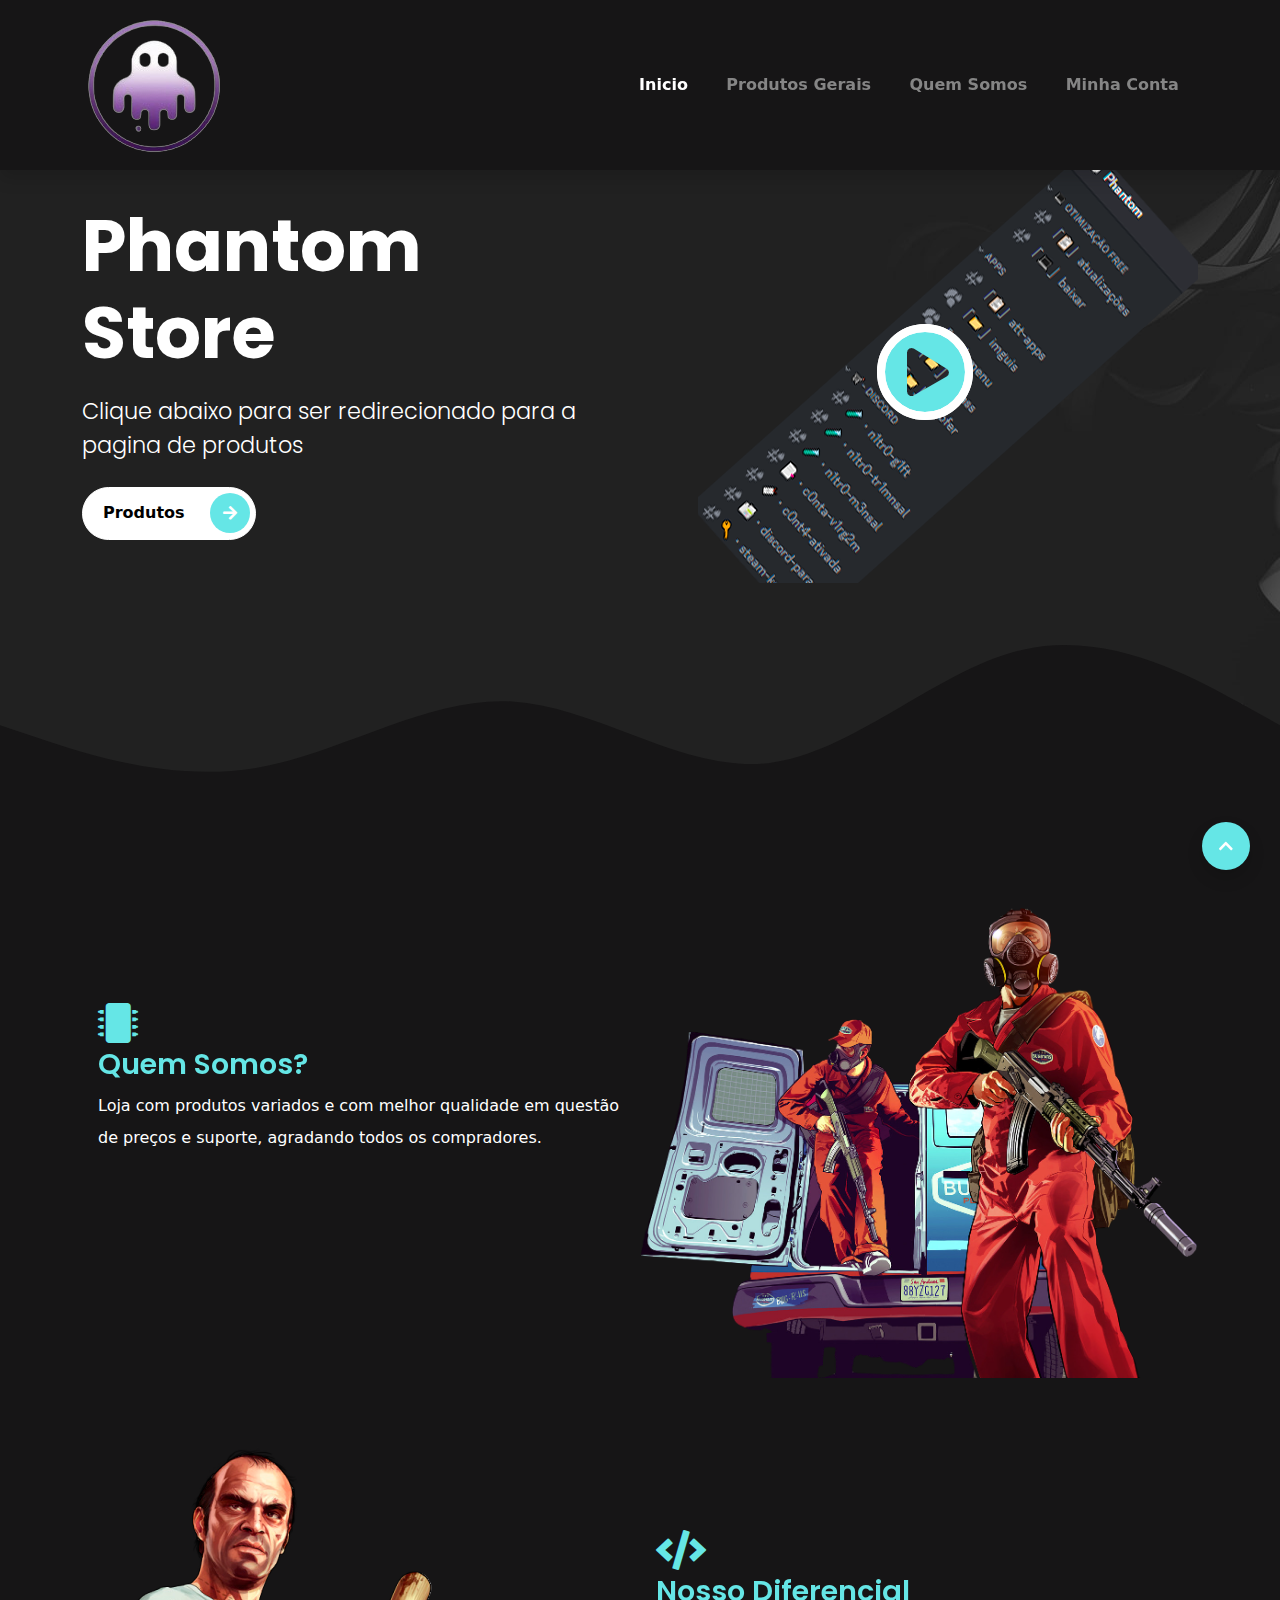
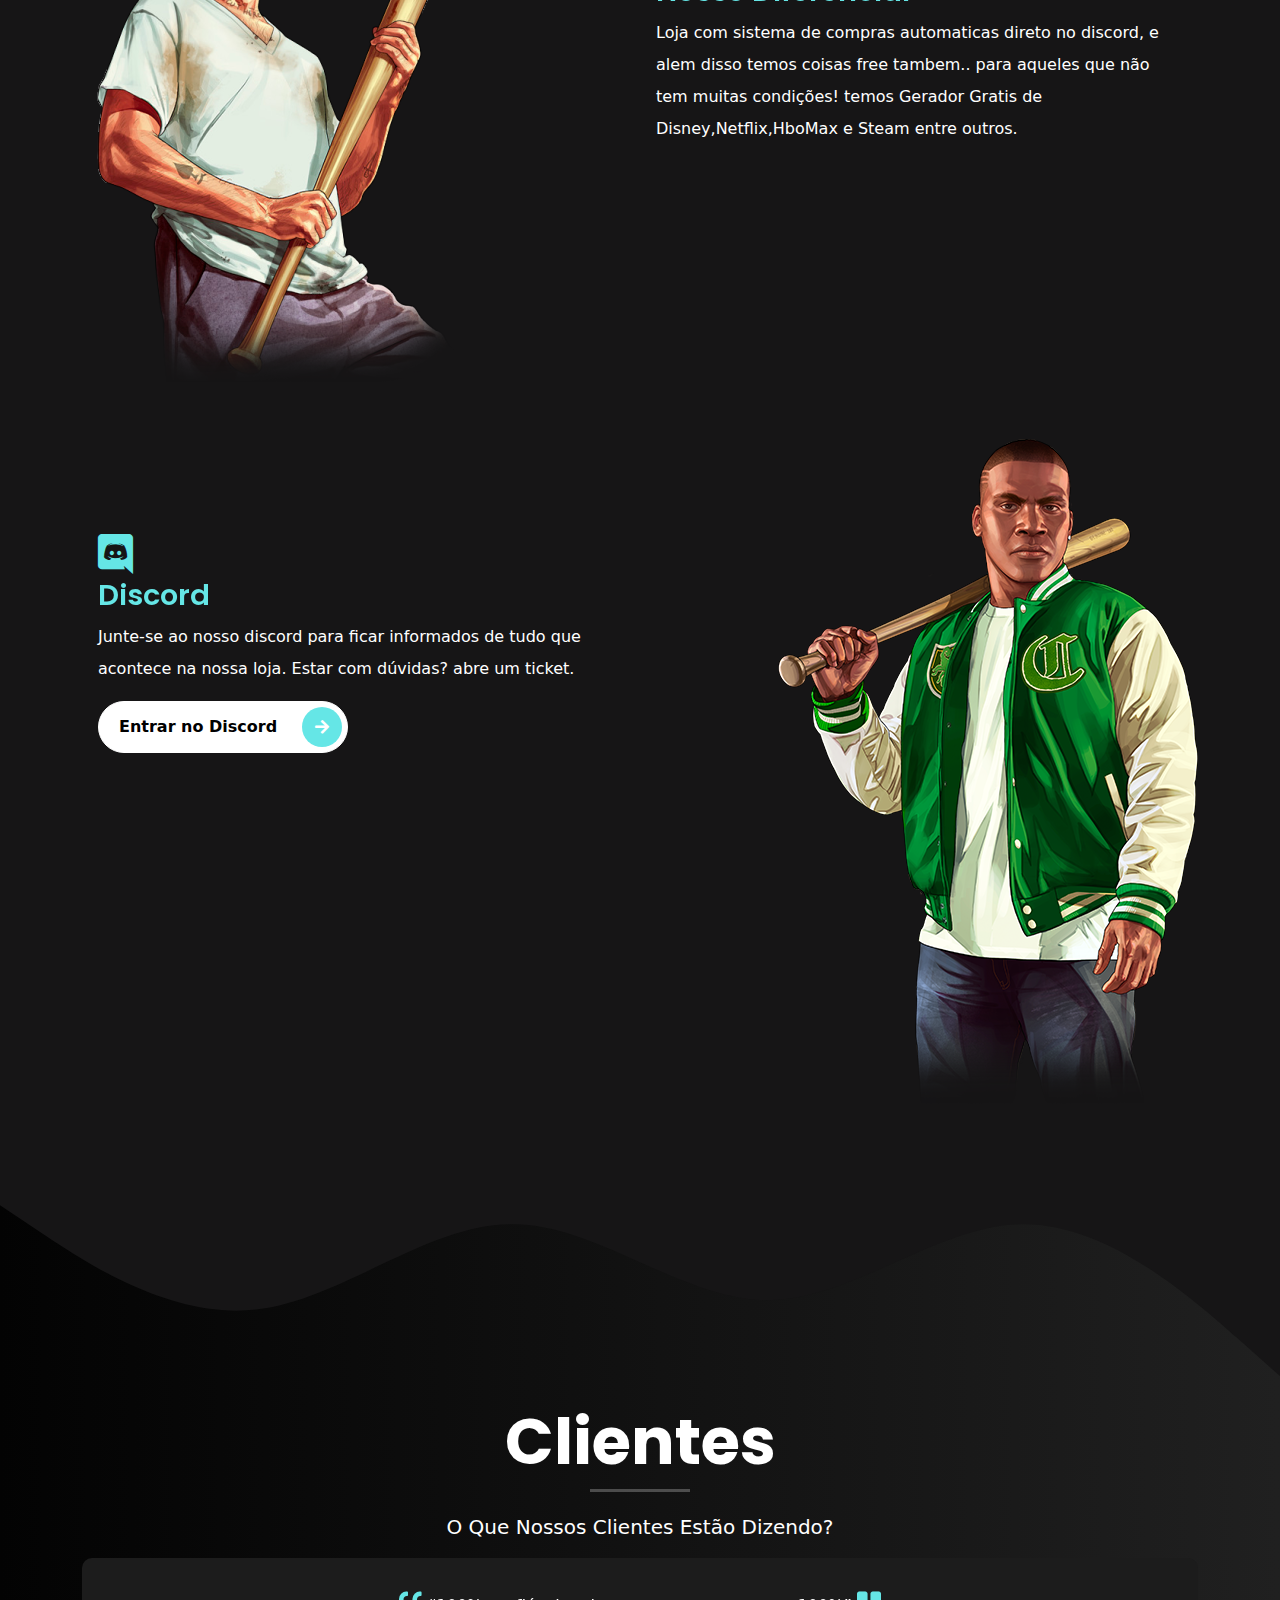
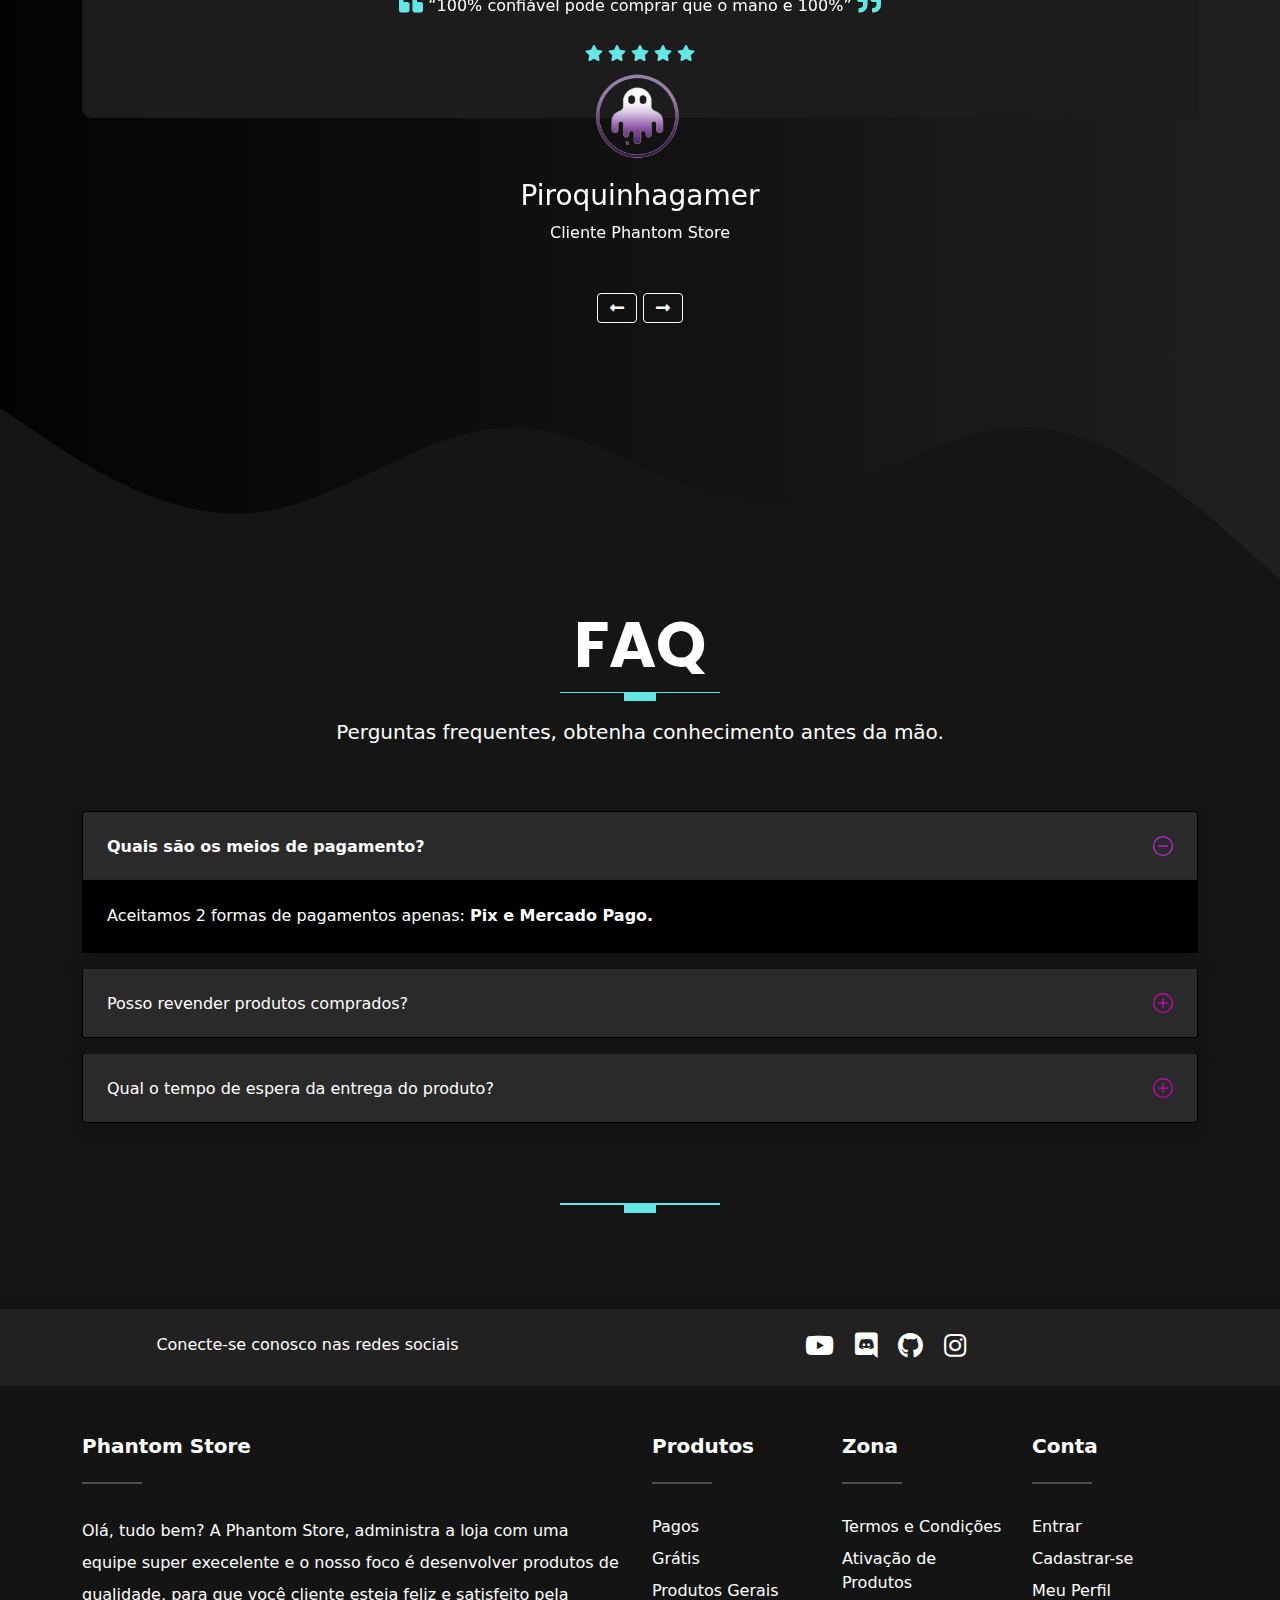
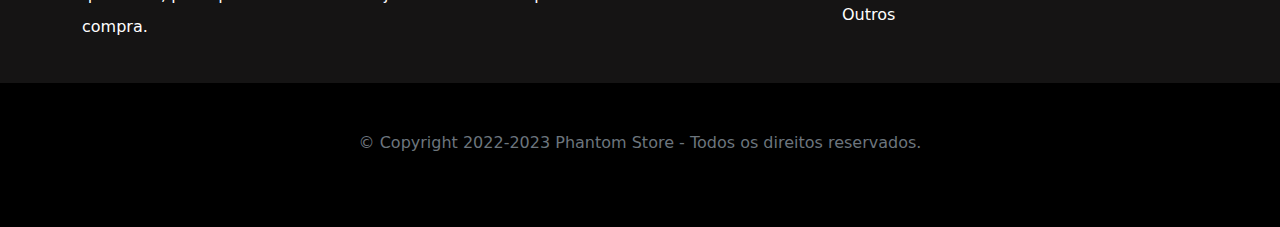
<file: index.html>
<!DOCTYPE html>
<html lang="en">

<!-- Mirrored from www.piink.store/ by HTTrack Website Copier/3.x [XR&CO'2014], Sat, 31 Dec 2022 04:10:23 GMT -->
<head>
<meta charset="UTF-8">
<meta http-equiv="X-UA-Compatible" content="IE=edge">
<meta name="viewport" content="width=device-width, initial-scale=1">
<title>Phantom Store | The Best Store</title>
<link rel="icon" type="image/x-icon" href="images/logos/favicon.png">
<script src="assets/js/atranslator.js"></script>
<link rel="stylesheet" href="assets/css/style.css">
<link rel="stylesheet" href="assets/css/fontawesome.css">
<link rel="stylesheet" href="../cdn.jsdelivr.net/npm/glightbox/dist/css/glightbox.min.css" />
<script src="../cdn.jsdelivr.net/gh/mcstudios/glightbox/dist/js/glightbox.min.js"></script>
<link href="https://fonts.googleapis.com/css2?family=Poppins:wght@300;400;500;600;700;800;900&amp;display=swap" rel="stylesheet">
</head>
<body>
<nav class="navbar navbar-expand-lg navbar-dark menu shadow fixed-top">
<div class="container">
<a class="navbar-brand" href="index.html"> <img src="images/logos/2.png" alt="logo image"> </a> <button class="navbar-toggler" type="button" aria-controls="navbarNav" aria-expanded="false" aria-label="Toggle navigation"> <span class="navbar-toggler-icon"></span> </button>
<div class="collapse navbar-collapse justify-content-end" id="navbarNav">
<ul class="navbar-nav">
<li class="nav-item"><a class="nav-link active" aria-current="page" href="#">Inicio</a></li>
<li class="nav-item"><a class="nav-link" href="produtos/index.html">Produtos Gerais</a></li>
<li class="nav-item"><a class="nav-link" href="#quemsomos">Quem somos</a></li>
<li class="nav-item"><a class="nav-link" href="404.html">Minha Conta</a></li>
</li>
</ul>
</div>
</div>
</nav>
<section id="home" class="intro-section">
<div class="container">
<div class="row align-items-center text-white">
<div class="col-md-6 intros text-start">
<h1 class="display-2"> <span class="display-2--intro">Phantom Store</span> <span class="display-2--description lh-base"> Clique abaixo para ser redirecionado para a pagina de produtos </span> </h1>
<a href="produtos/index.html" style="text-decoration:none"> <button type="button" class="rounded-pill btn-rounded"> Produtos <span><i class="fas fa-arrow-right"></i></span> </button> </a>
</div>
<div class="col-md-6 intros text-end">
<div class="video-box"> <img src="images/arts/1.png" alt="video illutration" class="img-fluid"> <a href="https://discord.gg/SQnZByXw2c" class="glightbox position-absolute top-50 start-50 translate-middle"> <span> <i class="fas fa-play-circle"></i> </span> <span class="border-animation border-animation--border-1"></span> <span class="border-animation border-animation--border-2"></span> </a> </div>
</div>
</div>
</div>
<svg xmlns="http://www.w3.org/2000/svg" viewBox="0 0 1440 320">
<path fill="#161516" fill-opacity="1" d="M0,160L48,176C96,192,192,224,288,208C384,192,480,128,576,133.3C672,139,768,213,864,202.7C960,192,1056,96,1152,74.7C1248,53,1344,107,1392,133.3L1440,160L1440,320L1392,320C1344,320,1248,320,1152,320C1056,320,960,320,864,320C768,320,672,320,576,320C480,320,384,320,288,320C192,320,96,320,48,320L0,320Z"></path>
</svg>
</section>
<section id="quemsomos" class="quemsomos">
<div class="container">
<div class="container">
<div class="row">
<div class="col-lg-6 col-md-6 col-sm-12 col-xs-12 services mt-4">
<div class="services__content">
<div class="icon d-block fa fa-microchip"></div>
<h3 class="display-3--title mt-1">Quem somos?</h3>
<p class="lh-lg"> Loja com produtos variados e com melhor qualidade em questão de preços e suporte, agradando todos os compradores. </p>
</div>
</div>
<div class="col-lg-6 col-md-6 col-sm-12 col-xs-12 services mt-4 text-end">
<div class="services__pic"> <img src="images/servicos/4.png" alt="marketing illustration" class="img-fluid"> </div>
</div>
</div>
<div class="row">
<div class="col-lg-6 col-md-6 col-sm-12 col-xs-12 services mt-4 text-start">
<div class="services__pic"> <img src="images/servicos/3.png" alt="web development illustration" class="img-fluid"> </div>
</div>
<div class="col-lg-6 col-md-6 col-sm-12 col-xs-12 services mt-4">
<div class="services__content">
<div class="icon d-block fas fa-code"></div>
<h3 class="display-3--title mt-1">Nosso diferencial</h3>
<p class="lh-lg"> Loja com sistema de compras automaticas direto no discord, e alem disso temos coisas free tambem.. para aqueles que não tem muitas condições! temos Gerador Gratis de Disney,Netflix,HboMax e Steam entre outros. </p>
</div>
</div>
</div>
<div class="row">
<div class="col-lg-6 col-md-6 col-sm-12 col-xs-12 services mt-4">
<div class="services__content">
<div class="icon d-block fab fa-discord"></div>
<h3 class="display-3--title mt-1">Discord</h3>
<p class="lh-lg"> Junte-se ao nosso discord para ficar informados de tudo que acontece na nossa loja. Estar com dúvidas? abre um ticket. </p>
<a href="https://discord.gg/SQnZByXw2c" style="text-decoration:none"> <button type="button" class="rounded-pill btn-rounded border-primary">Entrar no Discord <span><i class="fas fa-arrow-right"></i></span> </button> </a>
</div>
</div>
<div class="col-lg-6 col-md-6 col-sm-12 col-xs-12 services mt-4 text-end">
<div class="services__pic"> <img src="images/servicos/1.png" alt="cloud hosting illustration" class="img-fluid"> </div>
</div>
</div>
</div>
</section>
<section id="testimonials" class="testimonials">
<svg xmlns="http://www.w3.org/2000/svg" viewBox="0 0 1440 320">
<path fill="#161516" fill-opacity="1" d="M0,96L48,128C96,160,192,224,288,213.3C384,203,480,117,576,117.3C672,117,768,203,864,202.7C960,203,1056,117,1152,117.3C1248,117,1344,203,1392,245.3L1440,288L1440,0L1392,0C1344,0,1248,0,1152,0C1056,0,960,0,864,0C768,0,672,0,576,0C480,0,384,0,288,0C192,0,96,0,48,0L0,0Z"></path>
</svg>
<div class="container">
<div class="row text-center text-white">
<h1 class="display-3 fw-bold">Clientes</h1>
<hr style="width: 100px; height: 3px; " class="mx-auto">
<p class="lead pt-1">O Que Nossos Clientes Estão Dizendo?</p>
</div>
<div class="row align-items-center">
<div id="carouselExampleCaptions" class="carousel slide" data-bs-ride="carousel">
<div class="carousel-inner">
<div class="carousel-item active">
<div class="testimonials__card">
<p class="lh-lg"> <i class="fas fa-quote-left"></i> “100% confiável pode comprar que o mano e 100%” <i class="fas fa-quote-right"></i>
 <div class="ratings p-1"> <i class="fas fa-star"></i> <i class="fas fa-star"></i> <i class="fas fa-star"></i> <i class="fas fa-star"></i> <i class="fas fa-star"></i> </div>
</p>
</div>
<div class="testimonials__picture"> <img src="images/clientes/1.jpg" alt="client-1 picture" class="rounded-circle img-fluid"> </div>
<div class="testimonials__name">
<h3>piroquinhagamer</h3>
<p class="fw-light">Cliente Phantom Store</p>
</div>
</div>
<div class="carousel-item">
<div class="testimonials__card">
<p class="lh-lg"> <i class="fas fa-quote-left"></i> 100% confiavel o melhor que tem<i class="fas fa-quote-right"></i>
<div class="ratings p-1"> <i class="fas fa-star"></i> <i class="fas fa-star"></i> <i class="fas fa-star"></i> <i class="fas fa-star"></i> <i class="fas fa-star"></i> </div>
</p>
</div>
<div class="testimonials__picture"> <img src="images/clientes/1.jpg" alt="client-2 picture" class="rounded-circle img-fluid"> </div>
<div class="testimonials__name">
<h3>vxz!'xf</h3>
<p class="fw-light">Cliente Phantom Store</p>
</div>
</div>
<div class="carousel-item">
<div class="testimonials__card">
<p class="lh-lg"> <i class="fas fa-quote-left"></i>confiável preco gostoso<i class="fas fa-quote-right"></i>
<div class="ratings p-1"> <i class="fas fa-star"></i> <i class="fas fa-star"></i> <i class="fas fa-star"></i> <i class="fas fa-star"></i> <i class="fas fa-star"></i> </div>
</p>
</div>
<div class="testimonials__picture"> <img src="images/clientes/1.jpg" alt="client-3 picture" class="rounded-circle img-fluid"> </div>
<div class="testimonials__name">
<h3>bielzx</h3>
<p class="fw-light">Cliente Phantom Store</p>
</div>
</div>
<div class="carousel-item">
<div class="testimonials__card">
<p class="lh-lg"> <i class="fas fa-quote-left"></i> confiável demais, preço ótimo <i class="fas fa-quote-right"></i>
<div class="ratings p-1"> <i class="fas fa-star"></i> <i class="fas fa-star"></i> <i class="fas fa-star"></i> <i class="fas fa-star"></i> <i class="fas fa-star"></i> </div>
</p>
</div>
<div class="testimonials__picture"> <img src="images/clientes/1.jpg" alt="client-3 picture" class="rounded-circle img-fluid"> </div>
<div class="testimonials__name">
<h3>lemosk</h3>
<p class="fw-light">Cliente Phantom Store</p>
</div>
</div>
<div class="carousel-item">
<div class="testimonials__card">
<p class="lh-lg"> <i class="fas fa-quote-left"></i> +ref rápido e eficaz, mlhr loja <i class="fas fa-quote-right"></i>
<div class="ratings p-1"> <i class="fas fa-star"></i> <i class="fas fa-star"></i> <i class="fas fa-star"></i> <i class="fas fa-star"></i> <i class="fas fa-star"></i> </div>
</p>
</div>
<div class="testimonials__picture"> <img src="images/clientes/1.jpg" alt="client-3 picture" class="rounded-circle img-fluid"> </div>
<div class="testimonials__name">
<h3>aazz</h3>
<p class="fw-light">Cliente Phantom Store</p>
</div>
</div>
<div class="carousel-item">
<div class="testimonials__card">
<p class="lh-lg"> <i class="fas fa-quote-left"></i> mala <i class="fas fa-quote-right"></i>
<div class="ratings p-1"> <i class="fas fa-star"></i> <i class="fas fa-star"></i> <i class="fas fa-star"></i> <i class="fas fa-star"></i> <i class="fas fa-star"></i> </div>
</p>
</div>
<div class="testimonials__picture"> <img src="images/clientes/1.jpg" alt="client-3 picture" class="rounded-circle img-fluid"> </div>
<div class="testimonials__name">
<h3>tn.</h3>
<p class="fw-light">Cliente Phantom Store</p>
</div>
</div>
</div>
<div class="text-center"> <button class="btn btn-outline-light fas fa-long-arrow-alt-left" type="button" data-bs-target="#carouselExampleCaptions" data-bs-slide="prev"> </button> <button class="btn btn-outline-light fas fa-long-arrow-alt-right" type="button" data-bs-target="#carouselExampleCaptions" data-bs-slide="next"> </button> </div>
</div>
</div>
</div>
<svg xmlns="http://www.w3.org/2000/svg" viewBox="0 0 1440 320">
<path fill="#161516" fill-opacity="1" d="M0,96L48,128C96,160,192,224,288,213.3C384,203,480,117,576,117.3C672,117,768,203,864,202.7C960,203,1056,117,1152,117.3C1248,117,1344,203,1392,245.3L1440,288L1440,320L1392,320C1344,320,1248,320,1152,320C1056,320,960,320,864,320C768,320,672,320,576,320C480,320,384,320,288,320C192,320,96,320,48,320L0,320Z"></path>
</svg>
</section>
<section id="faq" class="faq">
<div class="container">
<div class="row text-center">
<h1 class="display-3 fw-bold text-uppercase">faq</h1>
<div class="heading-line"></div>
<p class="lead">Perguntas frequentes, obtenha conhecimento antes da mão.</p>
</div>
<div class="row mt-5">
<div class="col-md-12">
<div class="accordion" id="accordionExample">
<div class="accordion-item shadow mb-3">
<h2 class="accordion-header" id="headingOne"> <button class="accordion-button" type="button" data-bs-toggle="collapse" data-bs-target="#collapseOne" aria-expanded="true" aria-controls="collapseOne"> Quais são os meios de pagamento? </button> </h2>
<div id="collapseOne" class="accordion-collapse collapse show" aria-labelledby="headingOne" data-bs-parent="#accordionExample">
<div class="accordion-body"> Aceitamos 2 formas de pagamentos apenas: <strong>Pix e Mercado Pago.</strong> </div>
</div>
</div>
<div class="accordion-item shadow mb-3">
<h2 class="accordion-header" id="headingTwo"> <button class="accordion-button collapsed" type="button" data-bs-toggle="collapse" data-bs-target="#collapseTwo" aria-expanded="false" aria-controls="collapseTwo"> Posso revender produtos comprados? </button> </h2>
<div id="collapseTwo" class="accordion-collapse collapse" aria-labelledby="headingTwo" data-bs-parent="#accordionExample">
<div class="accordion-body"> <strong>Sim!</strong> Todos os produtos apartir do momento que você compra é seu, então sim pode revender <strong><code>qualquer produto</code></strong> para sua loja ou quaisquer lugar <strong><code>da internet!</code></strong></div>
</div>
</div>
<div class="accordion-item shadow mb-3">
<h2 class="accordion-header" id="headingThree"> <button class="accordion-button collapsed" type="button" data-bs-toggle="collapse" data-bs-target="#collapseThree" aria-expanded="false" aria-controls="collapseThree"> Qual o tempo de espera da entrega do produto? </button> </h2>
<div id="collapseThree" class="accordion-collapse collapse" aria-labelledby="headingThree" data-bs-parent="#accordionExample">
<div class="accordion-body"> Nosso sistema é <strong><code>100% automaticas</code></strong> basta fazer o pix e sera entregue nas mesma hora.</div>
</div>
</div>
</div>
</div>
</div>
</div>
</div>
</div>
</section>
<section id="contact" class="get-started">
<div class="container">
<div class="row text-center">
<div class="heading-line"></div>
</div>
</section>
<footer class="footer">
<div class="footer-sm" style="background-color: #212121;">
<div class="container">
<div class="row py-4 text-center text-white">
<div class="col-lg-5 col-md-6 mb-4 mb-md-0"> Conecte-se conosco nas redes sociais </div>
<div class="col-lg-7 col-md-6"> <a href="https://www.youtube.com/@flx6354"><i class="fab fa-youtube"></i></a> <a href="https://discord.gg/SQnZByXw2c"><i class="fab fa-discord"></i></a> <a href="https://github.com/Sb3UFcBg7B"><i class="fab fa-github"></i></a> <a href="https://www.instagram.com/flx_mit"><i class="fab fa-instagram"></i></a> </div></div>
</div>
</div>
<div class="container mt-5">
<div class="row text-white justify-content-center mt-3 pb-3">
<div class="col-12 col-sm-6 col-lg-6 mx-auto">
<h5 class="text-capitalize fw-bold">Phantom Store</h5>
<hr class="bg-white d-inline-block mb-4" style="width: 60px; height: 2px;">
<p class="lh-lg"> Olá, tudo bem? A Phantom Store, administra a loja com uma equipe super execelente e o nosso foco é desenvolver produtos de qualidade, para que você cliente esteja feliz e satisfeito pela compra. </p>
</div>
<div class="col-12 col-sm-6 col-lg-2 mb-4 mx-auto">
<h5 class="text-capitalize fw-bold">Produtos</h5>
<hr class="bg-white d-inline-block mb-4" style="width: 60px; height: 2px;">
<ul class="list-inline campany-list">
<li><a href="produtos/index.html">Pagos</a></li>
<li><a href="produtos/index.html">Grátis</a></li>
<li><a href="produtos/index.html">Produtos Gerais</a></li>
</ul>
</div>
<div class="col-12 col-sm-6 col-lg-2 mb-4 mx-auto">
<h5 class="text-capitalize fw-bold">Zona</h5>
<hr class="bg-white d-inline-block mb-4" style="width: 60px; height: 2px;">
<ul class="list-inline campany-list">
<li><a href="termos.html">Termos e Condições</a></li>
<li><a href="ativarmod.html">Ativação de Produtos</a></li>
<li><a href="tutorial.html">Outros</a></li>
</ul>
</div>
<div class="col-12 col-sm-6 col-lg-2 mb-4 mx-auto">
<h5 class="text-capitalize fw-bold">Conta</h5>
<hr class="bg-white d-inline-block mb-4" style="width: 60px; height: 2px;">
<ul class="list-inline campany-list">
<li><a href="404.html">Entrar</a></li>
<li><a href="404.html">Cadastrar-se</a></li>
<li><a href="404.html">Meu Perfil</a></li>
</ul>
</div>
</div>
</div>
<div class="footer-bottom pt-5 pb-5">
<div class="container">
<div class="row text-center text-white">
<div class="col-12">
<div class="footer-bottom__copyright"> © Copyright 2022-2023 Phantom Store - Todos os direitos reservados.</a><br><br> </div>
</div>
</div>
</div>
</div>
</footer>
<a href="#" class="shadow btn-primary rounded-circle back-to-top"> <i class="fas fa-chevron-up"></i></a><script src="assets/js/bootstrap.bundle.min.js"></script>
</body>

<!-- Mirrored from www.piink.store/ by HTTrack Website Copier/3.x [XR&CO'2014], Sat, 31 Dec 2022 04:10:27 GMT -->
</html>
</file>
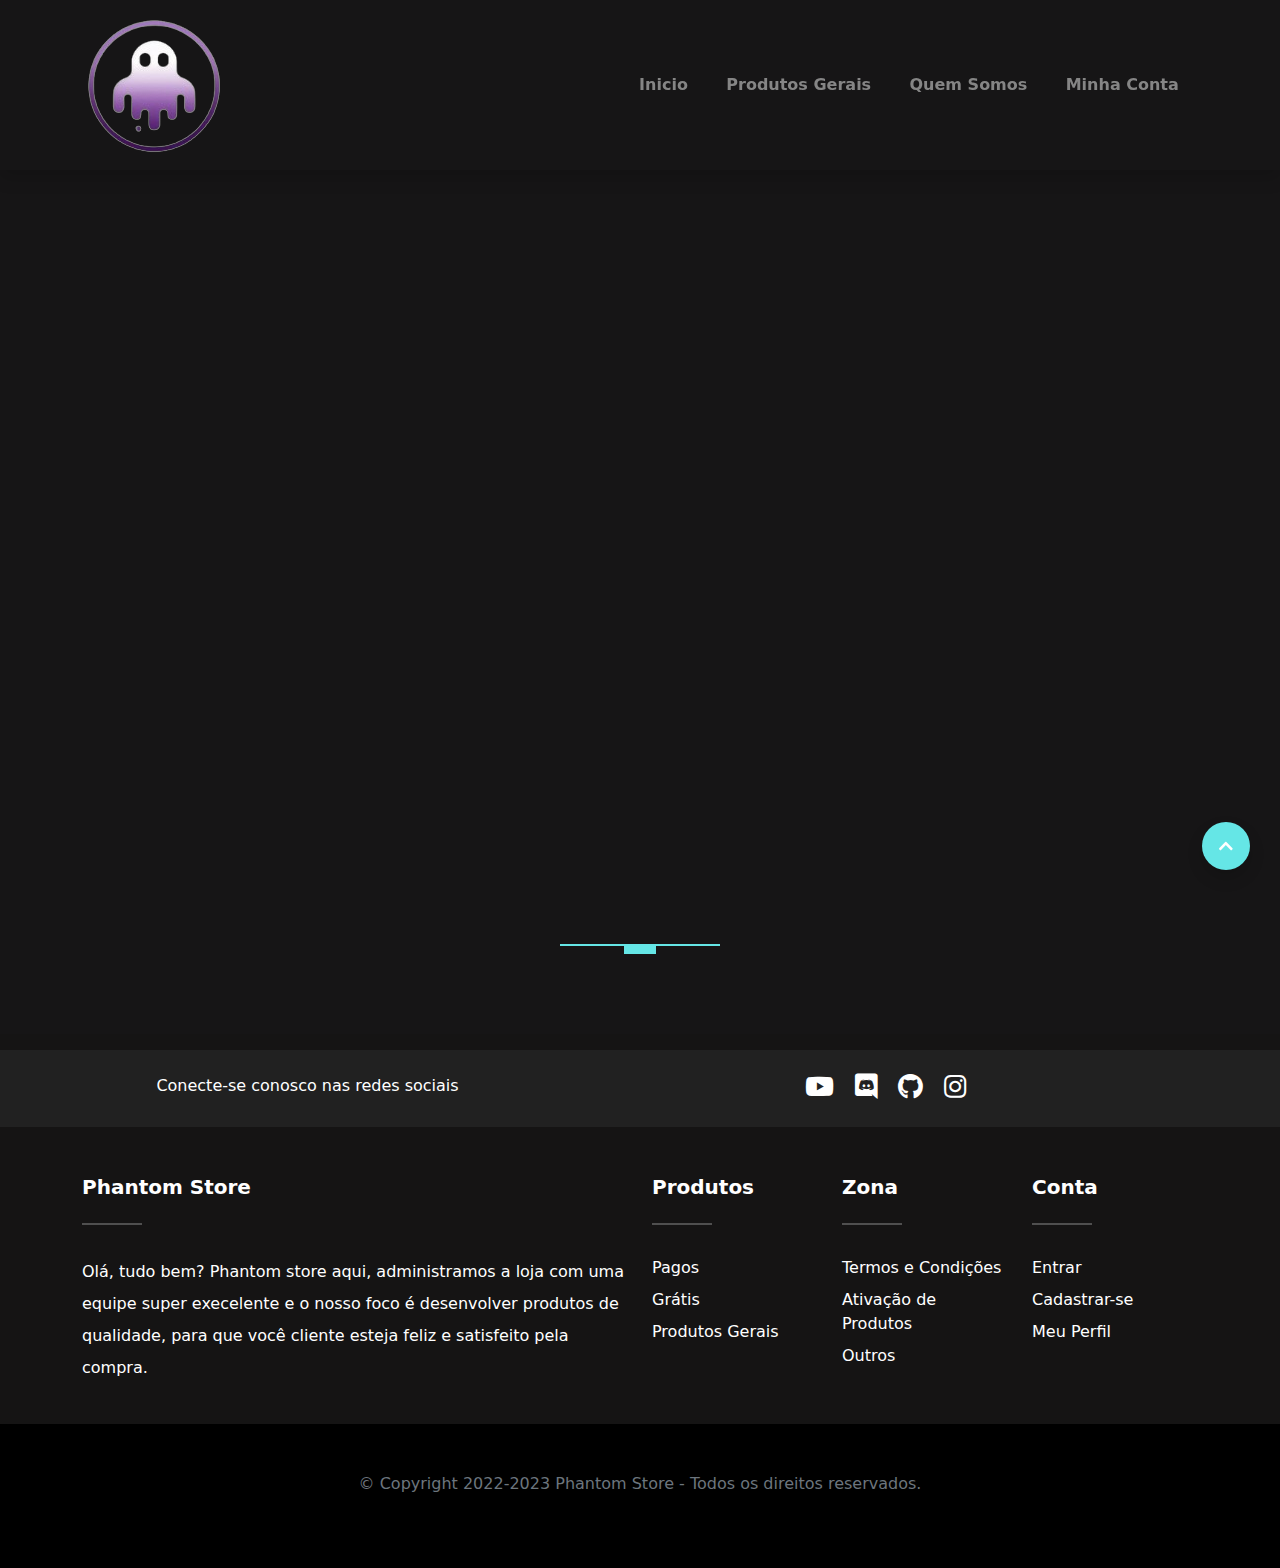
<file: ativarmod.html>
<!DOCTYPE html>
<html lang="en">

<!-- Mirrored from www.piink.store/ativarmod by HTTrack Website Copier/3.x [XR&CO'2014], Sat, 31 Dec 2022 04:10:39 GMT -->
<head>
<meta charset="UTF-8">
<meta http-equiv="X-UA-Compatible" content="IE=edge">
<meta name="viewport" content="width=device-width, initial-scale=1">
<title>PinkStore | Ativação de Mod</title>
<link rel="icon" type="image/x-icon" href="images/logos/favicon.png">
<script src="assets/js/atranslator.js"></script>
<link rel="stylesheet" href="assets/css/style.css">
<link rel="stylesheet" href="assets/css/fontawesome.css">
<link rel="stylesheet" href="../cdn.jsdelivr.net/npm/glightbox/dist/css/glightbox.min.css" />
<script src="../cdn.jsdelivr.net/gh/mcstudios/glightbox/dist/js/glightbox.min.js"></script>
<link href="https://fonts.googleapis.com/css2?family=Poppins:wght@300;400;500;600;700;800;900&amp;display=swap" rel="stylesheet">
</head>
<body>
<nav class="navbar navbar-expand-lg navbar-dark menu shadow fixed-top">
<div class="container">
<a class="navbar-brand" href="index.html"> <img src="images/logos/2.png" alt="logo image"> </a> <button class="navbar-toggler" type="button" data-bs-toggle="collapse" data-bs-target="#navbarNav" aria-controls="navbarNav" aria-expanded="false" aria-label="Toggle navigation"> <span class="navbar-toggler-icon"></span> </button>
<div class="collapse navbar-collapse justify-content-end" id="navbarNav">
<ul class="navbar-nav">
<li class="nav-item"><a class="nav-link" href="index.html">Inicio</a></li>
<li class="nav-item"><a class="nav-link" href="produtos/index.html">Produtos Gerais</a></li>
<li class="nav-item"><a class="nav-link" href="#quemsomos">Quem somos</a></li>
<li class="nav-item"><a class="nav-link" href="404.html">Minha Conta</a></li>
</li>
</ul>
</div>
</div>
</nav>
<section id="home" class="intro-section">
<div class="container"> </div>
</section>
<div class="video-container"> <iframe src="https://www.youtube.com/embed/manuntenção" frameborder="0" allowfullscreen></iframe></div>
<section id="contact" class="get-started">
<div class="container">
<div class="row text-center">
<div class="heading-line"></div>
</div>
</section>
<footer class="footer">
<div class="footer-sm" style="background-color: #212121;">
<div class="container">
<div class="row py-4 text-center text-white">
<div class="col-lg-5 col-md-6 mb-4 mb-md-0"> Conecte-se conosco nas redes sociais </div>
<div class="col-lg-7 col-md-6"> <a href="https://www.youtube.com/channel/UCsdmMid7K9SrPWDLG30GmQg"><i class="fab fa-youtube"></i></a> <a href="https://discord.gg/Sb3UFcBg7B"><i class="fab fa-discord"></i></a> <a href="https://github.com/Sb3UFcBg7B"><i class="fab fa-github"></i></a> <a href="https://www.instagram.com/zpatrickxl"><i class="fab fa-instagram"></i></a> </div></div>
</div>
</div>
<div class="container mt-5">
<div class="row text-white justify-content-center mt-3 pb-3">
<div class="col-12 col-sm-6 col-lg-6 mx-auto">
<h5 class="text-capitalize fw-bold">Phantom Store</h5>
<hr class="bg-white d-inline-block mb-4" style="width: 60px; height: 2px;">
<p class="lh-lg"> Olá, tudo bem? Phantom store aqui, administramos a loja com uma equipe super execelente e o nosso foco é desenvolver produtos de qualidade, para que você cliente esteja feliz e satisfeito pela compra. </p>
</div>
<div class="col-12 col-sm-6 col-lg-2 mb-4 mx-auto">
<h5 class="text-capitalize fw-bold">Produtos</h5>
<hr class="bg-white d-inline-block mb-4" style="width: 60px; height: 2px;">
<ul class="list-inline campany-list">
 <li><a href="produtos/index.html">Pagos</a></li>
<li><a href="produtos/index.html">Grátis</a></li>
<li><a href="produtos/index.html">Produtos Gerais</a></li>
</ul>
</div>
<div class="col-12 col-sm-6 col-lg-2 mb-4 mx-auto">
<h5 class="text-capitalize fw-bold">Zona</h5>
<hr class="bg-white d-inline-block mb-4" style="width: 60px; height: 2px;">
<ul class="list-inline campany-list">
<li><a href="termos.html">Termos e Condições</a></li>
<li><a href="ativarmod.html">Ativação de Produtos</a></li>
<li><a href="tutorial.html">Outros</a></li>
</ul>
</div>
<div class="col-12 col-sm-6 col-lg-2 mb-4 mx-auto">
<h5 class="text-capitalize fw-bold">Conta</h5>
<hr class="bg-white d-inline-block mb-4" style="width: 60px; height: 2px;">
<ul class="list-inline campany-list">
<li><a href="404.html">Entrar</a></li>
<li><a href="404.html">Cadastrar-se</a></li>
<li><a href="404.html">Meu Perfil</a></li>
</ul>
</div>
</div>
</div>
<div class="footer-bottom pt-5 pb-5">
<div class="container">
<div class="row text-center text-white">
<div class="col-12">
<div class="footer-bottom__copyright"> © Copyright 2022-2023 Phantom Store - Todos os direitos reservados.</a><br><br> </div>
</div>
</div>
</div>
</div>
</footer>
<a href="#" class="shadow btn-primary rounded-circle back-to-top"> <i class="fas fa-chevron-up"></i></a>
</body>

<!-- Mirrored from www.piink.store/ativarmod by HTTrack Website Copier/3.x [XR&CO'2014], Sat, 31 Dec 2022 04:10:39 GMT -->
</html>
</file>
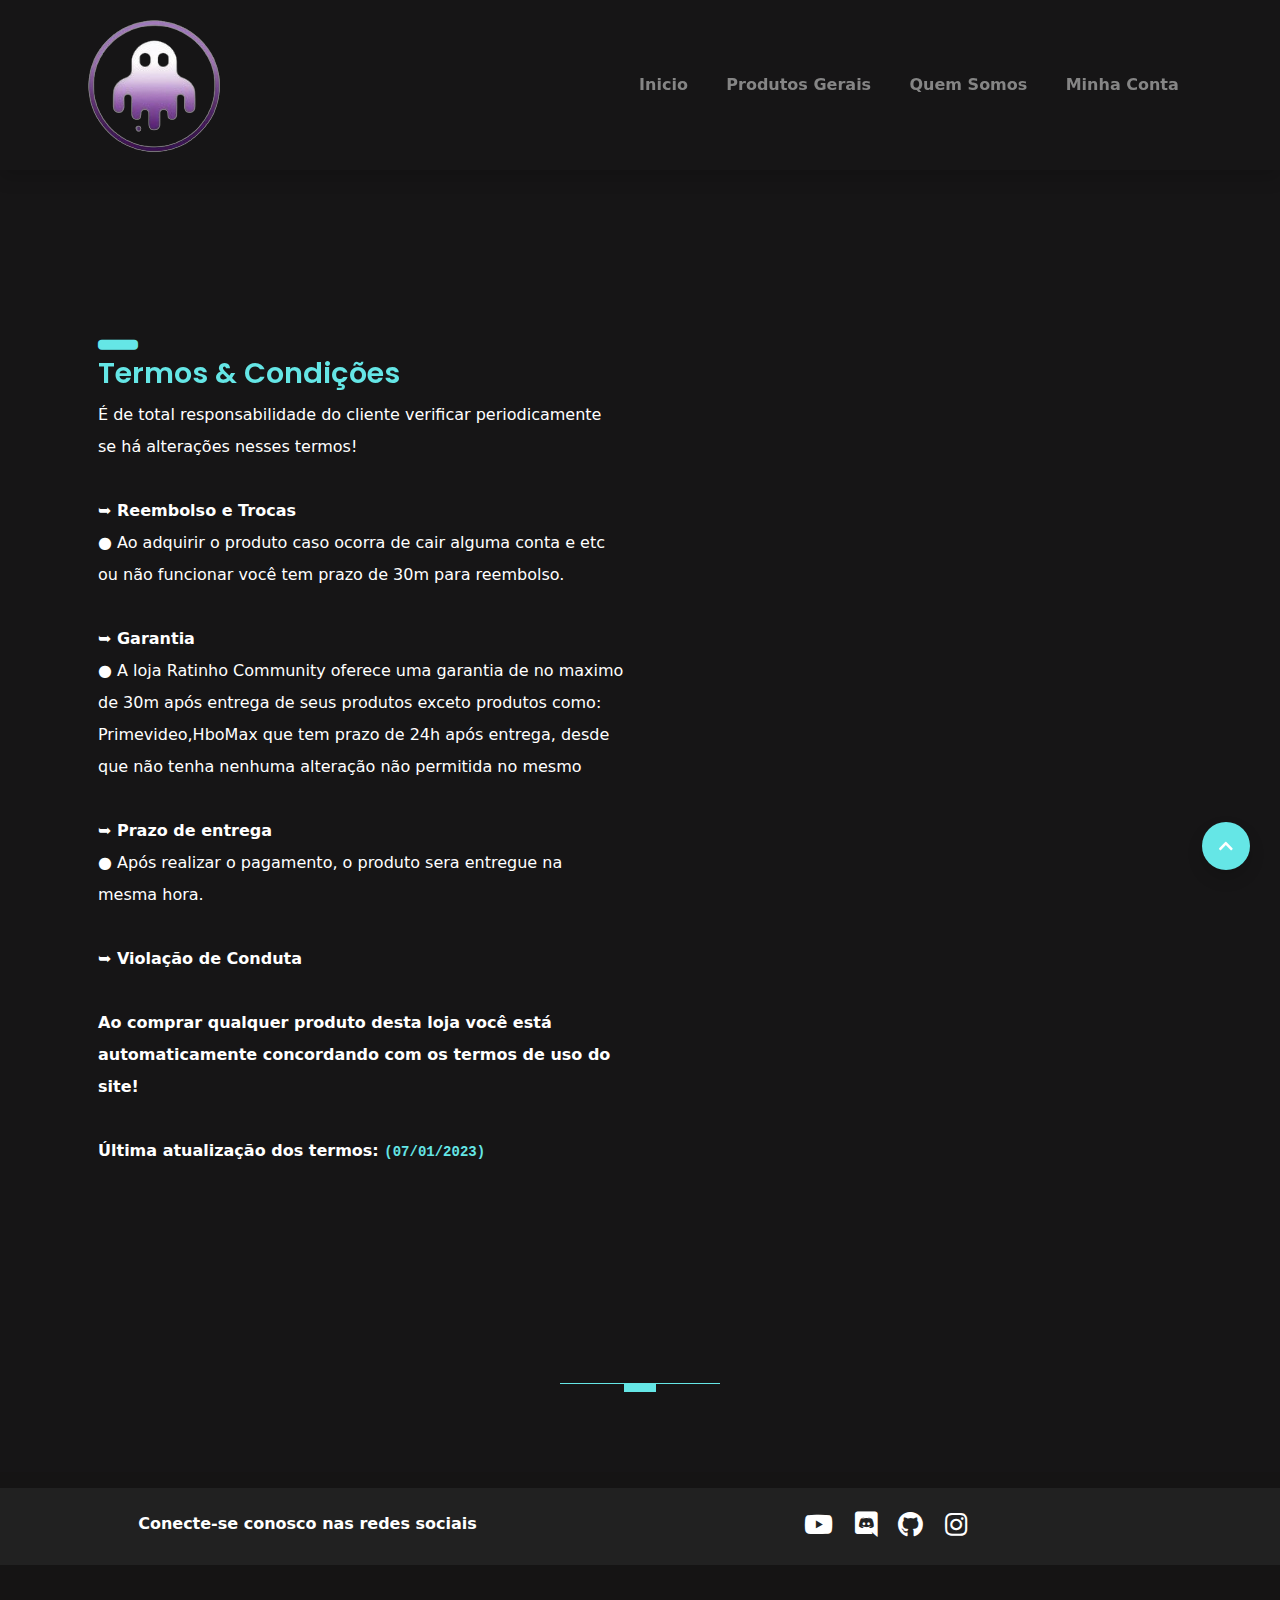
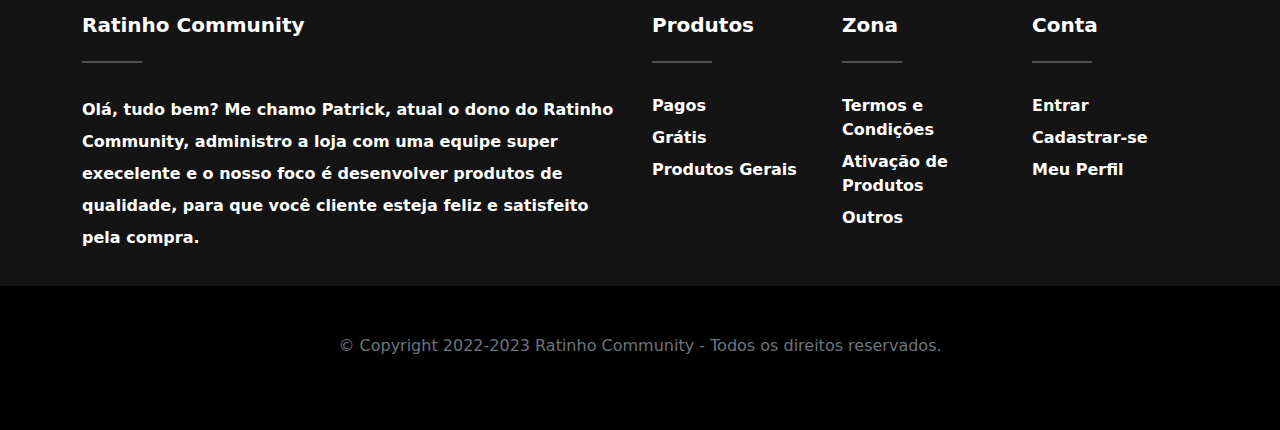
<file: termos.html>
<!DOCTYPE html>
<html lang="en">

<!-- Mirrored from www.piink.store/termos by HTTrack Website Copier/3.x [XR&CO'2014], Sat, 31 Dec 2022 04:10:39 GMT -->
<head>
<meta charset="UTF-8">
<meta http-equiv="X-UA-Compatible" content="IE=edge">
<meta name="viewport" content="width=device-width, initial-scale=1">
<title>Ratinho Community | Termos e Condições</title>
<link rel="icon" type="image/x-icon" href="images/logos/favicon.png">
<script src="assets/js/atranslator.js"></script>
<link rel="stylesheet" href="assets/css/style.css">
<link rel="stylesheet" href="assets/css/fontawesome.css">
<link rel="stylesheet" href="../cdn.jsdelivr.net/npm/glightbox/dist/css/glightbox.min.css" />
<script src="../cdn.jsdelivr.net/gh/mcstudios/glightbox/dist/js/glightbox.min.js"></script>
<link href="https://fonts.googleapis.com/css2?family=Poppins:wght@300;400;500;600;700;800;900&amp;display=swap" rel="stylesheet">
</head>
<body>
<nav class="navbar navbar-expand-lg navbar-dark menu shadow fixed-top">
<div class="container">
<a class="navbar-brand" href="index.html"> <img src="images/logos/2.png" alt="logo image"> </a> <button class="navbar-toggler" type="button" data-bs-toggle="collapse" data-bs-target="#navbarNav" aria-controls="navbarNav" aria-expanded="false" aria-label="Toggle navigation"> <span class="navbar-toggler-icon"></span> </button>
<div class="collapse navbar-collapse justify-content-end" id="navbarNav">
<ul class="navbar-nav">
<li class="nav-item"><a class="nav-link" href="index.html">Inicio</a></li>
<li class="nav-item"><a class="nav-link" href="produtos/index.html">Produtos Gerais</a></li>
<li class="nav-item"><a class="nav-link" href="index.html#quemsomos">Quem somos</a></li>
<li class="nav-item"><a class="nav-link" href="404.html">Minha Conta</a></li>
</li>
</ul>
</div>
</div>
</nav>
<section id="home" class="intro-section">
<div class="container"> </div>
</section>
<section id="services" class="services">
<div class="container">
<div class="container">
<div class="row">
<div class="col-lg-6 col-md-6 col-sm-12 col-xs-12 services mt-4">
<div class="services__content">
<div class="icon d-block fa fa-window-minimize"></div>
<h3 class="display-3--title mt-1">Termos & Condições</h3>
<p class="lh-lg"> É de total responsabilidade do cliente verificar periodicamente se há alterações nesses termos!<br><br> <strong>➥ Reembolso e Trocas</strong><br> ● Ao adquirir o produto caso ocorra de cair alguma conta e etc ou não funcionar você tem prazo de 30m para reembolso.<br><br> <strong>➥ Garantia</strong><br> ● A loja Ratinho Community oferece uma garantia de no maximo de 30m após entrega de seus produtos exceto produtos como: Primevideo,HboMax que tem prazo de 24h após entrega, desde que não tenha nenhuma alteração não permitida no mesmo<br><br><strong>➥ Prazo de entrega</strong><br> ● Após realizar o pagamento, o produto sera entregue na mesma hora.<br><br> <strong>➥ Violação de Conduta<br><br> <strong>Ao comprar qualquer produto desta loja você está automaticamente concordando com os termos de uso do site!</strong><br><br> Última atualização dos <strong>termos:</strong> <code>(07/01/2023)</code><br><br> </p>
</div>
</div>
<div class="col-lg-6 col-md-6 col-sm-12 col-xs-12 services mt-4 text-end"> </div>
</div>
<div class="row"> </div>
<div class="row"> </div>
</section>
<section id="contact" class="get-started">
<div class="container">
<div class="row text-center">
<div class="heading-line"></div>
</div>
</section>
<footer class="footer">
<div class="footer-sm" style="background-color: #212121;">
<div class="container">
<div class="row py-4 text-center text-white">
<div class="col-lg-5 col-md-6 mb-4 mb-md-0"> Conecte-se conosco nas redes sociais </div>
<div class="col-lg-7 col-md-6"> <a href="https://www.youtube.com/channel/UCsdmMid7K9SrPWDLG30GmQg"><i class="fab fa-youtube"></i></a> <a href="https://discord.gg/SQnZByXw2c"><i class="fab fa-discord"></i></a> <a href="https://github.com/Sb3UFcBg7B"><i class="fab fa-github"></i></a> <a href="https://www.instagram.com/zpatrickxl"><i class="fab fa-instagram"></i></a> </div>
</div>
</div>
</div>
<div class="container mt-5">
<div class="row text-white justify-content-center mt-3 pb-3">
<div class="col-12 col-sm-6 col-lg-6 mx-auto">
<h5 class="text-capitalize fw-bold">Ratinho Community</h5>
<hr class="bg-white d-inline-block mb-4" style="width: 60px; height: 2px;">
<p class="lh-lg"> Olá, tudo bem? Me chamo Patrick, atual o dono do Ratinho Community, administro a loja com uma equipe super execelente e o nosso foco é desenvolver produtos de qualidade, para que você cliente esteja feliz e satisfeito pela compra. </p>
</div>
<div class="col-12 col-sm-6 col-lg-2 mb-4 mx-auto">
<h5 class="text-capitalize fw-bold">Produtos</h5>
<hr class="bg-white d-inline-block mb-4" style="width: 60px; height: 2px;">
<ul class="list-inline campany-list">
<li><a href="produtos/index.html">Pagos</a></li>
<li><a href="produtos/index.html">Grátis</a></li>
<li><a href="produtos/index.html">Produtos Gerais</a></li>
</ul>
</div>
<div class="col-12 col-sm-6 col-lg-2 mb-4 mx-auto">
<h5 class="text-capitalize fw-bold">Zona</h5>
<hr class="bg-white d-inline-block mb-4" style="width: 60px; height: 2px;">
<ul class="list-inline campany-list">
<li><a href="termos.html">Termos e Condições</a></li>
<li><a href="ativarmod.html">Ativação de Produtos</a></li>
<li><a href="tutorial.html">Outros</a></li>
</ul>
</div>
<div class="col-12 col-sm-6 col-lg-2 mb-4 mx-auto">
<h5 class="text-capitalize fw-bold">Conta</h5>
<hr class="bg-white d-inline-block mb-4" style="width: 60px; height: 2px;">
<ul class="list-inline campany-list">
<li><a href="404.html">Entrar</a></li>
 <li><a href="404.html">Cadastrar-se</a></li>
<li><a href="404.html">Meu Perfil</a></li>
</ul>
</div>
</div>
</div>
<div class="footer-bottom pt-5 pb-5">
<div class="container">
<div class="row text-center text-white">
<div class="col-12">
<div class="footer-bottom__copyright">  © Copyright 2022-2023 Ratinho Community - Todos os direitos reservados.</a><br><br> </div>
</div>
</div>
</div>
</div>
</footer>
<a href="#" class="shadow btn-primary rounded-circle back-to-top"> <i class="fas fa-chevron-up"></i></a>
</body>

<!-- Mirrored from www.piink.store/termos by HTTrack Website Copier/3.x [XR&CO'2014], Sat, 31 Dec 2022 04:10:39 GMT -->
</html>
</file>
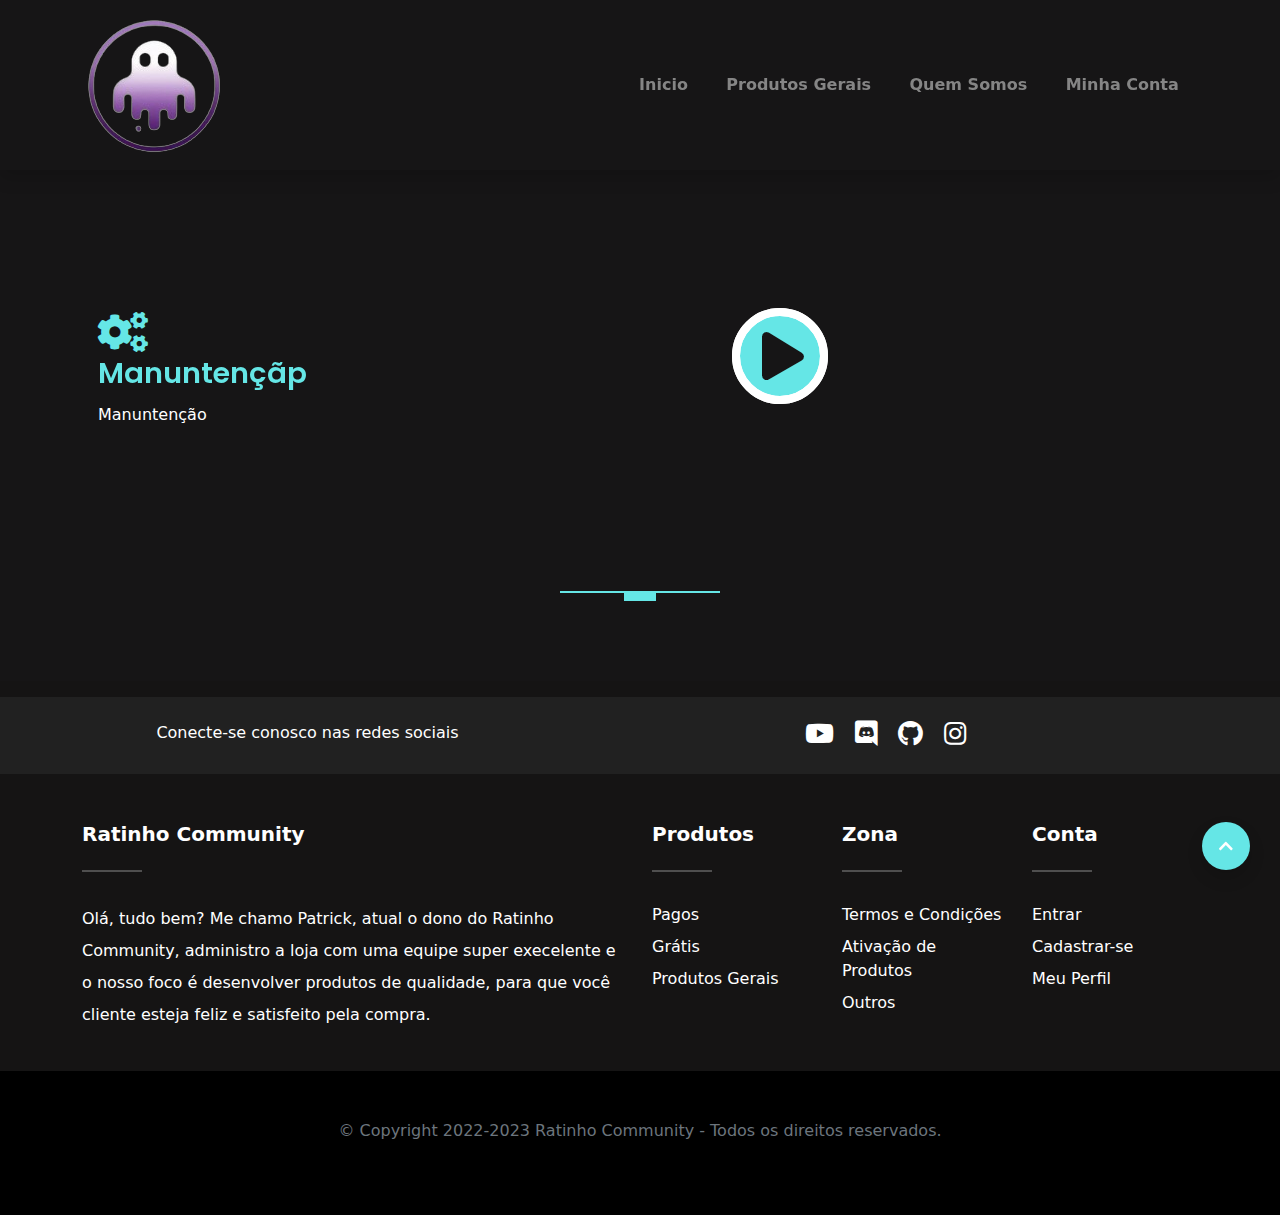
<file: tutorial.html>
<!DOCTYPE html>
<html lang="en">

<!-- Mirrored from www.piink.store/tutorial by HTTrack Website Copier/3.x [XR&CO'2014], Sat, 31 Dec 2022 04:10:39 GMT -->
<head>
<meta charset="UTF-8">
<meta http-equiv="X-UA-Compatible" content="IE=edge">
<meta name="viewport" content="width=device-width, initial-scale=1">
<title>PinkStore | Tutorial</title>
<link rel="icon" type="image/x-icon" href="images/logos/favicon.png">
<script src="assets/js/atranslator.js"></script>
<link rel="stylesheet" href="assets/css/style.css">
<link rel="stylesheet" href="assets/css/fontawesome.css">
<link rel="stylesheet" href="../cdn.jsdelivr.net/npm/glightbox/dist/css/glightbox.min.css" />
<script src="../cdn.jsdelivr.net/gh/mcstudios/glightbox/dist/js/glightbox.min.js"></script>
<link href="https://fonts.googleapis.com/css2?family=Poppins:wght@300;400;500;600;700;800;900&amp;display=swap" rel="stylesheet">
</head>
<body>
<nav class="navbar navbar-expand-lg navbar-dark menu shadow fixed-top">
<div class="container">
<a class="navbar-brand" href="index.html"> <img src="images/logos/2.png" alt="logo image"> </a> <button class="navbar-toggler" type="button" data-bs-toggle="collapse" data-bs-target="#navbarNav" aria-controls="navbarNav" aria-expanded="false" aria-label="Toggle navigation"> <span class="navbar-toggler-icon"></span> </button>
<div class="collapse navbar-collapse justify-content-end" id="navbarNav">
<ul class="navbar-nav">
<li class="nav-item"><a class="nav-link" href="index.html">Inicio</a></li>
<li class="nav-item"><a class="nav-link" href="produtos/index.html">Produtos Gerais</a></li>
<li class="nav-item"><a class="nav-link" href="#quemsomos">Quem somos</a></li>
<li class="nav-item"><a class="nav-link" href="404.html">Minha Conta</a></li>
</li>
</ul>
</div>
</div>
</nav>
<section id="home" class="intro-section">
<div class="container"> </div>
</section>
<section id="services" class="services">
<div class="container">
<div class="container">
<div class="row">
<div class="col-lg-6 col-md-6 col-sm-12 col-xs-12 services mt-4">
<div class="services__content">
<div class="icon d-block fa fa-cogs"></div>
<h3 class="display-3--title mt-1">Manuntençãp</h3>
<p class="lh-lg"> Manuntenção </p>
</div>
</div>
<div class="col-lg-6 col-md-6 col-sm-12 col-xs-12 services mt-4 text-end">
<div class="col-md-6 intros text-end">
<div class="video-box"> <img src="images/arts/2.png" alt="Assistir" class="img-fluid"> <a href="https://discord.gg/SQnZByXw2c" class="glightbox position-absolute top-50 start-50 translate-middle"> <span> <i class="fas fa-play-circle"></i> </span> <span class="border-animation border-animation--border-1"></span> <span class="border-animation border-animation--border-2"></span> </a> </div>
</div>
</div>
</div>
<div class="row"> </div>
<div class="row"> </div>
</section>
<section id="contact" class="get-started">
<div class="container">
<div class="row text-center">
<div class="heading-line"></div>
</div>
</section>
<footer class="footer">
<div class="footer-sm" style="background-color: #212121;">
<div class="container">
<div class="row py-4 text-center text-white">
<div class="col-lg-5 col-md-6 mb-4 mb-md-0"> Conecte-se conosco nas redes sociais </div>
<div class="col-lg-7 col-md-6"> <a href="https://www.youtube.com/channel/UCsdmMid7K9SrPWDLG30GmQg"><i class="fab fa-youtube"></i></a> <a href="https://discord.gg/SQnZByXw2c"><i class="fab fa-discord"></i></a> <a href="https://github.com/Sb3UFcBg7B"><i class="fab fa-github"></i></a> <a href="https://www.instagram.com/zpatrickxl"><i class="fab fa-instagram"></i></a> </div></div>
</div>
</div>
<div class="container mt-5">
<div class="row text-white justify-content-center mt-3 pb-3">
<div class="col-12 col-sm-6 col-lg-6 mx-auto">
<h5 class="text-capitalize fw-bold">Ratinho Community</h5>
<hr class="bg-white d-inline-block mb-4" style="width: 60px; height: 2px;">
<p class="lh-lg"> Olá, tudo bem? Me chamo Patrick, atual o dono do Ratinho Community, administro a loja com uma equipe super execelente e o nosso foco é desenvolver produtos de qualidade, para que você cliente esteja feliz e satisfeito pela compra. </p>
</div>
<div class="col-12 col-sm-6 col-lg-2 mb-4 mx-auto">
<h5 class="text-capitalize fw-bold">Produtos</h5>
<hr class="bg-white d-inline-block mb-4" style="width: 60px; height: 2px;">
<ul class="list-inline campany-list">
<li><a href="produtos/index.html">Pagos</a></li>
<li><a href="produtos/index.html">Grátis</a></li>
<li><a href="produtos/index.html">Produtos Gerais</a></li>
</ul>
</div>
<div class="col-12 col-sm-6 col-lg-2 mb-4 mx-auto">
<h5 class="text-capitalize fw-bold">Zona</h5>
<hr class="bg-white d-inline-block mb-4" style="width: 60px; height: 2px;">
<ul class="list-inline campany-list">
<li><a href="termos.html">Termos e Condições</a></li>
<li><a href="ativarmod.html">Ativação de Produtos</a></li>
<li><a href="tutorial.html">Outros</a></li>
</ul>
</div>
<div class="col-12 col-sm-6 col-lg-2 mb-4 mx-auto">
<h5 class="text-capitalize fw-bold">Conta</h5>
<hr class="bg-white d-inline-block mb-4" style="width: 60px; height: 2px;">
<ul class="list-inline campany-list">
<li><a href="404.html">Entrar</a></li>
 <li><a href="404.html">Cadastrar-se</a></li>
<li><a href="404.html">Meu Perfil</a></li>
</ul>
</div>
</div>
</div>
<div class="footer-bottom pt-5 pb-5">
<div class="container">
<div class="row text-center text-white">
<div class="col-12">
<div class="footer-bottom__copyright"> © Copyright 2022-2023 Ratinho Community - Todos os direitos reservados.</a><br><br> </div>
</div>
</div>
</div>
</div>
</footer>
<a href="#" class="shadow btn-primary rounded-circle back-to-top"> <i class="fas fa-chevron-up"></i></a>
</body>

<!-- Mirrored from www.piink.store/tutorial by HTTrack Website Copier/3.x [XR&CO'2014], Sat, 31 Dec 2022 04:10:40 GMT -->
</html>
</file>
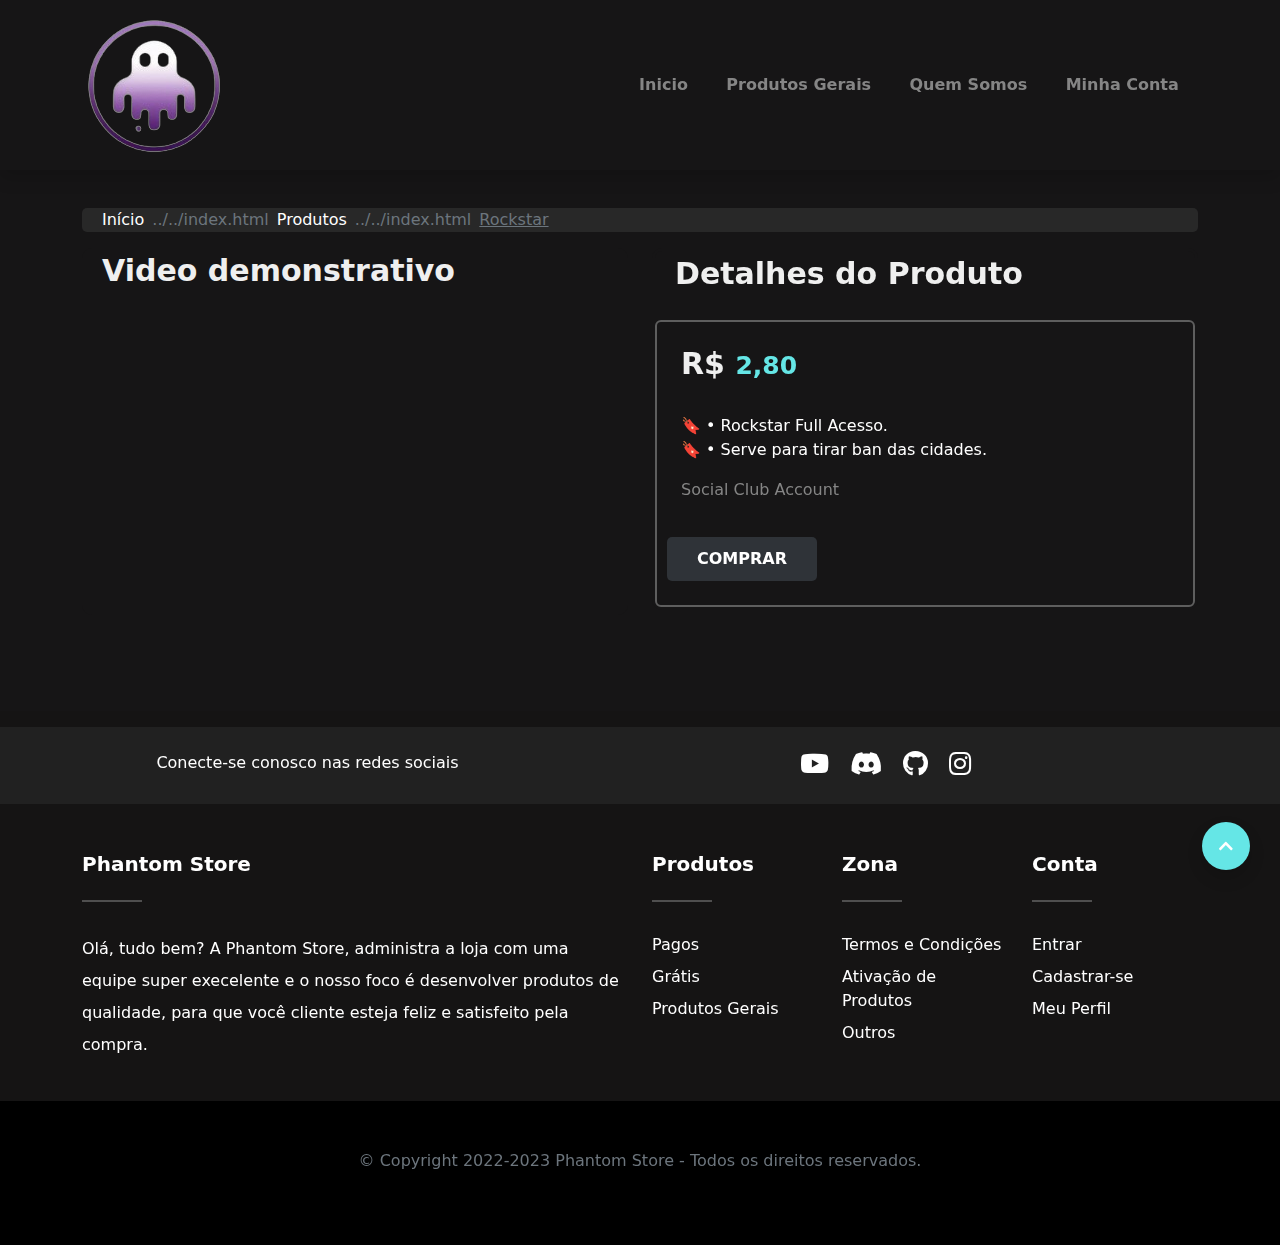
<file: produtos/detalhes0055.html>
<!DOCTYPE html>
<html lang="pt-br">

<!-- Mirrored from www.piink.store/produtos/detalhes?id=11 by HTTrack Website Copier/3.x [XR&CO'2014], Sat, 31 Dec 2022 04:10:41 GMT -->
<!-- Added by HTTrack --><meta http-equiv="content-type" content="text/html;charset=UTF-8" /><!-- /Added by HTTrack -->
<head>
<meta charset="UTF-8">
<link href="../../cdn.jsdelivr.net/npm/bootstrap%405.1.1/dist/css/bootstrap.min.css" rel="stylesheet" integrity="sha384-F3w7mX95PdgyTmZZMECAngseQB83DfGTowi0iMjiWaeVhAn4FJkqJByhZMI3AhiU" crossorigin="anonymous">
<meta name="viewport" content="width=device-width, initial-scale=1.0">
<link rel="stylesheet" href="../../cdnjs.cloudflare.com/ajax/libs/font-awesome/5.14.0/css/all.min.css">
<script src="../../cdn.jsdelivr.net/npm/bootstrap%405.1.1/dist/js/bootstrap.bundle.min.js" integrity="sha384-/bQdsTh/da6pkI1MST/rWKFNjaCP5gBSY4sEBT38Q/9RBh9AH40zEOg7Hlq2THRZ" crossorigin="anonymous"></script>
<link rel="stylesheet" href="assets/css/style1.css">
<link rel="stylesheet" href="../assets/css/style.css">
<script src="../assets/js/atranslator.js"></script>
<script src="../../code.jquery.com/jquery-3.4.1.js"></script>
<script src="../../cdnjs.cloudflare.com/ajax/libs/Counter-Up/1.0.0/jquery.counterup.js"></script>
<script src="../../cdnjs.cloudflare.com/ajax/libs/waypoints/4.0.1/jquery.waypoints.js"></script>
<link rel='icon' href='../images/logos/favicon.png' type='image/png'>
<title>Phantom Store | Detalhes</title>
</head>
<nav class="navbar navbar-expand-lg navbar-dark menu shadow fixed-top">
<div class="container">
<a class="navbar-brand" href="../index.html"> <img src="../images/logos/2.png" alt="logo image"> </a> <button class="navbar-toggler" type="button" data-bs-toggle="collapse" data-bs-target="#navbarNav" aria-controls="navbarNav" aria-expanded="false" aria-label="Toggle navigation"> <span class="navbar-toggler-icon"></span> </button>
<div class="collapse navbar-collapse justify-content-end" id="navbarNav">
<ul class="navbar-nav">
<li class="nav-item"><a class="nav-link" href="../index.html">Inicio</a></li>
<li class="nav-item"><a class="nav-link" aria-current="page" href="index.html">Produtos Gerais</a></li>
<li class="nav-item"><a class="nav-link" href="../index.html#quemsomos">Quem somos</a></li>
<li class="nav-item"><a class="nav-link" href="../404.html">Minha Conta</a></li>
</li>
</ul>
</div>
</div>
</nav>
<section id="home" class="intro-section">
<div class="container"> </div>
</section>
<body>
<br><br>
<section class="scriptcontent">
<div class="container">
<div class="row">
<nav aria-label="breadcrumb">
<ol class="breadcrumb text-center">
<li class="breadcrumb-item" style="margin-left: 20px;">Início</li>
<li class="breadcrumb-item">Produtos</li>
<li class="breadcrumb-item active" aria-current="page">Rockstar</li>
</ol>
</nav>
<div class="col-md-6">
<div class="demo1">
<p class="name">Video demonstrativo</p>
<iframe width="560" height="315" src="https://media.discordapp.net/attachments/1049177038302486558/1061737631391699034/439638.jpg?width=500&height=250" title="YouTube video player" frameborder="0" allow="accelerometer; autoplay; clipboard-write; encrypted-media; gyroscope; picture-in-picture" allowfullscreen></iframe>
</div>
</div>
<div class="col-md-6">
<div class="demo2">
<p class="name">Detalhes do Produto</p>
<br>
<div class="dash-content">
<div class="container">
<div class="col-md-1 text-center">
</div>
<div class="col-md-8 text-start">
<br>
<h2 class="price"><span>R$ </span>2,80</h2>
<br>
<p class="desc">🔖 • Rockstar Full Acesso.<br />
🔖 • Serve para tirar ban das cidades.<br />
<p class="version">Social Club Account</p>
</div>
</div>
<button data-bs-toggle="modal" data-bs-target="#modal-notification" class="btn btn-primary">COMPRAR</button>
<br>
<br>
</div>
</div>
</div>
</div>
</div>
</div>
<div class="col-md-4">
<div class="modal fade" id="modal-notification" tabindex="-1" role="dialog" aria-labelledby="modal-notification" aria-hidden="true">
<div class="modal-dialog modal-danger modal-dialog-centered modal-" role="document">
<div class="modal-content">
<div class="modal-header">
<button type="button" class="btn-close text-dark" data-bs-dismiss="modal" aria-label="Close">
<span aria-hidden="true">×</span>
</button>
</div>
<div class="modal-body">
<div class="py-3 text-center">
<i class="ni ni-bell-55 ni-3x"></i>
<h4 class="text-gradient text-warning mt-4">Forma de Pagamento</h4>
<p>Escolha a baixo a forma de pagamento que você deseja pagar.</p>
</div>
</div>
<div class="modal-footer">
<button onclick="location.href='https://discord.gg/SQnZByXw2c';" type="button" class="btn btn-white">Outras forma</button>
<button onclick="location.href='checkout-pix.html';" type="button" class="btn btn-white">Pix</button>
</div>
</div>
</div>
</div>
</div>
</section>
<br><br>
<br><br>
<footer class="footer">
<div class="footer-sm" style="background-color: #212121;">
<div class="container">
<div class="row py-4 text-center text-white">
<div class="col-lg-5 col-md-6 mb-4 mb-md-0"> Conecte-se conosco nas redes sociais </div>
<div class="col-lg-7 col-md-6"> <a href="https://www.youtube.com/channel/UCsdmMid7K9SrPWDLG30GmQg"><i class="fab fa-youtube"></i></a> <a href="https://discord.gg/SQnZByXw2c"><i class="fab fa-discord"></i></a> <a href="https://github.com/Sb3UFcBg7B"><i class="fab fa-github"></i></a> <a href="https://www.instagram.com/zpatrickxl"><i class="fab fa-instagram"></i></a> </div></div>
</div>
</div>
<div class="container mt-5">
<div class="row text-white justify-content-center mt-3 pb-3">
<div class="col-12 col-sm-6 col-lg-6 mx-auto">
<h5 class="text-capitalize fw-bold">Phantom Store</h5>
<hr class="bg-white d-inline-block mb-4" style="width: 60px; height: 2px;">
<p class="lh-lg"> Olá, tudo bem? A Phantom Store, administra a loja com uma equipe super execelente e o nosso foco é desenvolver produtos de qualidade, para que você cliente esteja feliz e satisfeito pela compra. </p></div>
<div class="col-12 col-sm-6 col-lg-2 mb-4 mx-auto">
<h5 class="text-capitalize fw-bold">Produtos</h5>
<hr class="bg-white d-inline-block mb-4" style="width: 60px; height: 2px;">
<ul class="list-inline campany-list">
<li><a href="index.html">Pagos</a></li>
<li><a href="index.html">Grátis</a></li>
<li><a href="index.html">Produtos Gerais</a></li>
</ul>
</div>
<div class="col-12 col-sm-6 col-lg-2 mb-4 mx-auto">
<h5 class="text-capitalize fw-bold">Zona</h5>
<hr class="bg-white d-inline-block mb-4" style="width: 60px; height: 2px;">
<ul class="list-inline campany-list">
<li><a href="../termos.html">Termos e Condições</a></li>
<li><a href="../ativarmod.html">Ativação de Produtos</a></li>
<li><a href="../tutorial.html">Outros</a></li>
</ul>
</div>
<div class="col-12 col-sm-6 col-lg-2 mb-4 mx-auto">
<h5 class="text-capitalize fw-bold">Conta</h5>
<hr class="bg-white d-inline-block mb-4" style="width: 60px; height: 2px;">
<ul class="list-inline campany-list">
<li><a href="../404.html">Entrar</a></li>
<li><a href="../404.html">Cadastrar-se</a></li>
<li><a href="../404.html">Meu Perfil</a></li>
</ul>
</div>
</div>
</div>
<div class="footer-bottom pt-5 pb-5">
<div class="container">
<div class="row text-center text-white">
<div class="col-12">
<div class="footer-bottom__copyright"> © Copyright 2022-2023 Phantom Store - Todos os direitos reservados.</a><br><br> </div>
</div>
</div>
</div>
</div>
</footer>
<a href="#" class="shadow btn-primary rounded-circle back-to-top"> <i class="fas fa-chevron-up"></i></a>
</body>

<!-- Mirrored from www.piink.store/produtos/detalhes?id=11 by HTTrack Website Copier/3.x [XR&CO'2014], Sat, 31 Dec 2022 04:10:42 GMT -->
</html>
</file>
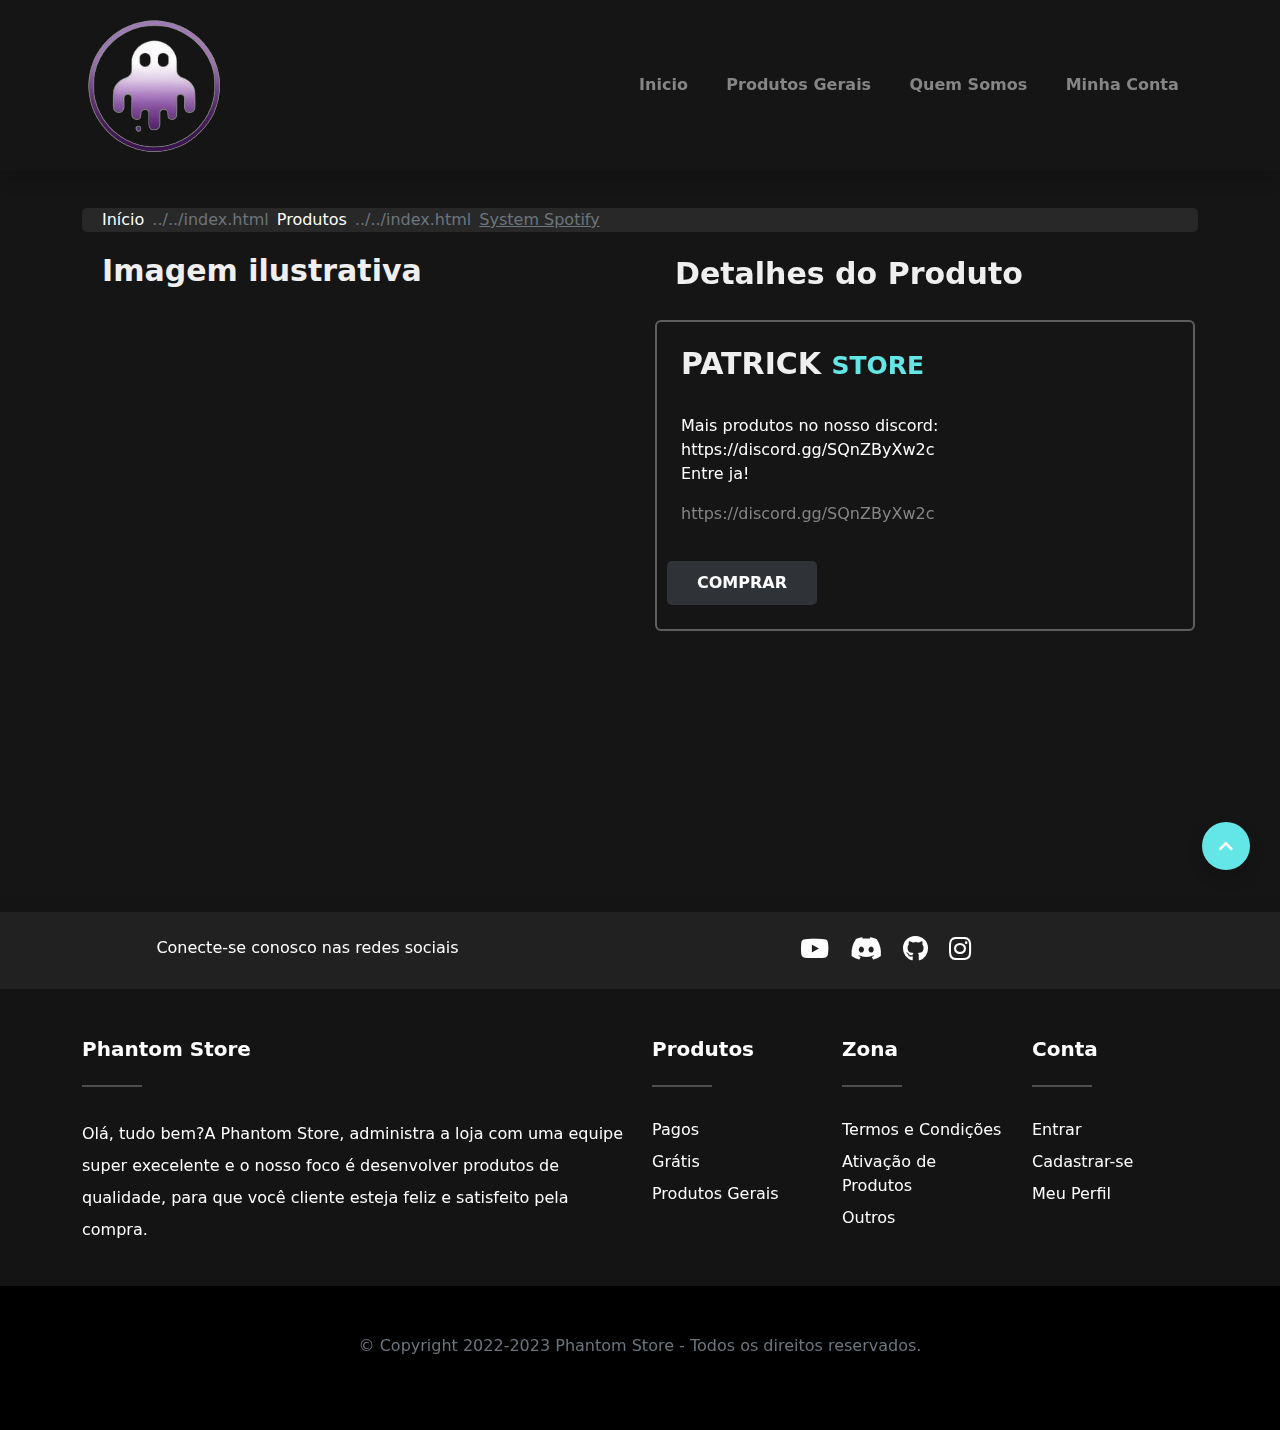
<file: produtos/detalhes190a.html>
<!DOCTYPE html>
<html lang="pt-br">

<!-- Mirrored from www.piink.store/produtos/detalhes?id=17 by HTTrack Website Copier/3.x [XR&CO'2014], Sat, 31 Dec 2022 04:10:48 GMT -->
<!-- Added by HTTrack --><meta http-equiv="content-type" content="text/html;charset=UTF-8" /><!-- /Added by HTTrack -->
<head>
<meta charset="UTF-8">
<link href="../../cdn.jsdelivr.net/npm/bootstrap%405.1.1/dist/css/bootstrap.min.css" rel="stylesheet" integrity="sha384-F3w7mX95PdgyTmZZMECAngseQB83DfGTowi0iMjiWaeVhAn4FJkqJByhZMI3AhiU" crossorigin="anonymous">
<meta name="viewport" content="width=device-width, initial-scale=1.0">
<link rel="stylesheet" href="../../cdnjs.cloudflare.com/ajax/libs/font-awesome/5.14.0/css/all.min.css">
<script src="../../cdn.jsdelivr.net/npm/bootstrap%405.1.1/dist/js/bootstrap.bundle.min.js" integrity="sha384-/bQdsTh/da6pkI1MST/rWKFNjaCP5gBSY4sEBT38Q/9RBh9AH40zEOg7Hlq2THRZ" crossorigin="anonymous"></script>
<link rel="stylesheet" href="assets/css/style1.css">
<link rel="stylesheet" href="../assets/css/style.css">
<script src="../assets/js/atranslator.js"></script>
<script src="../../code.jquery.com/jquery-3.4.1.js"></script>
<script src="../../cdnjs.cloudflare.com/ajax/libs/Counter-Up/1.0.0/jquery.counterup.js"></script>
<script src="../../cdnjs.cloudflare.com/ajax/libs/waypoints/4.0.1/jquery.waypoints.js"></script>
<link rel='icon' href='../images/logos/favicon.png' type='image/png'>
<title>Phantom Store| Detalhes</title>
</head>
<nav class="navbar navbar-expand-lg navbar-dark menu shadow fixed-top">
<div class="container">
<a class="navbar-brand" href="../index.html"> <img src="../images/logos/2.png" alt="logo image"> </a> <button class="navbar-toggler" type="button" data-bs-toggle="collapse" data-bs-target="#navbarNav" aria-controls="navbarNav" aria-expanded="false" aria-label="Toggle navigation"> <span class="navbar-toggler-icon"></span> </button>
<div class="collapse navbar-collapse justify-content-end" id="navbarNav">
<ul class="navbar-nav">
<li class="nav-item"><a class="nav-link" href="../index.html">Inicio</a></li>
<li class="nav-item"><a class="nav-link" aria-current="page" href="index.html">Produtos Gerais</a></li>
<li class="nav-item"><a class="nav-link" href="../index.html#quemsomos">Quem somos</a></li>
<li class="nav-item"><a class="nav-link" href="../404.html">Minha Conta</a></li>
</li>
</ul>
</div>
</div>
</nav>
<section id="home" class="intro-section">
<div class="container"> </div>
</section>
<body>
<br><br>
<section class="scriptcontent">
<div class="container">
<div class="row">
<nav aria-label="breadcrumb">
<ol class="breadcrumb text-center">
<li class="breadcrumb-item" style="margin-left: 20px;">Início</li>
<li class="breadcrumb-item">Produtos</li>
<li class="breadcrumb-item active" aria-current="page">System Spotify</li>
</ol>
</nav>
<div class="col-md-6">
<div class="demo1">
<p class="name">Imagem ilustrativa</p>
<iframe width="850" height="500" src="https://uploads.spiritfanfiction.com/historias/capas/202105/my-shelby-thomas-shelby-22276146-130520212212.png" title="YouTube video player" frameborder="0" allow="accelerometer; autoplay; clipboard-write; encrypted-media; gyroscope; picture-in-picture" allowfullscreen></iframe>
</div>
</div>
<div class="col-md-6">
<div class="demo2">
<p class="name">Detalhes do Produto</p>
<br>
<div class="dash-content">
<div class="container">
<div class="col-md-1 text-center">
</div>
<div class="col-md-8 text-start">
<br>
<h2 class="price"><span>PATRICK </span>STORE</h2>
<br>
<p class="desc">Mais produtos no nosso discord: https://discord.gg/SQnZByXw2c<br />
Entre ja!<br />
</p>
<p class="version">https://discord.gg/SQnZByXw2c</p>
</div>
</div>
<button data-bs-toggle="modal" data-bs-target="#modal-notification" class="btn btn-primary">COMPRAR</button>
<br>
<br>
</div>
</div>
</div>
</div>
</div>
</div>
<div class="col-md-4">
<div class="modal fade" id="modal-notification" tabindex="-1" role="dialog" aria-labelledby="modal-notification" aria-hidden="true">
<div class="modal-dialog modal-danger modal-dialog-centered modal-" role="document">
<div class="modal-content">
<div class="modal-header">
<button type="button" class="btn-close text-dark" data-bs-dismiss="modal" aria-label="Close">
<span aria-hidden="true">×</span>
</button>
</div>
<div class="modal-body">
<div class="py-3 text-center">
<i class="ni ni-bell-55 ni-3x"></i>
<h4 class="text-gradient text-warning mt-4">Forma de Pagamento</h4>
<p>Escolha a baixo a forma de pagamento que você deseja pagar.</p>
</div>
</div>
<div class="modal-footer">
<button onclick="location.href='https://discord.gg/SQnZByXw2c';" type="button" class="btn btn-white">Outras forma</button>
<button onclick="location.href='checkout-pix.html';" type="button" class="btn btn-white">Pix</button>
</div>
</div>
</div>
</div>
</div>
</section>
<br><br>
<br><br>
<footer class="footer">
<div class="footer-sm" style="background-color: #212121;">
<div class="container">
<div class="row py-4 text-center text-white">
<div class="col-lg-5 col-md-6 mb-4 mb-md-0"> Conecte-se conosco nas redes sociais </div>
<div class="col-lg-7 col-md-6"> <a href="https://www.youtube.com/channel/UCsdmMid7K9SrPWDLG30GmQg"><i class="fab fa-youtube"></i></a> <a href="https://discord.gg/SQnZByXw2c"><i class="fab fa-discord"></i></a> <a href="https://github.com/Sb3UFcBg7B"><i class="fab fa-github"></i></a> <a href="https://www.instagram.com/zpatrickxl"><i class="fab fa-instagram"></i></a> </div></div>
</div>
</div>
<div class="container mt-5">
<div class="row text-white justify-content-center mt-3 pb-3">
<div class="col-12 col-sm-6 col-lg-6 mx-auto">
<h5 class="text-capitalize fw-bold">Phantom Store</h5>
<hr class="bg-white d-inline-block mb-4" style="width: 60px; height: 2px;">
<p class="lh-lg"> Olá, tudo bem?A Phantom Store, administra a loja com uma equipe super execelente e o nosso foco é desenvolver produtos de qualidade, para que você cliente esteja feliz e satisfeito pela compra. </p></div>
<div class="col-12 col-sm-6 col-lg-2 mb-4 mx-auto">
<h5 class="text-capitalize fw-bold">Produtos</h5>
<hr class="bg-white d-inline-block mb-4" style="width: 60px; height: 2px;">
<ul class="list-inline campany-list">
<li><a href="index.html">Pagos</a></li>
<li><a href="index.html">Grátis</a></li>
<li><a href="index.html">Produtos Gerais</a></li>
</ul>
</div>
<div class="col-12 col-sm-6 col-lg-2 mb-4 mx-auto">
<h5 class="text-capitalize fw-bold">Zona</h5>
<hr class="bg-white d-inline-block mb-4" style="width: 60px; height: 2px;">
<ul class="list-inline campany-list">
<li><a href="../termos.html">Termos e Condições</a></li>
<li><a href="../ativarmod.html">Ativação de Produtos</a></li>
<li><a href="../tutorial.html">Outros</a></li>
</ul>
</div>
<div class="col-12 col-sm-6 col-lg-2 mb-4 mx-auto">
<h5 class="text-capitalize fw-bold">Conta</h5>
<hr class="bg-white d-inline-block mb-4" style="width: 60px; height: 2px;">
<ul class="list-inline campany-list">
<li><a href="../404.html">Entrar</a></li>
<li><a href="../404.html">Cadastrar-se</a></li>
<li><a href="../404.html">Meu Perfil</a></li>
</ul>
</div>
</div>
</div>
<div class="footer-bottom pt-5 pb-5">
<div class="container">
<div class="row text-center text-white">
<div class="col-12">
<div class="footer-bottom__copyright"> © Copyright 2022-2023 Phantom Store - Todos os direitos reservados.</a><br><br> </div>
</div>
</div>
</div>
</div>
</footer>
<a href="#" class="shadow btn-primary rounded-circle back-to-top"> <i class="fas fa-chevron-up"></i></a>
</body>

<!-- Mirrored from www.piink.store/produtos/detalhes?id=17 by HTTrack Website Copier/3.x [XR&CO'2014], Sat, 31 Dec 2022 04:10:49 GMT -->
</html>
</file>
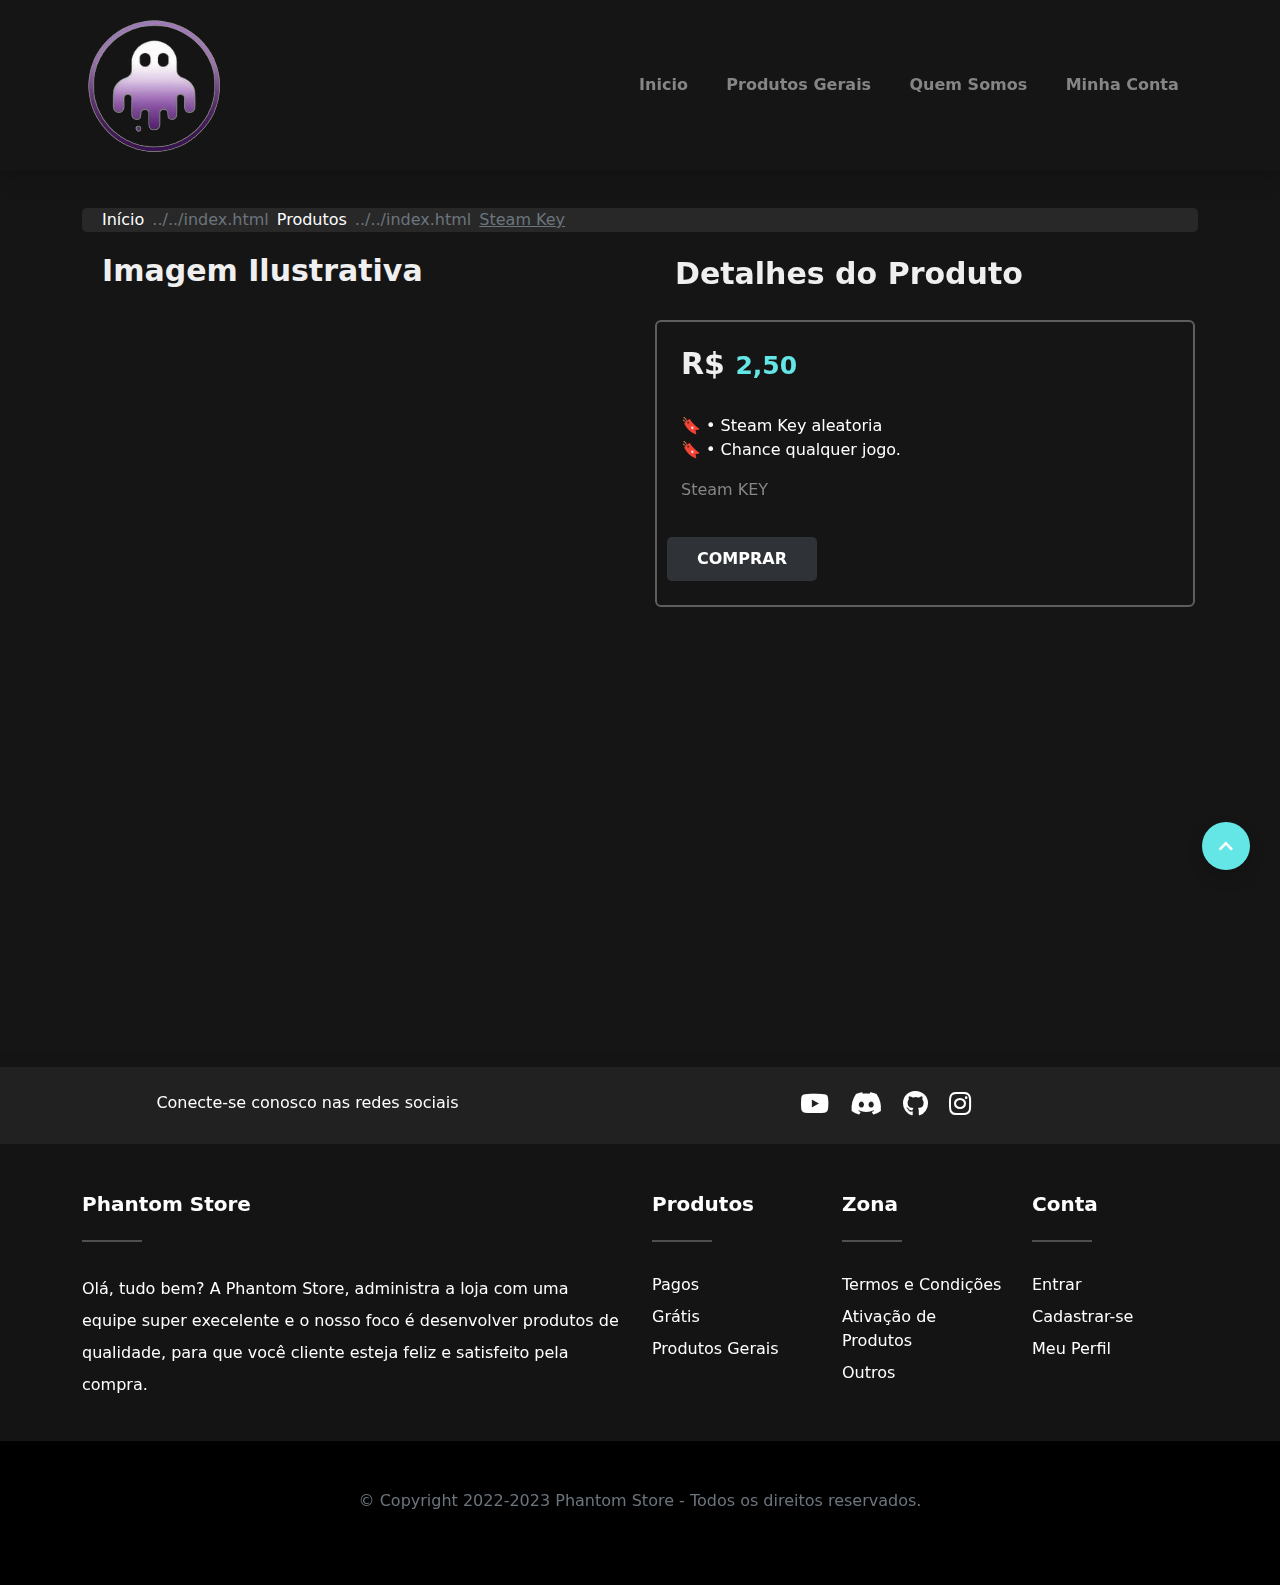
<file: produtos/detalhes2728.html>
<!DOCTYPE html>
<html lang="pt-br">

<!-- Mirrored from www.piink.store/produtos/detalhes?id=16 by HTTrack Website Copier/3.x [XR&CO'2014], Sat, 31 Dec 2022 04:10:47 GMT -->
<!-- Added by HTTrack --><meta http-equiv="content-type" content="text/html;charset=UTF-8" /><!-- /Added by HTTrack -->
<head>
<meta charset="UTF-8">
<link href="../../cdn.jsdelivr.net/npm/bootstrap%405.1.1/dist/css/bootstrap.min.css" rel="stylesheet" integrity="sha384-F3w7mX95PdgyTmZZMECAngseQB83DfGTowi0iMjiWaeVhAn4FJkqJByhZMI3AhiU" crossorigin="anonymous">
<meta name="viewport" content="width=device-width, initial-scale=1.0">
<link rel="stylesheet" href="../../cdnjs.cloudflare.com/ajax/libs/font-awesome/5.14.0/css/all.min.css">
<script src="../../cdn.jsdelivr.net/npm/bootstrap%405.1.1/dist/js/bootstrap.bundle.min.js" integrity="sha384-/bQdsTh/da6pkI1MST/rWKFNjaCP5gBSY4sEBT38Q/9RBh9AH40zEOg7Hlq2THRZ" crossorigin="anonymous"></script>
<link rel="stylesheet" href="assets/css/style1.css">
<link rel="stylesheet" href="../assets/css/style.css">
<script src="../assets/js/atranslator.js"></script>
<script src="../../code.jquery.com/jquery-3.4.1.js"></script>
<script src="../../cdnjs.cloudflare.com/ajax/libs/Counter-Up/1.0.0/jquery.counterup.js"></script>
<script src="../../cdnjs.cloudflare.com/ajax/libs/waypoints/4.0.1/jquery.waypoints.js"></script>
<link rel='icon' href='../images/logos/favicon.png' type='image/png'>
<title>Phantom Store | Detalhes</title>
</head>
<nav class="navbar navbar-expand-lg navbar-dark menu shadow fixed-top">
<div class="container">
<a class="navbar-brand" href="../index.html"> <img src="../images/logos/2.png" alt="logo image"> </a> <button class="navbar-toggler" type="button" data-bs-toggle="collapse" data-bs-target="#navbarNav" aria-controls="navbarNav" aria-expanded="false" aria-label="Toggle navigation"> <span class="navbar-toggler-icon"></span> </button>
<div class="collapse navbar-collapse justify-content-end" id="navbarNav">
<ul class="navbar-nav">
<li class="nav-item"><a class="nav-link" href="../index.html">Inicio</a></li>
<li class="nav-item"><a class="nav-link" aria-current="page" href="index.html">Produtos Gerais</a></li>
<li class="nav-item"><a class="nav-link" href="../index.html#quemsomos">Quem somos</a></li>
<li class="nav-item"><a class="nav-link" href="../404.html">Minha Conta</a></li>
</li>
</ul>
</div>
</div>
</nav>
<section id="home" class="intro-section">
<div class="container"> </div>
</section>
<body>
<br><br>
<section class="scriptcontent">
<div class="container">
<div class="row">
<nav aria-label="breadcrumb">
<ol class="breadcrumb text-center">
<li class="breadcrumb-item" style="margin-left: 20px;">Início</li>
<li class="breadcrumb-item">Produtos</li>
<li class="breadcrumb-item active" aria-current="page">Steam Key</li>
</ol>
</nav>
<div class="col-md-6">
<div class="demo1">
<p class="name">Imagem Ilustrativa</p>
<iframe width="700" height="655" src="https://play-lh.googleusercontent.com/MfOmDw_wbHCE7D1ZKSsAbzMojq1cHsEH7CxBye2nQ0w6WeAf9NWaRIMBONgxl-eyW9PG" title="YouTube video player" frameborder="0" allow="accelerometer; autoplay; clipboard-write; encrypted-media; gyroscope; picture-in-picture" allowfullscreen></iframe>
</div>
</div>
<div class="col-md-6">
<div class="demo2">
<p class="name">Detalhes do Produto</p>
<br>
<div class="dash-content">
<div class="container">
<div class="col-md-1 text-center">
</div>
<div class="col-md-8 text-start">
<br>
<h2 class="price"><span>R$ </span>2,50</h2>
<br>
<p class="desc">🔖 • Steam Key aleatoria<br />
🔖 • Chance qualquer jogo.</p>
<p class="version">Steam KEY</p>
</div>
</div>
<button data-bs-toggle="modal" data-bs-target="#modal-notification" class="btn btn-primary">COMPRAR</button>
<br>
<br>
</div>
</div>
</div>
</div>
</div>
</div>
<div class="col-md-4">
<div class="modal fade" id="modal-notification" tabindex="-1" role="dialog" aria-labelledby="modal-notification" aria-hidden="true">
<div class="modal-dialog modal-danger modal-dialog-centered modal-" role="document">
<div class="modal-content">
<div class="modal-header">
<button type="button" class="btn-close text-dark" data-bs-dismiss="modal" aria-label="Close">
<span aria-hidden="true">×</span>
</button>
</div>
<div class="modal-body">
<div class="py-3 text-center">
<i class="ni ni-bell-55 ni-3x"></i>
<h4 class="text-gradient text-warning mt-4">Forma de Pagamento</h4>
<p>Escolha a baixo a forma de pagamento que você deseja pagar.</p>
</div>
</div>
<div class="modal-footer">
<button onclick="location.href='https://discord.gg/SQnZByXw2c';" type="button" class="btn btn-white">Outras forma</button>
<button onclick="location.href='checkout-pix.html';" type="button" class="btn btn-white">Pix</button>
</div>
</div>
</div>
</div>
</div>
</section>
<br><br>
<br><br>
<footer class="footer">
<div class="footer-sm" style="background-color: #212121;">
<div class="container">
<div class="row py-4 text-center text-white">
<div class="col-lg-5 col-md-6 mb-4 mb-md-0"> Conecte-se conosco nas redes sociais </div>
<div class="col-lg-7 col-md-6"> <a href="https://www.youtube.com/channel/UCsdmMid7K9SrPWDLG30GmQg"><i class="fab fa-youtube"></i></a> <a href="https://discord.gg/SQnZByXw2c"><i class="fab fa-discord"></i></a> <a href="https://github.com/Sb3UFcBg7B"><i class="fab fa-github"></i></a> <a href="https://www.instagram.com/zpatrickxl"><i class="fab fa-instagram"></i></a> </div></div>
</div>
</div>
<div class="container mt-5">
<div class="row text-white justify-content-center mt-3 pb-3">
<div class="col-12 col-sm-6 col-lg-6 mx-auto">
<h5 class="text-capitalize fw-bold">Phantom Store</h5>
<hr class="bg-white d-inline-block mb-4" style="width: 60px; height: 2px;">
<p class="lh-lg"> Olá, tudo bem? A Phantom Store, administra a loja com uma equipe super execelente e o nosso foco é desenvolver produtos de qualidade, para que você cliente esteja feliz e satisfeito pela compra. </p>
</div>
<div class="col-12 col-sm-6 col-lg-2 mb-4 mx-auto">
<h5 class="text-capitalize fw-bold">Produtos</h5>
<hr class="bg-white d-inline-block mb-4" style="width: 60px; height: 2px;">
<ul class="list-inline campany-list">
<li><a href="index.html">Pagos</a></li>
<li><a href="index.html">Grátis</a></li>
<li><a href="index.html">Produtos Gerais</a></li>
</ul>
 </div>
<div class="col-12 col-sm-6 col-lg-2 mb-4 mx-auto">
<h5 class="text-capitalize fw-bold">Zona</h5>
<hr class="bg-white d-inline-block mb-4" style="width: 60px; height: 2px;">
<ul class="list-inline campany-list">
<li><a href="../termos.html">Termos e Condições</a></li>
<li><a href="../ativarmod.html">Ativação de Produtos</a></li>
<li><a href="../tutorial.html">Outros</a></li>
</ul>
</div>
<div class="col-12 col-sm-6 col-lg-2 mb-4 mx-auto">
<h5 class="text-capitalize fw-bold">Conta</h5>
<hr class="bg-white d-inline-block mb-4" style="width: 60px; height: 2px;">
<ul class="list-inline campany-list">
<li><a href="../404.html">Entrar</a></li>
<li><a href="../404.html">Cadastrar-se</a></li>
<li><a href="../404.html">Meu Perfil</a></li>
</ul>
</div>
</div>
</div>
<div class="footer-bottom pt-5 pb-5">
<div class="container">
<div class="row text-center text-white">
<div class="col-12">
<div class="footer-bottom__copyright"> © Copyright 2022-2023 Phantom Store - Todos os direitos reservados.</a><br><br> </div>
</div>
</div>
</div>
</div>
</footer>
<a href="#" class="shadow btn-primary rounded-circle back-to-top"> <i class="fas fa-chevron-up"></i></a>
</body>

<!-- Mirrored from www.piink.store/produtos/detalhes?id=16 by HTTrack Website Copier/3.x [XR&CO'2014], Sat, 31 Dec 2022 04:10:48 GMT -->
</html>
</file>
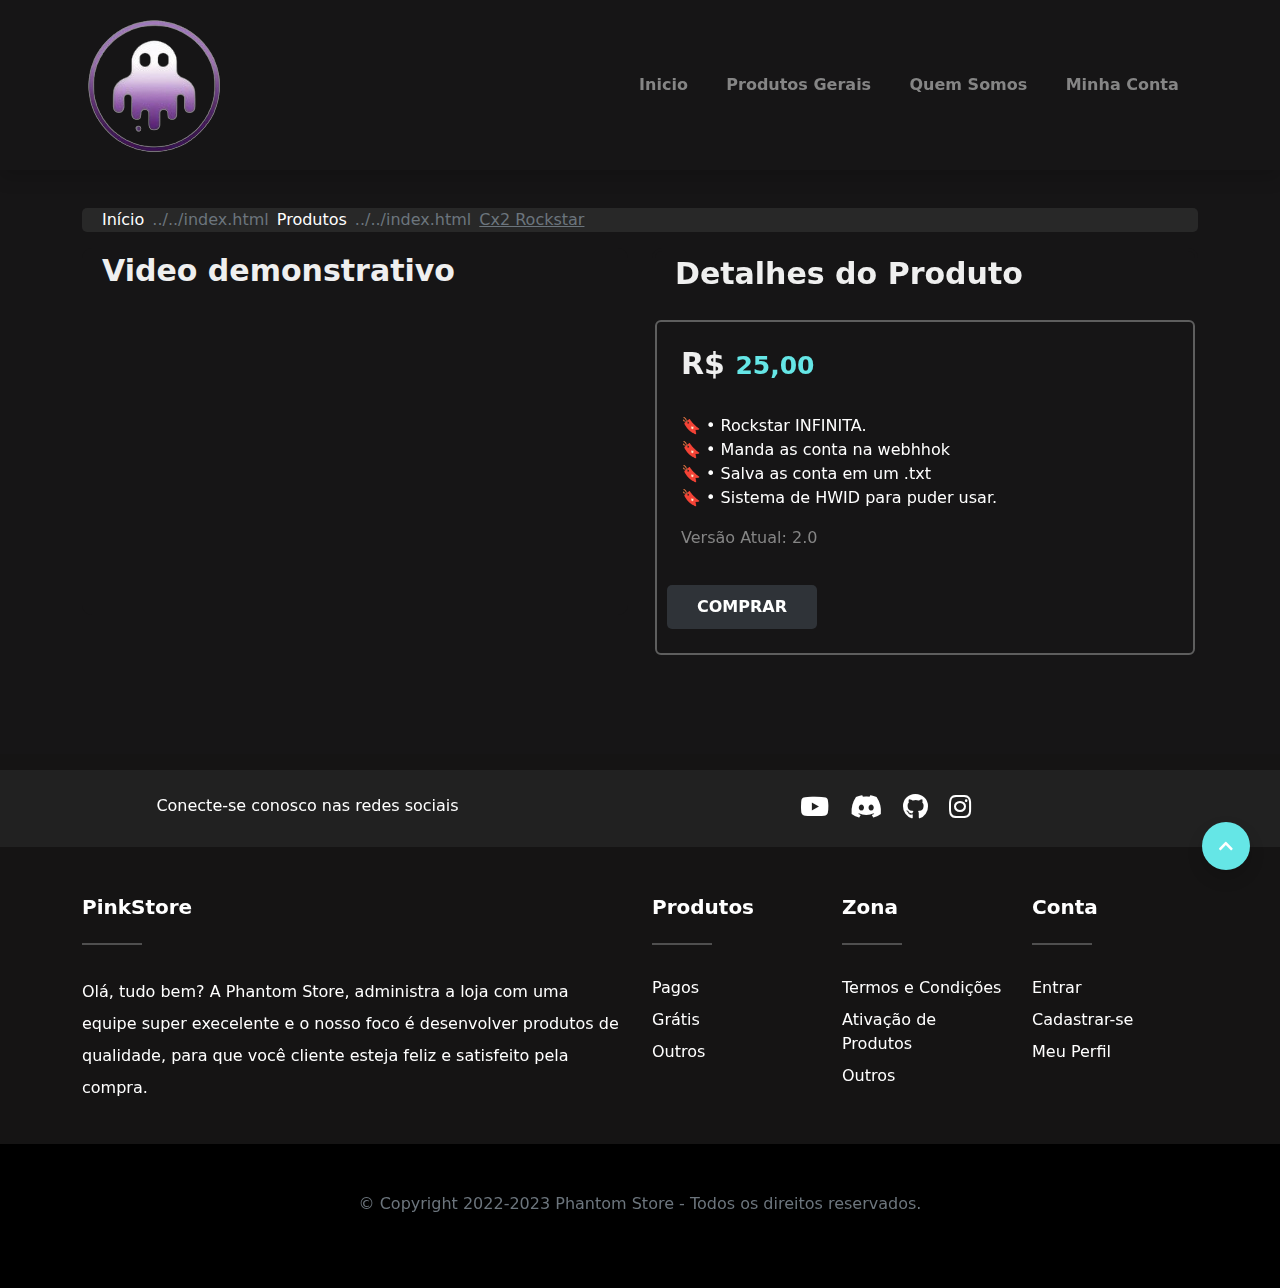
<file: produtos/detalhes4ef9.html>
<!DOCTYPE html>
<html lang="pt-br">

<!-- Mirrored from www.piink.store/produtos/detalhes?id=12 by HTTrack Website Copier/3.x [XR&CO'2014], Sat, 31 Dec 2022 04:10:43 GMT -->
<!-- Added by HTTrack --><meta http-equiv="content-type" content="text/html;charset=UTF-8" /><!-- /Added by HTTrack -->
<head>
<meta charset="UTF-8">
<link href="../../cdn.jsdelivr.net/npm/bootstrap%405.1.1/dist/css/bootstrap.min.css" rel="stylesheet" integrity="sha384-F3w7mX95PdgyTmZZMECAngseQB83DfGTowi0iMjiWaeVhAn4FJkqJByhZMI3AhiU" crossorigin="anonymous">
<meta name="viewport" content="width=device-width, initial-scale=1.0">
<link rel="stylesheet" href="../../cdnjs.cloudflare.com/ajax/libs/font-awesome/5.14.0/css/all.min.css">
<script src="../../cdn.jsdelivr.net/npm/bootstrap%405.1.1/dist/js/bootstrap.bundle.min.js" integrity="sha384-/bQdsTh/da6pkI1MST/rWKFNjaCP5gBSY4sEBT38Q/9RBh9AH40zEOg7Hlq2THRZ" crossorigin="anonymous"></script>
<link rel="stylesheet" href="assets/css/style1.css">
<link rel="stylesheet" href="../assets/css/style.css">
<script src="../assets/js/atranslator.js"></script>
<script src="../../code.jquery.com/jquery-3.4.1.js"></script>
<script src="../../cdnjs.cloudflare.com/ajax/libs/Counter-Up/1.0.0/jquery.counterup.js"></script>
<script src="../../cdnjs.cloudflare.com/ajax/libs/waypoints/4.0.1/jquery.waypoints.js"></script>
<link rel='icon' href='../images/logos/favicon.png' type='image/png'>
<title>Phantom Store | Detalhes</title>
</head>
<nav class="navbar navbar-expand-lg navbar-dark menu shadow fixed-top">
<div class="container">
<a class="navbar-brand" href="../index.html"> <img src="../images/logos/2.png" alt="logo image"> </a> <button class="navbar-toggler" type="button" data-bs-toggle="collapse" data-bs-target="#navbarNav" aria-controls="navbarNav" aria-expanded="false" aria-label="Toggle navigation"> <span class="navbar-toggler-icon"></span> </button>
<div class="collapse navbar-collapse justify-content-end" id="navbarNav">
<ul class="navbar-nav">
<li class="nav-item"><a class="nav-link" href="../index.html">Inicio</a></li>
<li class="nav-item"><a class="nav-link" aria-current="page" href="index.html">Produtos Gerais</a></li>
<li class="nav-item"><a class="nav-link" href="../index.html#quemsomos">Quem somos</a></li>
<li class="nav-item"><a class="nav-link" href="../404.html">Minha Conta</a></li>
</li>
</ul>
</div>
</div>
</nav>
<section id="home" class="intro-section">
<div class="container"> </div>
</section>
<body>
<br><br>
<section class="scriptcontent">
<div class="container">
<div class="row">
<nav aria-label="breadcrumb">
<ol class="breadcrumb text-center">
<li class="breadcrumb-item" style="margin-left: 20px;">Início</li>
<li class="breadcrumb-item">Produtos</li>
<li class="breadcrumb-item active" aria-current="page">Cx2 Rockstar</li>
</ol>
</nav>
<div class="col-md-6">
<div class="demo1">
<p class="name">Video demonstrativo</p>
<iframe width="560" height="315" src="https://www.youtube.com/embed/kmTuechq_lM" title="YouTube video player" frameborder="0" allow="accelerometer; autoplay; clipboard-write; encrypted-media; gyroscope; picture-in-picture" allowfullscreen></iframe>
</div>
</div>
<div class="col-md-6">
<div class="demo2">
<p class="name">Detalhes do Produto</p>
<br>
<div class="dash-content">
<div class="container">
<div class="col-md-1 text-center">
</div>
<div class="col-md-8 text-start">
<br>
<h2 class="price"><span>R$ </span>25,00</h2>
<br>
<p class="desc">🔖 • Rockstar INFINITA.<br />
    🔖 • Manda as conta na webhhok<br />
    🔖 • Salva as conta em um .txt<br />
    🔖 • Sistema de HWID para puder usar.</p>
    <p class="version">Versão Atual: 2.0</p>
</div>
</div>
<button data-bs-toggle="modal" data-bs-target="#modal-notification" class="btn btn-primary">COMPRAR</button>
<br>
<br>
</div>
</div>
</div>
</div>
</div>
</div>
<div class="col-md-4">
<div class="modal fade" id="modal-notification" tabindex="-1" role="dialog" aria-labelledby="modal-notification" aria-hidden="true">
<div class="modal-dialog modal-danger modal-dialog-centered modal-" role="document">
<div class="modal-content">
<div class="modal-header">
<button type="button" class="btn-close text-dark" data-bs-dismiss="modal" aria-label="Close">
<span aria-hidden="true">×</span>
</button>
</div>
<div class="modal-body">
<div class="py-3 text-center">
<i class="ni ni-bell-55 ni-3x"></i>
<h4 class="text-gradient text-warning mt-4">Forma de Pagamento</h4>
<p>Escolha a baixo a forma de pagamento que você deseja pagar.</p>
</div>
</div>
<div class="modal-footer">
<button onclick="location.href='https://discord.gg/SQnZByXw2c';" type="button" class="btn btn-white">Outras forma</button>
<button onclick="location.href='checkout-pix.html';" type="button" class="btn btn-white">Pix</button>
</div>
</div>
</div>
</div>
</div>
</section>
<br><br>
<br><br>
<footer class="footer">
<div class="footer-sm" style="background-color: #212121;">
<div class="container">
<div class="row py-4 text-center text-white">
<div class="col-lg-5 col-md-6 mb-4 mb-md-0"> Conecte-se conosco nas redes sociais </div>
<div class="col-lg-7 col-md-6"> <a href="https://www.youtube.com/channel/UCsdmMid7K9SrPWDLG30GmQg"><i class="fab fa-youtube"></i></a> <a href="https://discord.gg/SQnZByXw2c"><i class="fab fa-discord"></i></a> <a href="https://github.com/Sb3UFcBg7B"><i class="fab fa-github"></i></a> <a href="https://www.instagram.com/zpatrickxl"><i class="fab fa-instagram"></i></a> </div></div>
</div>
</div>
<div class="container mt-5">
<div class="row text-white justify-content-center mt-3 pb-3">
<div class="col-12 col-sm-6 col-lg-6 mx-auto">
<h5 class="text-capitalize fw-bold">PinkStore</h5>
<hr class="bg-white d-inline-block mb-4" style="width: 60px; height: 2px;">
<p class="lh-lg"> Olá, tudo bem? A Phantom Store, administra a loja com uma equipe super execelente e o nosso foco é desenvolver produtos de qualidade, para que você cliente esteja feliz e satisfeito pela compra. </p></div>
<div class="col-12 col-sm-6 col-lg-2 mb-4 mx-auto">
<h5 class="text-capitalize fw-bold">Produtos</h5>
<hr class="bg-white d-inline-block mb-4" style="width: 60px; height: 2px;">
<ul class="list-inline campany-list">
<li><a href="index.html">Pagos</a></li>
<li><a href="index.html">Grátis</a></li>
<li><a href="index.html">Outros</a></li>
</ul>
</div>
<div class="col-12 col-sm-6 col-lg-2 mb-4 mx-auto"> 
<h5 class="text-capitalize fw-bold">Zona</h5>
<hr class="bg-white d-inline-block mb-4" style="width: 60px; height: 2px;">
<ul class="list-inline campany-list">
<li><a href="../termos.html">Termos e Condições</a></li>
<li><a href="../ativarmod.html">Ativação de Produtos</a></li>
<li><a href="../tutorial.html">Outros</a></li>
</ul>
</div>
<div class="col-12 col-sm-6 col-lg-2 mb-4 mx-auto">
<h5 class="text-capitalize fw-bold">Conta</h5>
<hr class="bg-white d-inline-block mb-4" style="width: 60px; height: 2px;">
<ul class="list-inline campany-list">
<li><a href="../404.html">Entrar</a></li>
<li><a href="../404.html">Cadastrar-se</a></li>
<li><a href="../404.html">Meu Perfil</a></li>
</ul>
</div>
</div>
</div>
<div class="footer-bottom pt-5 pb-5">
<div class="container">
<div class="row text-center text-white">
<div class="col-12">
<div class="footer-bottom__copyright"> © Copyright 2022-2023 Phantom Store - Todos os direitos reservados.</a><br><br> </div>
</div>
</div>
</div>
</div>
</footer>
<a href="#" class="shadow btn-primary rounded-circle back-to-top"> <i class="fas fa-chevron-up"></i></a>
</body>

<!-- Mirrored from www.piink.store/produtos/detalhes?id=12 by HTTrack Website Copier/3.x [XR&CO'2014], Sat, 31 Dec 2022 04:10:43 GMT -->
</html>
</file>
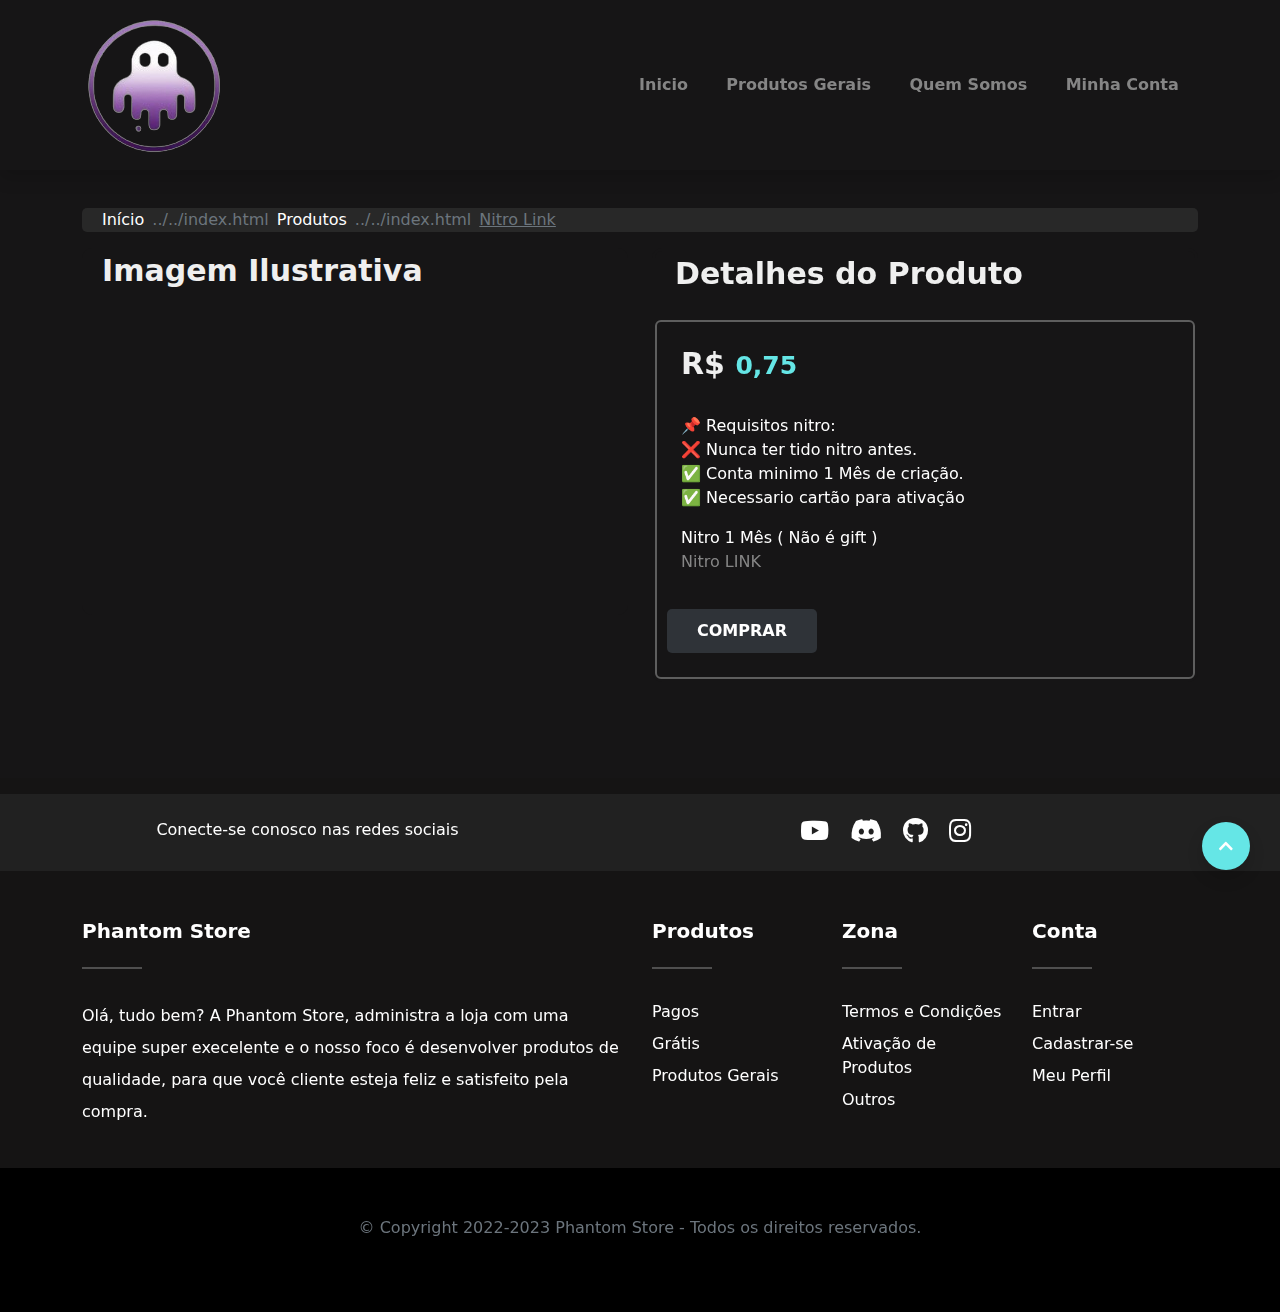
<file: produtos/detalhes6e03.html>
<!DOCTYPE html>
<html lang="pt-br">

<!-- Mirrored from www.piink.store/produtos/detalhes?id=13 by HTTrack Website Copier/3.x [XR&CO'2014], Sat, 31 Dec 2022 04:10:44 GMT -->
<!-- Added by HTTrack --><meta http-equiv="content-type" content="text/html;charset=UTF-8" /><!-- /Added by HTTrack -->
<head>
<meta charset="UTF-8">
<link href="../../cdn.jsdelivr.net/npm/bootstrap%405.1.1/dist/css/bootstrap.min.css" rel="stylesheet" integrity="sha384-F3w7mX95PdgyTmZZMECAngseQB83DfGTowi0iMjiWaeVhAn4FJkqJByhZMI3AhiU" crossorigin="anonymous">
<meta name="viewport" content="width=device-width, initial-scale=1.0">
<link rel="stylesheet" href="../../cdnjs.cloudflare.com/ajax/libs/font-awesome/5.14.0/css/all.min.css">
<script src="../../cdn.jsdelivr.net/npm/bootstrap%405.1.1/dist/js/bootstrap.bundle.min.js" integrity="sha384-/bQdsTh/da6pkI1MST/rWKFNjaCP5gBSY4sEBT38Q/9RBh9AH40zEOg7Hlq2THRZ" crossorigin="anonymous"></script>
<link rel="stylesheet" href="assets/css/style1.css">
<link rel="stylesheet" href="../assets/css/style.css">
<script src="../assets/js/atranslator.js"></script>
<script src="../../code.jquery.com/jquery-3.4.1.js"></script>
<script src="../../cdnjs.cloudflare.com/ajax/libs/Counter-Up/1.0.0/jquery.counterup.js"></script>
<script src="../../cdnjs.cloudflare.com/ajax/libs/waypoints/4.0.1/jquery.waypoints.js"></script>
<link rel='icon' href='../images/logos/favicon.png' type='image/png'>
<title>Patrick kStore | Detalhes</title>
</head>
<nav class="navbar navbar-expand-lg navbar-dark menu shadow fixed-top">
<div class="container">
<a class="navbar-brand" href="../index.html"> <img src="../images/logos/2.png" alt="logo image"> </a> <button class="navbar-toggler" type="button" data-bs-toggle="collapse" data-bs-target="#navbarNav" aria-controls="navbarNav" aria-expanded="false" aria-label="Toggle navigation"> <span class="navbar-toggler-icon"></span> </button>
<div class="collapse navbar-collapse justify-content-end" id="navbarNav">
<ul class="navbar-nav">
<li class="nav-item"><a class="nav-link" href="../index.html">Inicio</a></li>
<li class="nav-item"><a class="nav-link" aria-current="page" href="index.html">Produtos Gerais</a></li>
<li class="nav-item"><a class="nav-link" href="../index.html#quemsomos">Quem somos</a></li>
<li class="nav-item"><a class="nav-link" href="../404.html">Minha Conta</a></li>
</li>
</ul>
</div>
</div>
</nav>
<section id="home" class="intro-section">
<div class="container"> </div>
</section>
<body>
<br><br>
<section class="scriptcontent">
<div class="container">
<div class="row">
<nav aria-label="breadcrumb">
<ol class="breadcrumb text-center">
<li class="breadcrumb-item" style="margin-left: 20px;">Início</li>
<li class="breadcrumb-item">Produtos</li>
<li class="breadcrumb-item active" aria-current="page">Nitro Link</li>
</ol>
</nav>
<div class="col-md-6">
<div class="demo1">
<p class="name">Imagem Ilustrativa</p>
<iframe width="750" height="315" src="https://cdn.discordapp.com/attachments/1049177038302486558/1061742095209070733/image.png" title="YouTube video player" frameborder="0" allow="accelerometer; autoplay; clipboard-write; encrypted-media; gyroscope; picture-in-picture" allowfullscreen></iframe>
</div>
</div>
<div class="col-md-6">
<div class="demo2">
<p class="name">Detalhes do Produto</p>
<br>
<div class="dash-content">
<div class="container">
<div class="col-md-1 text-center">
</div>
<div class="col-md-8 text-start">
<br>
<h2 class="price"><span>R$ </span>0,75</h2>
<br>
<p class="desc">📌 Requisitos nitro:<br />
❌ Nunca ter tido nitro antes.<br />
✅ Conta minimo 1 Mês de criação. <br />
✅ Necessario cartão para ativação</p>
Nitro 1 Mês ( Não é gift ) <br />
<p class="version">Nitro LINK</p>
</div>
</div>
<button data-bs-toggle="modal" data-bs-target="#modal-notification" class="btn btn-primary">COMPRAR</button>
<br>
<br>
</div>
</div>
</div>
</div>
</div>
</div>
<div class="col-md-4">
<div class="modal fade" id="modal-notification" tabindex="-1" role="dialog" aria-labelledby="modal-notification" aria-hidden="true">
<div class="modal-dialog modal-danger modal-dialog-centered modal-" role="document">
<div class="modal-content">
<div class="modal-header">
<button type="button" class="btn-close text-dark" data-bs-dismiss="modal" aria-label="Close">
<span aria-hidden="true">×</span>
</button>
</div>
<div class="modal-body">
<div class="py-3 text-center">
<i class="ni ni-bell-55 ni-3x"></i>
<h4 class="text-gradient text-warning mt-4">Forma de Pagamento</h4>
<p>Escolha a baixo a forma de pagamento que você deseja pagar.</p>
</div>
</div>
<div class="modal-footer">
<button onclick="location.href='https://discord.gg/SQnZByXw2c';" type="button" class="btn btn-white">Outras forma</button>
<button onclick="location.href='checkout-pix.html';" type="button" class="btn btn-white">Pix</button>
</div>
</div>
</div>
</div>
</div>
</section>
<br><br>
<br><br>
<footer class="footer">
<div class="footer-sm" style="background-color: #212121;">
<div class="container">
<div class="row py-4 text-center text-white">
<div class="col-lg-5 col-md-6 mb-4 mb-md-0"> Conecte-se conosco nas redes sociais </div>
<div class="col-lg-7 col-md-6"> <a href="https://www.youtube.com/channel/UCsdmMid7K9SrPWDLG30GmQg"><i class="fab fa-youtube"></i></a> <a href="https://discord.gg/SQnZByXw2c"><i class="fab fa-discord"></i></a> <a href="https://github.com/Sb3UFcBg7B"><i class="fab fa-github"></i></a> <a href="https://www.instagram.com/zpatrickxl"><i class="fab fa-instagram"></i></a> </div></div>
</div>
</div>
<div class="container mt-5">
<div class="row text-white justify-content-center mt-3 pb-3">
<div class="col-12 col-sm-6 col-lg-6 mx-auto">
<h5 class="text-capitalize fw-bold">Phantom Store</h5>
<hr class="bg-white d-inline-block mb-4" style="width: 60px; height: 2px;">
<p class="lh-lg"> Olá, tudo bem? A Phantom Store, administra a loja com uma equipe super execelente e o nosso foco é desenvolver produtos de qualidade, para que você cliente esteja feliz e satisfeito pela compra. </p></div>
<div class="col-12 col-sm-6 col-lg-2 mb-4 mx-auto">
<h5 class="text-capitalize fw-bold">Produtos</h5>
<hr class="bg-white d-inline-block mb-4" style="width: 60px; height: 2px;">
<ul class="list-inline campany-list">
<li><a href="index.html">Pagos</a></li>
<li><a href="index.html">Grátis</a></li>
<li><a href="index.html">Produtos Gerais</a></li>
</ul>
</div>
<div class="col-12 col-sm-6 col-lg-2 mb-4 mx-auto">
<h5 class="text-capitalize fw-bold">Zona</h5>
<hr class="bg-white d-inline-block mb-4" style="width: 60px; height: 2px;">
<ul class="list-inline campany-list">
<li><a href="../termos.html">Termos e Condições</a></li>
<li><a href="../ativarmod.html">Ativação de Produtos</a></li>
<li><a href="../tutorial.html">Outros</a></li>
</ul>
</div>
<div class="col-12 col-sm-6 col-lg-2 mb-4 mx-auto">
<h5 class="text-capitalize fw-bold">Conta</h5>
<hr class="bg-white d-inline-block mb-4" style="width: 60px; height: 2px;">
<ul class="list-inline campany-list">
<li><a href="../404.html">Entrar</a></li>
<li><a href="../404.html">Cadastrar-se</a></li>
<li><a href="../404.html">Meu Perfil</a></li>
</ul>
</div>
</div>
</div>
<div class="footer-bottom pt-5 pb-5">
<div class="container">
<div class="row text-center text-white">
<div class="col-12">
<div class="footer-bottom__copyright"> © Copyright 2022-2023 Phantom Store - Todos os direitos reservados.</a><br><br> </div>
</div>
</div>
</div>
</div>
</footer>
<a href="#" class="shadow btn-primary rounded-circle back-to-top"> <i class="fas fa-chevron-up"></i></a>
</body>

<!-- Mirrored from www.piink.store/produtos/detalhes?id=13 by HTTrack Website Copier/3.x [XR&CO'2014], Sat, 31 Dec 2022 04:10:45 GMT -->
</html>
</file>
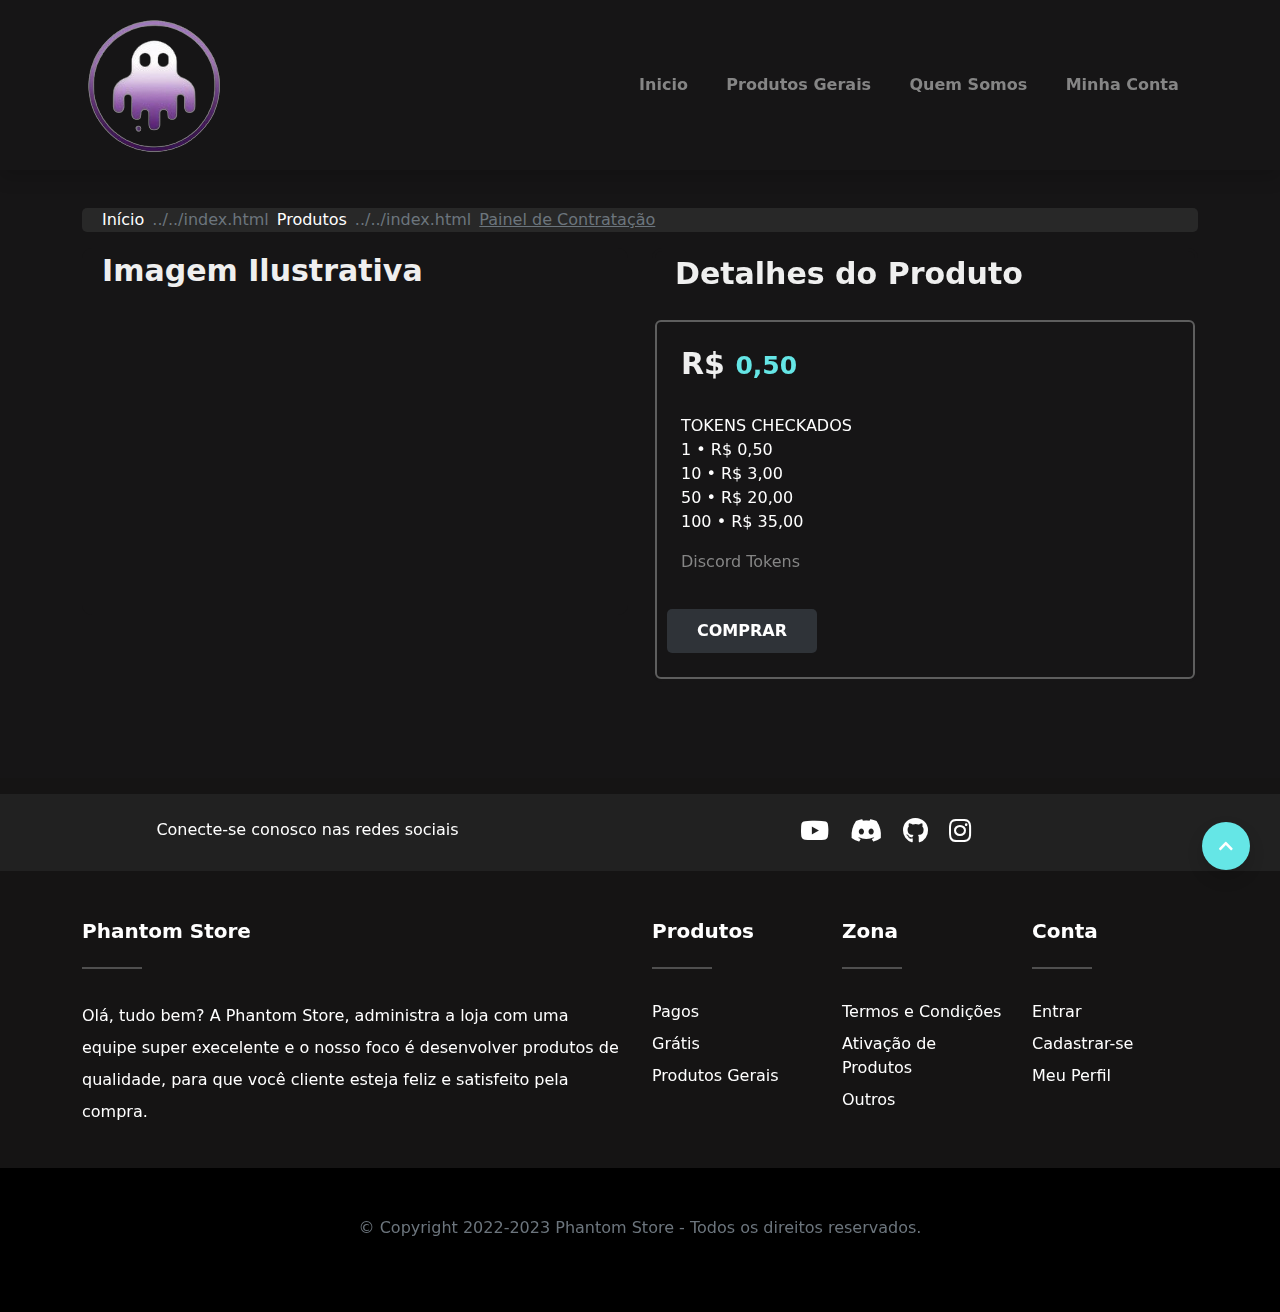
<file: produtos/detalhes7429.html>
<!DOCTYPE html>
<html lang="pt-br">

<!-- Mirrored from www.piink.store/produtos/detalhes?id=15 by HTTrack Website Copier/3.x [XR&CO'2014], Sat, 31 Dec 2022 04:10:46 GMT -->
<!-- Added by HTTrack --><meta http-equiv="content-type" content="text/html;charset=UTF-8" /><!-- /Added by HTTrack -->
<head>
<meta charset="UTF-8">
<link href="../../cdn.jsdelivr.net/npm/bootstrap%405.1.1/dist/css/bootstrap.min.css" rel="stylesheet" integrity="sha384-F3w7mX95PdgyTmZZMECAngseQB83DfGTowi0iMjiWaeVhAn4FJkqJByhZMI3AhiU" crossorigin="anonymous">
<meta name="viewport" content="width=device-width, initial-scale=1.0">
<link rel="stylesheet" href="../../cdnjs.cloudflare.com/ajax/libs/font-awesome/5.14.0/css/all.min.css">
<script src="../../cdn.jsdelivr.net/npm/bootstrap%405.1.1/dist/js/bootstrap.bundle.min.js" integrity="sha384-/bQdsTh/da6pkI1MST/rWKFNjaCP5gBSY4sEBT38Q/9RBh9AH40zEOg7Hlq2THRZ" crossorigin="anonymous"></script>
<link rel="stylesheet" href="assets/css/style1.css">
<link rel="stylesheet" href="../assets/css/style.css">
<script src="../assets/js/atranslator.js"></script>
<script src="../../code.jquery.com/jquery-3.4.1.js"></script>
<script src="../../cdnjs.cloudflare.com/ajax/libs/Counter-Up/1.0.0/jquery.counterup.js"></script>
<script src="../../cdnjs.cloudflare.com/ajax/libs/waypoints/4.0.1/jquery.waypoints.js"></script>
<link rel='icon' href='../images/logos/favicon.png' type='image/png'>
<title>Phantom Store | Detalhes</title>
</head>
<nav class="navbar navbar-expand-lg navbar-dark menu shadow fixed-top">
<div class="container">
<a class="navbar-brand" href="../index.html"> <img src="../images/logos/2.png" alt="logo image"> </a> <button class="navbar-toggler" type="button" data-bs-toggle="collapse" data-bs-target="#navbarNav" aria-controls="navbarNav" aria-expanded="false" aria-label="Toggle navigation"> <span class="navbar-toggler-icon"></span> </button>
<div class="collapse navbar-collapse justify-content-end" id="navbarNav">
<ul class="navbar-nav">
<li class="nav-item"><a class="nav-link" href="../index.html">Inicio</a></li>
<li class="nav-item"><a class="nav-link" aria-current="page" href="index.html">Produtos Gerais</a></li>
<li class="nav-item"><a class="nav-link" href="../index.html#quemsomos">Quem somos</a></li>
<li class="nav-item"><a class="nav-link" href="../404.html">Minha Conta</a></li>
</li>
</ul>
</div>
</div>
</nav>
<section id="home" class="intro-section">
<div class="container"> </div>
</section>
<body>
<br><br>
<section class="scriptcontent">
<div class="container">
<div class="row">
<nav aria-label="breadcrumb">
<ol class="breadcrumb text-center">
<li class="breadcrumb-item" style="margin-left: 20px;">Início</li>
<li class="breadcrumb-item">Produtos</li>
<li class="breadcrumb-item active" aria-current="page">Painel de Contratação</li>
</ol>
</nav>
<div class="col-md-6">
<div class="demo1">
<p class="name">Imagem Ilustrativa</p>
<iframe width="560" height="315" src="https://w0.peakpx.com/wallpaper/568/229/HD-wallpaper-discord-logo-thumbnail.jpg" title="YouTube video player" frameborder="0" allow="accelerometer; autoplay; clipboard-write; encrypted-media; gyroscope; picture-in-picture" allowfullscreen></iframe>
</div>
</div>
<div class="col-md-6">
<div class="demo2">
<p class="name">Detalhes do Produto</p>
<br>
<div class="dash-content">
<div class="container">
<div class="col-md-1 text-center">
</div>
<div class="col-md-8 text-start">
<br>
<h2 class="price"><span>R$ </span>0,50</h2>
<br>
<p class="desc">TOKENS CHECKADOS<br />
1 • R$ 0,50<br />
10 • R$ 3,00<br />
50 • R$ 20,00<br />
100 • R$ 35,00</p>
<p class="version">Discord Tokens</p>
</div>
</div>
<button data-bs-toggle="modal" data-bs-target="#modal-notification" class="btn btn-primary">COMPRAR</button>
<br>
<br>
</div>
</div>
</div>
</div>
</div>
</div>
<div class="col-md-4">
<div class="modal fade" id="modal-notification" tabindex="-1" role="dialog" aria-labelledby="modal-notification" aria-hidden="true">
<div class="modal-dialog modal-danger modal-dialog-centered modal-" role="document">
<div class="modal-content">
<div class="modal-header">
<button type="button" class="btn-close text-dark" data-bs-dismiss="modal" aria-label="Close">
<span aria-hidden="true">×</span>
</button>
</div>
<div class="modal-body">
<div class="py-3 text-center">
<i class="ni ni-bell-55 ni-3x"></i>
<h4 class="text-gradient text-warning mt-4">Forma de Pagamento</h4>
<p>Escolha a baixo a forma de pagamento que você deseja pagar.</p>
</div>
</div>
<div class="modal-footer">
<button onclick="location.href='https://discord.gg/SQnZByXw2c';" type="button" class="btn btn-white">Outras forma</button>
<button onclick="location.href='checkout-pix.html';" type="button" class="btn btn-white">Pix</button>
</div>
</div>
</div>
</div>
</div>
</section>
<br><br>
<br><br>
<footer class="footer">
<div class="footer-sm" style="background-color: #212121;">
<div class="container">
<div class="row py-4 text-center text-white">
<div class="col-lg-5 col-md-6 mb-4 mb-md-0"> Conecte-se conosco nas redes sociais </div>
<div class="col-lg-7 col-md-6"> <a href="https://www.youtube.com/channel/UCsdmMid7K9SrPWDLG30GmQg"><i class="fab fa-youtube"></i></a> <a href="https://discord.gg/SQnZByXw2c"><i class="fab fa-discord"></i></a> <a href="https://github.com/Sb3UFcBg7B"><i class="fab fa-github"></i></a> <a href="https://www.instagram.com/zpatrickxl"><i class="fab fa-instagram"></i></a> </div></div>
</div>
</div>
<div class="container mt-5">
<div class="row text-white justify-content-center mt-3 pb-3">
<div class="col-12 col-sm-6 col-lg-6 mx-auto">
<h5 class="text-capitalize fw-bold">Phantom Store</h5>
<hr class="bg-white d-inline-block mb-4" style="width: 60px; height: 2px;">
<p class="lh-lg"> Olá, tudo bem? A Phantom Store, administra a loja com uma equipe super execelente e o nosso foco é desenvolver produtos de qualidade, para que você cliente esteja feliz e satisfeito pela compra. </p>
</div>
<div class="col-12 col-sm-6 col-lg-2 mb-4 mx-auto">
<h5 class="text-capitalize fw-bold">Produtos</h5>
<hr class="bg-white d-inline-block mb-4" style="width: 60px; height: 2px;">
<ul class="list-inline campany-list">
<li><a href="index.html">Pagos</a></li>
<li><a href="index.html">Grátis</a></li>
<li><a href="index.html">Produtos Gerais</a></li>
</ul>
</div>
<div class="col-12 col-sm-6 col-lg-2 mb-4 mx-auto">
<h5 class="text-capitalize fw-bold">Zona</h5>
<hr class="bg-white d-inline-block mb-4" style="width: 60px; height: 2px;">
<ul class="list-inline campany-list">
<li><a href="../termos.html">Termos e Condições</a></li>
<li><a href="../ativarmod.html">Ativação de Produtos</a></li>
<li><a href="../tutorial.html">Outros</a></li>
</ul>
</div>
<div class="col-12 col-sm-6 col-lg-2 mb-4 mx-auto">
<h5 class="text-capitalize fw-bold">Conta</h5>
<hr class="bg-white d-inline-block mb-4" style="width: 60px; height: 2px;">
<ul class="list-inline campany-list">
<li><a href="../404.html">Entrar</a></li>
<li><a href="../404.html">Cadastrar-se</a></li>
<li><a href="../404.html">Meu Perfil</a></li>
</ul>
</div>
</div>
</div>
<div class="footer-bottom pt-5 pb-5">
<div class="container">
<div class="row text-center text-white">
<div class="col-12">
<div class="footer-bottom__copyright"> © Copyright 2022-2023 Phantom Store - Todos os direitos reservados.</a><br><br> </div>
</div>
</div>
</div>
</div>
</footer>
<a href="#" class="shadow btn-primary rounded-circle back-to-top"> <i class="fas fa-chevron-up"></i></a>
</body>

<!-- Mirrored from www.piink.store/produtos/detalhes?id=15 by HTTrack Website Copier/3.x [XR&CO'2014], Sat, 31 Dec 2022 04:10:47 GMT -->
</html>
</file>
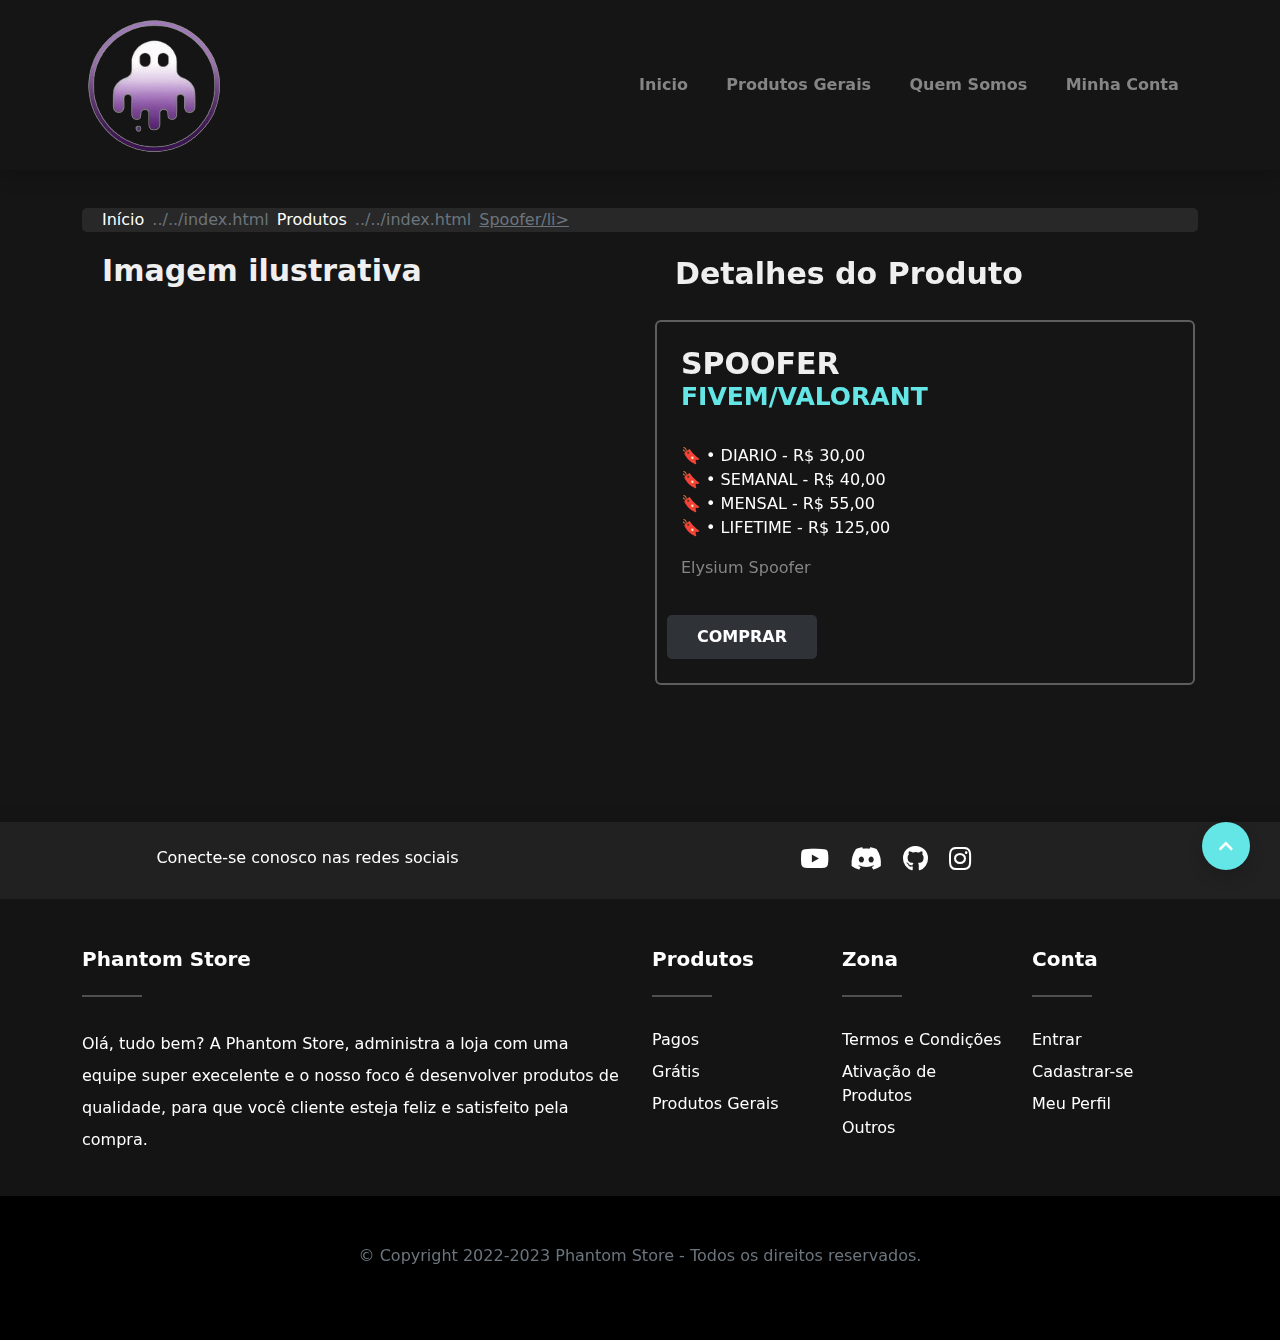
<file: produtos/detalhes87f1.html>
<!DOCTYPE html>
<html lang="pt-br">

<!-- Mirrored from www.piink.store/produtos/detalhes?id=14 by HTTrack Website Copier/3.x [XR&CO'2014], Sat, 31 Dec 2022 04:10:45 GMT -->
<!-- Added by HTTrack --><meta http-equiv="content-type" content="text/html;charset=UTF-8" /><!-- /Added by HTTrack -->
<head>
<meta charset="UTF-8">
<link href="../../cdn.jsdelivr.net/npm/bootstrap%405.1.1/dist/css/bootstrap.min.css" rel="stylesheet" integrity="sha384-F3w7mX95PdgyTmZZMECAngseQB83DfGTowi0iMjiWaeVhAn4FJkqJByhZMI3AhiU" crossorigin="anonymous">
<meta name="viewport" content="width=device-width, initial-scale=1.0">
<link rel="stylesheet" href="../../cdnjs.cloudflare.com/ajax/libs/font-awesome/5.14.0/css/all.min.css">
<script src="../../cdn.jsdelivr.net/npm/bootstrap%405.1.1/dist/js/bootstrap.bundle.min.js" integrity="sha384-/bQdsTh/da6pkI1MST/rWKFNjaCP5gBSY4sEBT38Q/9RBh9AH40zEOg7Hlq2THRZ" crossorigin="anonymous"></script>
<link rel="stylesheet" href="assets/css/style1.css">
<link rel="stylesheet" href="../assets/css/style.css">
<script src="../assets/js/atranslator.js"></script>
<script src="../../code.jquery.com/jquery-3.4.1.js"></script>
<script src="../../cdnjs.cloudflare.com/ajax/libs/Counter-Up/1.0.0/jquery.counterup.js"></script>
<script src="../../cdnjs.cloudflare.com/ajax/libs/waypoints/4.0.1/jquery.waypoints.js"></script>
<link rel='icon' href='../images/logos/favicon.png' type='image/png'>
<title>Phantom Store | Detalhes</title>
</head>
<nav class="navbar navbar-expand-lg navbar-dark menu shadow fixed-top">
<div class="container">
<a class="navbar-brand" href="../index.html"> <img src="../images/logos/2.png" alt="logo image"> </a> <button class="navbar-toggler" type="button" data-bs-toggle="collapse" data-bs-target="#navbarNav" aria-controls="navbarNav" aria-expanded="false" aria-label="Toggle navigation"> <span class="navbar-toggler-icon"></span> </button>
<div class="collapse navbar-collapse justify-content-end" id="navbarNav">
<ul class="navbar-nav">
<li class="nav-item"><a class="nav-link" href="../index.html">Inicio</a></li>
<li class="nav-item"><a class="nav-link" aria-current="page" href="index.html">Produtos Gerais</a></li>
<li class="nav-item"><a class="nav-link" href="../index.html#quemsomos">Quem somos</a></li>
<li class="nav-item"><a class="nav-link" href="../404.html">Minha Conta</a></li>
</li>
</ul>
</div>
</div>
</nav>
<section id="home" class="intro-section">
<div class="container"> </div>
</section>
<body>
<br><br>
<section class="scriptcontent">
<div class="container">
<div class="row">
<nav aria-label="breadcrumb">
<ol class="breadcrumb text-center">
<li class="breadcrumb-item" style="margin-left: 20px;">Início</li>
<li class="breadcrumb-item">Produtos</li>
<li class="breadcrumb-item active" aria-current="page">Spoofer/li>
</ol>
</nav>
<div class="col-md-6">
<div class="demo1">
<p class="name">Imagem ilustrativa</p>
<iframe width="660" height="410" src="https://media.discordapp.net/attachments/966185360449228800/1031748743269187715/Screenshot_2.png" title="YouTube video player" frameborder="0" allow="accelerometer; autoplay; clipboard-write; encrypted-media; gyroscope; picture-in-picture" allowfullscreen></iframe>
</div>
</div>
<div class="col-md-6">
<div class="demo2">
<p class="name">Detalhes do Produto</p>
<br>
<div class="dash-content">
<div class="container">
<div class="col-md-1 text-center">
</div>
<div class="col-md-8 text-start">
<br>
<h2 class="price"><span>SPOOFER</span> FIVEM/VALORANT</h2>
<br>
<p class="desc">🔖 • DIARIO - R$ 30,00 <br />
🔖 • SEMANAL - R$ 40,00 <br />
🔖 • MENSAL - R$ 55,00<br />
🔖 • LIFETIME - R$ 125,00<br />
<p class="version">Elysium Spoofer</p>
</div>
</div>
<button data-bs-toggle="modal" data-bs-target="#modal-notification" class="btn btn-primary">COMPRAR</button>
<br>
<br>
</div>
</div>
</div>
</div>
</div>
</div>
<div class="col-md-4">
<div class="modal fade" id="modal-notification" tabindex="-1" role="dialog" aria-labelledby="modal-notification" aria-hidden="true">
<div class="modal-dialog modal-danger modal-dialog-centered modal-" role="document">
<div class="modal-content">
<div class="modal-header">
<button type="button" class="btn-close text-dark" data-bs-dismiss="modal" aria-label="Close">
<span aria-hidden="true">×</span>
</button>
</div>
<div class="modal-body">
<div class="py-3 text-center">
<i class="ni ni-bell-55 ni-3x"></i>
<h4 class="text-gradient text-warning mt-4">Forma de Pagamento</h4>
<p>Escolha a baixo a forma de pagamento que você deseja pagar.</p>
</div>
</div>
<div class="modal-footer">
<button onclick="location.href='https://discord.gg/SQnZByXw2c';" type="button" class="btn btn-white">Outras forma</button>
<button onclick="location.href='checkout-pix.html';" type="button" class="btn btn-white">Pix</button>
</div>
</div>
</div>
</div>
</div>
</section>
<br><br>
<br><br>
<footer class="footer">
<div class="footer-sm" style="background-color: #212121;">
<div class="container">
<div class="row py-4 text-center text-white">
<div class="col-lg-5 col-md-6 mb-4 mb-md-0"> Conecte-se conosco nas redes sociais </div>
<div class="col-lg-7 col-md-6"> <a href="https://www.youtube.com/channel/UCsdmMid7K9SrPWDLG30GmQg"><i class="fab fa-youtube"></i></a> <a href="https://discord.gg/SQnZByXw2c"><i class="fab fa-discord"></i></a> <a href="https://github.com/Sb3UFcBg7B"><i class="fab fa-github"></i></a> <a href="https://www.instagram.com/zpatrickxl"><i class="fab fa-instagram"></i></a> </div></div>
</div>
</div>
<div class="container mt-5">
<div class="row text-white justify-content-center mt-3 pb-3">
<div class="col-12 col-sm-6 col-lg-6 mx-auto">
<h5 class="text-capitalize fw-bold">Phantom Store</h5>
<hr class="bg-white d-inline-block mb-4" style="width: 60px; height: 2px;">
<p class="lh-lg"> Olá, tudo bem? A Phantom Store, administra a loja com uma equipe super execelente e o nosso foco é desenvolver produtos de qualidade, para que você cliente esteja feliz e satisfeito pela compra. </p></div>
<div class="col-12 col-sm-6 col-lg-2 mb-4 mx-auto">
<h5 class="text-capitalize fw-bold">Produtos</h5>
<hr class="bg-white d-inline-block mb-4" style="width: 60px; height: 2px;">
<ul class="list-inline campany-list">
<li><a href="index.html">Pagos</a></li>
<li><a href="index.html">Grátis</a></li>
<li><a href="index.html">Produtos Gerais</a></li>
</ul>
</div>
<div class="col-12 col-sm-6 col-lg-2 mb-4 mx-auto">
<h5 class="text-capitalize fw-bold">Zona</h5>
<hr class="bg-white d-inline-block mb-4" style="width: 60px; height: 2px;">
<ul class="list-inline campany-list">
<li><a href="../termos.html">Termos e Condições</a></li>
<li><a href="../ativarmod.html">Ativação de Produtos</a></li>
<li><a href="../tutorial.html">Outros</a></li>
</ul>
</div>
<div class="col-12 col-sm-6 col-lg-2 mb-4 mx-auto">
<h5 class="text-capitalize fw-bold">Conta</h5>
<hr class="bg-white d-inline-block mb-4" style="width: 60px; height: 2px;">
<ul class="list-inline campany-list">
<li><a href="../404.html">Entrar</a></li>
<li><a href="../404.html">Cadastrar-se</a></li>
<li><a href="../404.html">Meu Perfil</a></li>
</ul>
</div>
</div>
</div>
<div class="footer-bottom pt-5 pb-5">
<div class="container">
<div class="row text-center text-white">
<div class="col-12">
<div class="footer-bottom__copyright"> © Copyright 2022-2023 Phantom Store - Todos os direitos reservados.</a><br><br> </div>
</div>
</div>
</div>
</div>
</footer>
<a href="#" class="shadow btn-primary rounded-circle back-to-top"> <i class="fas fa-chevron-up"></i></a>
</body>

<!-- Mirrored from www.piink.store/produtos/detalhes?id=14 by HTTrack Website Copier/3.x [XR&CO'2014], Sat, 31 Dec 2022 04:10:46 GMT -->
</html>
</file>
<file: assets/css/style.css>
@charset "UTF-8";@import "https://fonts.googleapis.com/css2?family=Open+Sans:wght@300;400;600;700&amp;display=swap";@keyframes pulse-border{0%{transform:scale(1);opacity:1}100%{transform:scale(1.5);opacity:0}}:root{--bs-body: #161516;--bs-color: #fff;--bs-desative: #858585;--bs-card-clientes: #1C1C1C;--bs-fundo-faqs: #2a2a2a;--bs-black: #000;--bs-button: #fff;--bs-card-product: #1c1c1c;--bs-gradient: linear-gradient(to right, #030303, #202020);--bs-font-sans-serif: system-ui, -apple-system, "Segoe UI", Roboto, "Helvetica Neue", Arial, "Noto Sans", "Liberation Sans", sans-serif, "Apple Color Emoji", "Segoe UI Emoji", "Segoe UI Symbol", "Noto Color Emoji";--bs-font-monospace: SFMono-Regular, Menlo, Monaco, Consolas, "Liberation Mono", "Courier New", monospace
}*,::before,::after{box-sizing:border-box}@media(prefers-reduced-motion:no-preference){:root{scroll-behavior:smooth}}.dark-mode:root{--bs-body: #fff;--bs-color: #161516;--bs-desative: #898989;--bs-card-clientes: #efefef;--bs-fundo-faqs: #f5e9fe;--bs-black: #fff;--bs-button: #ededed;--bs-card-product: #dfdfdf;--bs-gradient: linear-gradient(to right, rgba(153, 38, 240, 0.95), rgba(209, 34, 227, 0.95))
}body{margin:0;font-family:var(--bs-font-sans-serif);font-size:1rem;font-weight:400;line-height:1.5;color:var(--bs-color);background-color:var(--bs-body);-webkit-text-size-adjust:100%;-webkit-tap-highlight-color:transparent}*{box-sizing:border-box}.checkbox{opacity:0;position:absolute}.label{background-color:#ededed;border-radius:50px;cursor:pointer;display:flex;align-items:center;justify-content:space-between;padding:5px;position:relative;height:26px;width:50px;transform:scale(1.5)}.label .ball{background-color:#1c1c1c;border-radius:50%;position:absolute;top:2px;left:2px;height:22px;width:22px;transform:translateX(0px);transition:transform .2s linear}.checkbox:checked+.label .ball{transform:translateX(24px)}.fa-moon{color:#4a4a4a}.fa-sun{color:#4a4a4a}hr{margin:1rem 0;color:inherit;background-color:currentColor;border:0;opacity:.25}hr:not([size]){height:1px}h6,.h6,h5,.h5,h4,.h4,h3,.h3,h2,.h2,h1,.h1{margin-top:0;margin-bottom:.5rem;font-weight:500;line-height:1.2}h1,.h1{font-size:calc(1.375rem + 1.5vw)}@media(min-width:1200px){h1,.h1{font-size:2.5rem}}h2,.h2{font-size:calc(1.325rem + 0.9vw)}@media(min-width:1200px){h2,.h2{font-size:2rem}}h3,.h3{font-size:calc(1.3rem + 0.6vw)}@media(min-width:1200px){h3,.h3{font-size:1.75rem}}h4,.h4{font-size:calc(1.275rem + 0.3vw)}@media(min-width:1200px){h4,.h4{font-size:1.5rem}}h5,.h5{font-size:1.25rem}h6,.h6{font-size:1rem}p{margin-top:0;margin-bottom:1rem}abbr[title],abbr[data-bs-original-title]{text-decoration:underline dotted;cursor:help;text-decoration-skip-ink:none}address{margin-bottom:1rem;font-style:normal;line-height:inherit}ol,ul{padding-left:2rem}ol,ul,dl{margin-top:0;margin-bottom:1rem}ol ol,ul ul,ol ul,ul ol{margin-bottom:0}dt{font-weight:700}dd{margin-bottom:.5rem;margin-left:0}blockquote{margin:0 0 1rem}b,strong{font-weight:bolder}small,.small{font-size:.875em}mark,.mark{padding:.2em;background-color:#fcf8e3}sub,sup{position:relative;font-size:.75em;line-height:0;vertical-align:baseline}sub{bottom:-.25em}sup{top:-.5em}a{color:#65e6e6;text-decoration:underline}a:hover{color:#fff}a:not([href]):not([class]),a:not([href]):not([class]):hover{color:inherit;text-decoration:none}pre,code,kbd,samp{font-family:var(--bs-font-monospace);font-size:1em;direction:ltr;unicode-bidi:bidi-override}pre{display:block;margin-top:0;margin-bottom:1rem;overflow:auto;font-size:.875em}pre code{font-size:inherit;color:inherit;word-break:normal}code{font-size:.875em;color:#65e6e6;word-wrap:break-word}a>code{color:inherit}kbd{padding:.2rem .4rem;font-size:.875em;color:#fff;background-color:#212529;border-radius:.2rem}kbd kbd{padding:0;font-size:1em;font-weight:700}figure{margin:0 0 1rem}img,svg{vertical-align:middle}table{caption-side:bottom;border-collapse:collapse}caption{padding-top:.5rem;padding-bottom:.5rem;color:#6c757d;text-align:left}th{text-align:inherit;text-align:-webkit-match-parent}thead,tbody,tfoot,tr,td,th{border-color:inherit;border-style:solid;border-width:0}label{display:inline-block}button{border-radius:0}button:focus:not(:focus-visible){outline:0}input,button,select,optgroup,textarea{margin:0;font-family:inherit;font-size:inherit;line-height:inherit}button,select{text-transform:none}[role=button]{cursor:pointer}select{word-wrap:normal}select:disabled{opacity:1}[list]::-webkit-calendar-picker-indicator{display:none}button,[type=button],[type=reset],[type=submit]{-webkit-appearance:button}button:not(:disabled),[type=button]:not(:disabled),[type=reset]:not(:disabled),[type=submit]:not(:disabled){cursor:pointer}::-moz-focus-inner{padding:0;border-style:none}textarea{resize:vertical}fieldset{min-width:0;padding:0;margin:0;border:0}legend{float:left;width:100%;padding:0;margin-bottom:.5rem;font-size:calc(1.275rem + 0.3vw);line-height:inherit}@media(min-width:1200px){legend{font-size:1.5rem}}legend+*{clear:left}::-webkit-datetime-edit-fields-wrapper,::-webkit-datetime-edit-text,::-webkit-datetime-edit-minute,::-webkit-datetime-edit-hour-field,::-webkit-datetime-edit-day-field,::-webkit-datetime-edit-month-field,::-webkit-datetime-edit-year-field{padding:0}::-webkit-inner-spin-button{height:auto}[type=search]{outline-offset:-2px;-webkit-appearance:textfield}::-webkit-search-decoration{-webkit-appearance:none}::-webkit-color-swatch-wrapper{padding:0}::file-selector-button{font:inherit}::-webkit-file-upload-button{font:inherit;-webkit-appearance:button}output{display:inline-block}iframe{border:0}summary{display:list-item;cursor:pointer}progress{vertical-align:baseline}[hidden]{display:none!important}.lead{font-size:1.25rem;font-weight:300}.display-1{font-size:calc(1.625rem + 4.5vw);font-weight:300;line-height:1.2}@media(min-width:1200px){.display-1{font-size:5rem}}.display-2{font-size:calc(1.575rem + 3.9vw);font-weight:300;line-height:1.2}@media(min-width:1200px){.display-2{font-size:4.5rem}}.display-3{font-size:calc(1.525rem + 3.3vw);font-weight:300;line-height:1.2}@media(min-width:1200px){.display-3{font-size:4rem}}.display-4{font-size:calc(1.475rem + 2.7vw);font-weight:300;line-height:1.2}@media(min-width:1200px){.display-4{font-size:3.5rem}}.display-5{font-size:calc(1.425rem + 2.1vw);font-weight:300;line-height:1.2}@media(min-width:1200px){.display-5{font-size:3rem}}.display-6{font-size:calc(1.375rem + 1.5vw);font-weight:300;line-height:1.2}@media(min-width:1200px){.display-6{font-size:2.5rem}}.list-unstyled{padding-left:0;list-style:none}.list-inline{padding-left:0;list-style:none}.list-inline-item{display:inline-block}.list-inline-item:not(:last-child){margin-right:.5rem}.initialism{font-size:.875em;text-transform:uppercase}.blockquote{margin-bottom:1rem;font-size:1.25rem}.blockquote>:last-child{margin-bottom:0}.blockquote-footer{margin-top:-1rem;margin-bottom:1rem;font-size:.875em;color:#6c757d}.blockquote-footer::before{content:"— "}.img-fluid{max-width:100%;height:auto}.img-thumbnail{padding:.25rem;background-color:#fff;border:1px solid #dee2e6;border-radius:.25rem;max-width:100%;height:auto}.figure{display:inline-block}.figure-img{margin-bottom:.5rem;line-height:1}.figure-caption{font-size:.875em;color:#6c757d}.container,.container-fluid,.container-xxl,.container-xl,.container-lg,.container-md,.container-sm{width:100%;padding-right:var(--bs-gutter-x,0.75rem);padding-left:var(--bs-gutter-x,0.75rem);margin-right:auto;margin-left:auto}@media(min-width:576px){.container-sm,.container{max-width:540px}}@media(min-width:768px){.container-md,.container-sm,.container{max-width:720px}}@media(min-width:992px){.container-lg,.container-md,.container-sm,.container{max-width:960px}}@media(min-width:1200px){.container-xl,.container-lg,.container-md,.container-sm,.container{max-width:1140px}}@media(min-width:1400px){.container-xxl,.container-xl,.container-lg,.container-md,.container-sm,.container{max-width:1320px}}.row{--bs-gutter-x: 1.5rem;--bs-gutter-y: 0;display:flex;flex-wrap:wrap;margin-top:calc(var(--bs-gutter-y) * -1);margin-right:calc(var(--bs-gutter-x) * -.5);margin-left:calc(var(--bs-gutter-x) * -.5)}.row>*{flex-shrink:0;width:100%;max-width:100%;padding-right:calc(var(--bs-gutter-x) * .5);padding-left:calc(var(--bs-gutter-x) * .5);margin-top:var(--bs-gutter-y)}.col{flex:1 0 0}.row-cols-auto>*{flex:0 0 auto;width:auto}.row-cols-1>*{flex:0 0 auto;width:100%}.row-cols-2>*{flex:0 0 auto;width:50%}.row-cols-3>*{flex:0 0 auto;width:33.3333333333%}.row-cols-4>*{flex:0 0 auto;width:25%}.row-cols-5>*{flex:0 0 auto;width:20%}.row-cols-6>*{flex:0 0 auto;width:16.6666666667%}@media(min-width:576px){.col-sm{flex:1 0 0}.row-cols-sm-auto>*{flex:0 0 auto;width:auto}.row-cols-sm-1>*{flex:0 0 auto;width:100%}.row-cols-sm-2>*{flex:0 0 auto;width:50%}.row-cols-sm-3>*{flex:0 0 auto;width:33.3333333333%}.row-cols-sm-4>*{flex:0 0 auto;width:25%}.row-cols-sm-5>*{flex:0 0 auto;width:20%}.row-cols-sm-6>*{flex:0 0 auto;width:16.6666666667%}}@media(min-width:768px){.col-md{flex:1 0 0}.row-cols-md-auto>*{flex:0 0 auto;width:auto}.row-cols-md-1>*{flex:0 0 auto;width:100%}.row-cols-md-2>*{flex:0 0 auto;width:50%}.row-cols-md-3>*{flex:0 0 auto;width:33.3333333333%}.row-cols-md-4>*{flex:0 0 auto;width:25%}.row-cols-md-5>*{flex:0 0 auto;width:20%}.row-cols-md-6>*{flex:0 0 auto;width:16.6666666667%}}@media(min-width:992px){.col-lg{flex:1 0 0}.row-cols-lg-auto>*{flex:0 0 auto;width:auto}.row-cols-lg-1>*{flex:0 0 auto;width:100%}.row-cols-lg-2>*{flex:0 0 auto;width:50%}.row-cols-lg-3>*{flex:0 0 auto;width:33.3333333333%}.row-cols-lg-4>*{flex:0 0 auto;width:25%}.row-cols-lg-5>*{flex:0 0 auto;width:20%}.row-cols-lg-6>*{flex:0 0 auto;width:16.6666666667%}}@media(min-width:1200px){.col-xl{flex:1 0 0}.row-cols-xl-auto>*{flex:0 0 auto;width:auto}.row-cols-xl-1>*{flex:0 0 auto;width:100%}.row-cols-xl-2>*{flex:0 0 auto;width:50%}.row-cols-xl-3>*{flex:0 0 auto;width:33.3333333333%}.row-cols-xl-4>*{flex:0 0 auto;width:25%}.row-cols-xl-5>*{flex:0 0 auto;width:20%}.row-cols-xl-6>*{flex:0 0 auto;width:16.6666666667%}}@media(min-width:1400px){.col-xxl{flex:1 0 0}.row-cols-xxl-auto>*{flex:0 0 auto;width:auto}.row-cols-xxl-1>*{flex:0 0 auto;width:100%}.row-cols-xxl-2>*{flex:0 0 auto;width:50%}.row-cols-xxl-3>*{flex:0 0 auto;width:33.3333333333%}.row-cols-xxl-4>*{flex:0 0 auto;width:25%}.row-cols-xxl-5>*{flex:0 0 auto;width:20%}.row-cols-xxl-6>*{flex:0 0 auto;width:16.6666666667%}}.col-auto{flex:0 0 auto;width:auto}.col-1{flex:0 0 auto;width:8.33333333%}.col-2{flex:0 0 auto;width:16.66666667%}.col-3{flex:0 0 auto;width:25%}.col-4{flex:0 0 auto;width:33.33333333%}.col-5{flex:0 0 auto;width:41.66666667%}.col-6{flex:0 0 auto;width:50%}.col-7{flex:0 0 auto;width:58.33333333%}.col-8{flex:0 0 auto;width:66.66666667%}.col-9{flex:0 0 auto;width:75%}.col-10{flex:0 0 auto;width:83.33333333%}.col-11{flex:0 0 auto;width:91.66666667%}.col-12{flex:0 0 auto;width:100%}.offset-1{margin-left:8.33333333%}.offset-2{margin-left:16.66666667%}.offset-3{margin-left:25%}.offset-4{margin-left:33.33333333%}.offset-5{margin-left:41.66666667%}.offset-6{margin-left:50%}.offset-7{margin-left:58.33333333%}.offset-8{margin-left:66.66666667%}.offset-9{margin-left:75%}.offset-10{margin-left:83.33333333%}.offset-11{margin-left:91.66666667%}.g-0,.gx-0{--bs-gutter-x: 0
}.g-0,.gy-0{--bs-gutter-y: 0
}.g-1,.gx-1{--bs-gutter-x: .25rem
}.g-1,.gy-1{--bs-gutter-y: .25rem
}.g-2,.gx-2{--bs-gutter-x: .5rem
}.g-2,.gy-2{--bs-gutter-y: .5rem
}.g-3,.gx-3{--bs-gutter-x: 1rem
}.g-3,.gy-3{--bs-gutter-y: 1rem
}.g-4,.gx-4{--bs-gutter-x: 1.5rem
}.g-4,.gy-4{--bs-gutter-y: 1.5rem
}.g-5,.gx-5{--bs-gutter-x: 3rem
}.g-5,.gy-5{--bs-gutter-y: 3rem
}@media(min-width:576px){.col-sm-auto{flex:0 0 auto;width:auto}.col-sm-1{flex:0 0 auto;width:8.33333333%}.col-sm-2{flex:0 0 auto;width:16.66666667%}.col-sm-3{flex:0 0 auto;width:25%}.col-sm-4{flex:0 0 auto;width:33.33333333%}.col-sm-5{flex:0 0 auto;width:41.66666667%}.col-sm-6{flex:0 0 auto;width:50%}.col-sm-7{flex:0 0 auto;width:58.33333333%}.col-sm-8{flex:0 0 auto;width:66.66666667%}.col-sm-9{flex:0 0 auto;width:75%}.col-sm-10{flex:0 0 auto;width:83.33333333%}.col-sm-11{flex:0 0 auto;width:91.66666667%}.col-sm-12{flex:0 0 auto;width:100%}.offset-sm-0{margin-left:0}.offset-sm-1{margin-left:8.33333333%}.offset-sm-2{margin-left:16.66666667%}.offset-sm-3{margin-left:25%}.offset-sm-4{margin-left:33.33333333%}.offset-sm-5{margin-left:41.66666667%}.offset-sm-6{margin-left:50%}.offset-sm-7{margin-left:58.33333333%}.offset-sm-8{margin-left:66.66666667%}.offset-sm-9{margin-left:75%}.offset-sm-10{margin-left:83.33333333%}.offset-sm-11{margin-left:91.66666667%}.g-sm-0,.gx-sm-0{--bs-gutter-x: 0
	}.g-sm-0,.gy-sm-0{--bs-gutter-y: 0
	}.g-sm-1,.gx-sm-1{--bs-gutter-x: .25rem
	}.g-sm-1,.gy-sm-1{--bs-gutter-y: .25rem
	}.g-sm-2,.gx-sm-2{--bs-gutter-x: .5rem
	}.g-sm-2,.gy-sm-2{--bs-gutter-y: .5rem
	}.g-sm-3,.gx-sm-3{--bs-gutter-x: 1rem
	}.g-sm-3,.gy-sm-3{--bs-gutter-y: 1rem
	}.g-sm-4,.gx-sm-4{--bs-gutter-x: 1.5rem
	}.g-sm-4,.gy-sm-4{--bs-gutter-y: 1.5rem
	}.g-sm-5,.gx-sm-5{--bs-gutter-x: 3rem
	}.g-sm-5,.gy-sm-5{--bs-gutter-y: 3rem
	}}@media(min-width:768px){.col-md-auto{flex:0 0 auto;width:auto}.col-md-1{flex:0 0 auto;width:8.33333333%}.col-md-2{flex:0 0 auto;width:16.66666667%}.col-md-3{flex:0 0 auto;width:25%}.col-md-4{flex:0 0 auto;width:33.33333333%}.col-md-5{flex:0 0 auto;width:41.66666667%}.col-md-6{flex:0 0 auto;width:50%}.col-md-7{flex:0 0 auto;width:58.33333333%}.col-md-8{flex:0 0 auto;width:66.66666667%}.col-md-9{flex:0 0 auto;width:75%}.col-md-10{flex:0 0 auto;width:83.33333333%}.col-md-11{flex:0 0 auto;width:91.66666667%}.col-md-12{flex:0 0 auto;width:100%}.offset-md-0{margin-left:0}.offset-md-1{margin-left:8.33333333%}.offset-md-2{margin-left:16.66666667%}.offset-md-3{margin-left:25%}.offset-md-4{margin-left:33.33333333%}.offset-md-5{margin-left:41.66666667%}.offset-md-6{margin-left:50%}.offset-md-7{margin-left:58.33333333%}.offset-md-8{margin-left:66.66666667%}.offset-md-9{margin-left:75%}.offset-md-10{margin-left:83.33333333%}.offset-md-11{margin-left:91.66666667%}.g-md-0,.gx-md-0{--bs-gutter-x: 0
	}.g-md-0,.gy-md-0{--bs-gutter-y: 0
	}.g-md-1,.gx-md-1{--bs-gutter-x: .25rem
	}.g-md-1,.gy-md-1{--bs-gutter-y: .25rem
	}.g-md-2,.gx-md-2{--bs-gutter-x: .5rem
	}.g-md-2,.gy-md-2{--bs-gutter-y: .5rem
	}.g-md-3,.gx-md-3{--bs-gutter-x: 1rem
	}.g-md-3,.gy-md-3{--bs-gutter-y: 1rem
	}.g-md-4,.gx-md-4{--bs-gutter-x: 1.5rem
	}.g-md-4,.gy-md-4{--bs-gutter-y: 1.5rem
	}.g-md-5,.gx-md-5{--bs-gutter-x: 3rem
	}.g-md-5,.gy-md-5{--bs-gutter-y: 3rem
	}}@media(min-width:992px){.col-lg-auto{flex:0 0 auto;width:auto}.col-lg-1{flex:0 0 auto;width:8.33333333%}.col-lg-2{flex:0 0 auto;width:16.66666667%}.col-lg-3{flex:0 0 auto;width:25%}.col-lg-4{flex:0 0 auto;width:33.33333333%}.col-lg-5{flex:0 0 auto;width:41.66666667%}.col-lg-6{flex:0 0 auto;width:50%}.col-lg-7{flex:0 0 auto;width:58.33333333%}.col-lg-8{flex:0 0 auto;width:66.66666667%}.col-lg-9{flex:0 0 auto;width:75%}.col-lg-10{flex:0 0 auto;width:83.33333333%}.col-lg-11{flex:0 0 auto;width:91.66666667%}.col-lg-12{flex:0 0 auto;width:100%}.offset-lg-0{margin-left:0}.offset-lg-1{margin-left:8.33333333%}.offset-lg-2{margin-left:16.66666667%}.offset-lg-3{margin-left:25%}.offset-lg-4{margin-left:33.33333333%}.offset-lg-5{margin-left:41.66666667%}.offset-lg-6{margin-left:50%}.offset-lg-7{margin-left:58.33333333%}.offset-lg-8{margin-left:66.66666667%}.offset-lg-9{margin-left:75%}.offset-lg-10{margin-left:83.33333333%}.offset-lg-11{margin-left:91.66666667%}.g-lg-0,.gx-lg-0{--bs-gutter-x: 0
	}.g-lg-0,.gy-lg-0{--bs-gutter-y: 0
	}.g-lg-1,.gx-lg-1{--bs-gutter-x: .25rem
	}.g-lg-1,.gy-lg-1{--bs-gutter-y: .25rem
	}.g-lg-2,.gx-lg-2{--bs-gutter-x: .5rem
	}.g-lg-2,.gy-lg-2{--bs-gutter-y: .5rem
	}.g-lg-3,.gx-lg-3{--bs-gutter-x: 1rem
	}.g-lg-3,.gy-lg-3{--bs-gutter-y: 1rem
	}.g-lg-4,.gx-lg-4{--bs-gutter-x: 1.5rem
	}.g-lg-4,.gy-lg-4{--bs-gutter-y: 1.5rem
	}.g-lg-5,.gx-lg-5{--bs-gutter-x: 3rem
	}.g-lg-5,.gy-lg-5{--bs-gutter-y: 3rem
	}}@media(min-width:1200px){.col-xl-auto{flex:0 0 auto;width:auto}.col-xl-1{flex:0 0 auto;width:8.33333333%}.col-xl-2{flex:0 0 auto;width:16.66666667%}.col-xl-3{flex:0 0 auto;width:25%}.col-xl-4{flex:0 0 auto;width:33.33333333%}.col-xl-5{flex:0 0 auto;width:41.66666667%}.col-xl-6{flex:0 0 auto;width:50%}.col-xl-7{flex:0 0 auto;width:58.33333333%}.col-xl-8{flex:0 0 auto;width:66.66666667%}.col-xl-9{flex:0 0 auto;width:75%}.col-xl-10{flex:0 0 auto;width:83.33333333%}.col-xl-11{flex:0 0 auto;width:91.66666667%}.col-xl-12{flex:0 0 auto;width:100%}.offset-xl-0{margin-left:0}.offset-xl-1{margin-left:8.33333333%}.offset-xl-2{margin-left:16.66666667%}.offset-xl-3{margin-left:25%}.offset-xl-4{margin-left:33.33333333%}.offset-xl-5{margin-left:41.66666667%}.offset-xl-6{margin-left:50%}.offset-xl-7{margin-left:58.33333333%}.offset-xl-8{margin-left:66.66666667%}.offset-xl-9{margin-left:75%}.offset-xl-10{margin-left:83.33333333%}.offset-xl-11{margin-left:91.66666667%}.g-xl-0,.gx-xl-0{--bs-gutter-x: 0
	}.g-xl-0,.gy-xl-0{--bs-gutter-y: 0
	}.g-xl-1,.gx-xl-1{--bs-gutter-x: .25rem
	}.g-xl-1,.gy-xl-1{--bs-gutter-y: .25rem
	}.g-xl-2,.gx-xl-2{--bs-gutter-x: .5rem
	}.g-xl-2,.gy-xl-2{--bs-gutter-y: .5rem
	}.g-xl-3,.gx-xl-3{--bs-gutter-x: 1rem
	}.g-xl-3,.gy-xl-3{--bs-gutter-y: 1rem
	}.g-xl-4,.gx-xl-4{--bs-gutter-x: 1.5rem
	}.g-xl-4,.gy-xl-4{--bs-gutter-y: 1.5rem
	}.g-xl-5,.gx-xl-5{--bs-gutter-x: 3rem
	}.g-xl-5,.gy-xl-5{--bs-gutter-y: 3rem
	}}@media(min-width:1400px){.col-xxl-auto{flex:0 0 auto;width:auto}.col-xxl-1{flex:0 0 auto;width:8.33333333%}.col-xxl-2{flex:0 0 auto;width:16.66666667%}.col-xxl-3{flex:0 0 auto;width:25%}.col-xxl-4{flex:0 0 auto;width:33.33333333%}.col-xxl-5{flex:0 0 auto;width:41.66666667%}.col-xxl-6{flex:0 0 auto;width:50%}.col-xxl-7{flex:0 0 auto;width:58.33333333%}.col-xxl-8{flex:0 0 auto;width:66.66666667%}.col-xxl-9{flex:0 0 auto;width:75%}.col-xxl-10{flex:0 0 auto;width:83.33333333%}.col-xxl-11{flex:0 0 auto;width:91.66666667%}.col-xxl-12{flex:0 0 auto;width:100%}.offset-xxl-0{margin-left:0}.offset-xxl-1{margin-left:8.33333333%}.offset-xxl-2{margin-left:16.66666667%}.offset-xxl-3{margin-left:25%}.offset-xxl-4{margin-left:33.33333333%}.offset-xxl-5{margin-left:41.66666667%}.offset-xxl-6{margin-left:50%}.offset-xxl-7{margin-left:58.33333333%}.offset-xxl-8{margin-left:66.66666667%}.offset-xxl-9{margin-left:75%}.offset-xxl-10{margin-left:83.33333333%}.offset-xxl-11{margin-left:91.66666667%}.g-xxl-0,.gx-xxl-0{--bs-gutter-x: 0
	}.g-xxl-0,.gy-xxl-0{--bs-gutter-y: 0
	}.g-xxl-1,.gx-xxl-1{--bs-gutter-x: .25rem
	}.g-xxl-1,.gy-xxl-1{--bs-gutter-y: .25rem
	}.g-xxl-2,.gx-xxl-2{--bs-gutter-x: .5rem
	}.g-xxl-2,.gy-xxl-2{--bs-gutter-y: .5rem
	}.g-xxl-3,.gx-xxl-3{--bs-gutter-x: 1rem
	}.g-xxl-3,.gy-xxl-3{--bs-gutter-y: 1rem
	}.g-xxl-4,.gx-xxl-4{--bs-gutter-x: 1.5rem
	}.g-xxl-4,.gy-xxl-4{--bs-gutter-y: 1.5rem
	}.g-xxl-5,.gx-xxl-5{--bs-gutter-x: 3rem
	}.g-xxl-5,.gy-xxl-5{--bs-gutter-y: 3rem
	}}.table{--bs-table-bg: transparent;--bs-table-accent-bg: transparent;--bs-table-striped-color: #212529;--bs-table-striped-bg: rgba(0, 0, 0, 0.05);--bs-table-active-color: #212529;--bs-table-active-bg: rgba(0, 0, 0, 0.1);--bs-table-hover-color: #212529;--bs-table-hover-bg: rgba(0, 0, 0, 0.075);width:100%;margin-bottom:1rem;color:#212529;vertical-align:top;border-color:#dee2e6}.table>:not(caption)>*>*{padding:.5rem;background-color:var(--bs-table-bg);border-bottom-width:1px;box-shadow:inset 0 0 0 9999px var(--bs-table-accent-bg)}.table>tbody{vertical-align:inherit}.table>thead{vertical-align:bottom}.table>:not(:last-child)>:last-child>*{border-bottom-color:currentColor}.caption-top{caption-side:top}.table-sm>:not(caption)>*>*{padding:.25rem}.table-bordered>:not(caption)>*{border-width:1px 0}.table-bordered>:not(caption)>*>*{border-width:0 1px}.table-borderless>:not(caption)>*>*{border-bottom-width:0}.table-striped>tbody>tr:nth-of-type(odd){--bs-table-accent-bg: var(--bs-table-striped-bg);color:var(--bs-table-striped-color)}.table-active{--bs-table-accent-bg: var(--bs-table-active-bg);color:var(--bs-table-active-color)}.table-hover>tbody>tr:hover{--bs-table-accent-bg: var(--bs-table-hover-bg);color:var(--bs-table-hover-color)}.table-primary{--bs-table-bg: #ebd4fc;--bs-table-striped-bg: #dfc9ef;--bs-table-striped-color: #000;--bs-table-active-bg: #d4bfe3;--bs-table-active-color: #000;--bs-table-hover-bg: #d9c4e9;--bs-table-hover-color: #000;color:#000;border-color:#d4bfe3}.table-secondary{--bs-table-bg: #f6d3f9;--bs-table-striped-bg: #eac8ed;--bs-table-striped-color: #000;--bs-table-active-bg: #ddbee0;--bs-table-active-color: #000;--bs-table-hover-bg: #e4c3e6;--bs-table-hover-color: #000;color:#000;border-color:#ddbee0}.table-success{--bs-table-bg: #d1e7dd;--bs-table-striped-bg: #c7dbd2;--bs-table-striped-color: #000;--bs-table-active-bg: #bcd0c7;--bs-table-active-color: #000;--bs-table-hover-bg: #c1d6cc;--bs-table-hover-color: #000;color:#000;border-color:#bcd0c7}.table-info{--bs-table-bg: #cff4fc;--bs-table-striped-bg: #c5e8ef;--bs-table-striped-color: #000;--bs-table-active-bg: #badce3;--bs-table-active-color: #000;--bs-table-hover-bg: #bfe2e9;--bs-table-hover-color: #000;color:#000;border-color:#badce3}.table-warning{--bs-table-bg: #fff3cd;--bs-table-striped-bg: #f2e7c3;--bs-table-striped-color: #000;--bs-table-active-bg: #e6dbb9;--bs-table-active-color: #000;--bs-table-hover-bg: #ece1be;--bs-table-hover-color: #000;color:#000;border-color:#e6dbb9}.table-danger{--bs-table-bg: #f8d7da;--bs-table-striped-bg: #eccccf;--bs-table-striped-color: #000;--bs-table-active-bg: #dfc2c4;--bs-table-active-color: #000;--bs-table-hover-bg: #e5c7ca;--bs-table-hover-color: #000;color:#000;border-color:#dfc2c4}.table-light{--bs-table-bg: #f8f9fa;--bs-table-striped-bg: #ecedee;--bs-table-striped-color: #000;--bs-table-active-bg: #dfe0e1;--bs-table-active-color: #000;--bs-table-hover-bg: #e5e6e7;--bs-table-hover-color: #000;color:#000;border-color:#dfe0e1}.table-dark{--bs-table-bg: #212529;--bs-table-striped-bg: #2c3034;--bs-table-striped-color: #fff;--bs-table-active-bg: #373b3e;--bs-table-active-color: #fff;--bs-table-hover-bg: #323539;--bs-table-hover-color: #fff;color:#fff;border-color:#373b3e}.table-responsive{overflow-x:auto;-webkit-overflow-scrolling:touch}@media(max-width:575.98px){.table-responsive-sm{overflow-x:auto;-webkit-overflow-scrolling:touch}}@media(max-width:767.98px){.table-responsive-md{overflow-x:auto;-webkit-overflow-scrolling:touch}}@media(max-width:991.98px){.table-responsive-lg{overflow-x:auto;-webkit-overflow-scrolling:touch}}@media(max-width:1199.98px){.table-responsive-xl{overflow-x:auto;-webkit-overflow-scrolling:touch}}@media(max-width:1399.98px){.table-responsive-xxl{overflow-x:auto;-webkit-overflow-scrolling:touch}}.form-label{margin-bottom:.5rem}.col-form-label{padding-top:calc(0.375rem + 1px);padding-bottom:calc(0.375rem + 1px);margin-bottom:0;font-size:inherit;line-height:1.5}.col-form-label-lg{padding-top:calc(0.5rem + 1px);padding-bottom:calc(0.5rem + 1px);font-size:1.25rem}.col-form-label-sm{padding-top:calc(0.25rem + 1px);padding-bottom:calc(0.25rem + 1px);font-size:.875rem}.form-text{margin-top:.25rem;font-size:.875em;color:#6c757d}.form-control:disabled,.form-control[readonly]{background-color:#2c2c2c}.form-control{display:block;width:100%;padding:.375rem .75rem;font-size:1rem;font-weight:400;line-height:1.5;color:#c5c5c5;text-align:center;background-color:#2c2c2c;background-clip:padding-box;border:1px solid #161516;appearance:none;border-radius:.25rem;transition:border-color .15s ease-in-out,box-shadow .15s ease-in-out}@media(prefers-reduced-motion:reduce){.form-control{transition:none}}.form-control[type=file]{overflow:hidden}.form-control[type=file]:not(:disabled):not([readonly]){cursor:pointer}.form-control:focus{color:#c5c5c5;background-color:#2c2c2c;border-color:#161516;outline:0;box-shadow:0 0 0 .25rem rgba(43,43,43,.25)}.qrcode{width:100%;text-align:center;vertical-align:middle;padding:25px;border-radius:5px;color:#666;line-height:130%}.form-control::-webkit-date-and-time-value{height:1.5em}.form-control::placeholder{color:#6c757d;opacity:1}.form-control:disabled,.form-control[readonly]{background-color:#e9ecef;opacity:1}.form-control::file-selector-button{padding:.375rem .75rem;margin:-.375rem -.75rem;margin-inline-end:.75rem;color:#212529;background-color:#e9ecef;pointer-events:none;border-color:inherit;border-style:solid;border-width:0;border-inline-end-width:1px;border-radius:0;transition:color .15s ease-in-out,background-color .15s ease-in-out,border-color .15s ease-in-out,box-shadow .15s ease-in-out}@media(prefers-reduced-motion:reduce){.form-control::file-selector-button{transition:none}}.form-control:hover:not(:disabled):not([readonly])::file-selector-button{background-color:#dde0e3}.form-control::-webkit-file-upload-button{padding:.375rem .75rem;margin:-.375rem -.75rem;margin-inline-end:.75rem;color:#212529;background-color:#e9ecef;pointer-events:none;border-color:inherit;border-style:solid;border-width:0;border-inline-end-width:1px;border-radius:0;transition:color .15s ease-in-out,background-color .15s ease-in-out,border-color .15s ease-in-out,box-shadow .15s ease-in-out}@media(prefers-reduced-motion:reduce){.form-control::-webkit-file-upload-button{transition:none}}.form-control:hover:not(:disabled):not([readonly])::-webkit-file-upload-button{background-color:#dde0e3}.form-control-plaintext{display:block;width:100%;padding:.375rem 0;margin-bottom:0;line-height:1.5;color:#212529;background-color:transparent;border:solid transparent;border-width:1px 0}.form-control-plaintext.form-control-sm,.form-control-plaintext.form-control-lg{padding-right:0;padding-left:0}.form-control-sm{min-height:calc(1.5em + (0.5rem + 2px));padding:.25rem .5rem;font-size:.875rem;border-radius:.2rem}.form-control-sm::file-selector-button{padding:.25rem .5rem;margin:-.25rem -.5rem;margin-inline-end:.5rem}.form-control-sm::-webkit-file-upload-button{padding:.25rem .5rem;margin:-.25rem -.5rem;margin-inline-end:.5rem}.form-control-lg{min-height:calc(1.5em + (1rem + 2px));padding:.5rem 1rem;font-size:1.25rem;border-radius:.3rem}.form-control-lg::file-selector-button{padding:.5rem 1rem;margin:-.5rem -1rem;margin-inline-end:1rem}.form-control-lg::-webkit-file-upload-button{padding:.5rem 1rem;margin:-.5rem -1rem;margin-inline-end:1rem}textarea.form-control{min-height:calc(1.5em + (0.75rem + 2px))}textarea.form-control-sm{min-height:calc(1.5em + (0.5rem + 2px))}textarea.form-control-lg{min-height:calc(1.5em + (1rem + 2px))}.form-control-color{max-width:3rem;height:auto;padding:.375rem}.form-control-color:not(:disabled):not([readonly]){cursor:pointer}.form-control-color::-moz-color-swatch{height:1.5em;border-radius:.25rem}.form-control-color::-webkit-color-swatch{height:1.5em;border-radius:.25rem}.form-select{display:block;width:100%;padding:.375rem 2.25rem .375rem .75rem;-moz-padding-start:calc(0.75rem - 3px);font-size:1rem;font-weight:400;line-height:1.5;color:#212529;background-color:#fff;background-image:url([data-uri]);background-repeat:no-repeat;background-position:right .75rem center;background-size:16px 12px;border:1px solid #ced4da;border-radius:.25rem;transition:border-color .15s ease-in-out,box-shadow .15s ease-in-out;appearance:none}@media(prefers-reduced-motion:reduce){.form-select{transition:none}}.form-select:focus{border-color:#cc93f8;outline:0;box-shadow:0 0 0 .25rem rgba(153,38,240,.25)}.form-select[multiple],.form-select[size]:not([size="1"]){padding-right:.75rem;background-image:none}.form-select:disabled{background-color:#e9ecef}.form-select:-moz-focusring{color:transparent;text-shadow:0 0 0 #212529}.form-select-sm{padding-top:.25rem;padding-bottom:.25rem;padding-left:.5rem;font-size:.875rem}.form-select-lg{padding-top:.5rem;padding-bottom:.5rem;padding-left:1rem;font-size:1.25rem}.form-check{display:block;min-height:1.5rem;padding-left:1.5em;margin-bottom:.125rem}.form-check .form-check-input{float:left;margin-left:-1.5em}.form-check-input{width:1em;height:1em;margin-top:.25em;vertical-align:top;background-color:#fff;background-repeat:no-repeat;background-position:center;background-size:contain;border:1px solid rgba(0,0,0,.25);appearance:none;color-adjust:exact}.form-check-input[type=checkbox]{border-radius:.25em}.form-check-input[type=radio]{border-radius:50%}.form-check-input:active{filter:brightness(90%)}.form-check-input:focus{border-color:#cc93f8;outline:0;box-shadow:0 0 0 .25rem rgba(153,38,240,.25)}.form-check-input:checked{background-color:#65e6e6;border-color:#65e6e6}.form-check-input:checked[type=checkbox]{background-image:url([data-uri])}.form-check-input:checked[type=radio]{background-image:url([data-uri])}.form-check-input[type=checkbox]:indeterminate{background-color:#65e6e6;border-color:#65e6e6;background-image:url([data-uri])}.form-check-input:disabled{pointer-events:none;filter:none;opacity:.5}.form-check-input[disabled]~.form-check-label,.form-check-input:disabled~.form-check-label{opacity:.5}.form-switch{padding-left:2.5em}.form-switch .form-check-input{width:2em;margin-left:-2.5em;background-image:url([data-uri]);background-position:left center;border-radius:2em;transition:background-position .15s ease-in-out}@media(prefers-reduced-motion:reduce){.form-switch .form-check-input{transition:none}}.form-switch .form-check-input:focus{background-image:url([data-uri])}.form-switch .form-check-input:checked{background-position:right center;background-image:url([data-uri])}.form-check-inline{display:inline-block;margin-right:1rem}.btn-check{position:absolute;clip:rect(0,0,0,0);pointer-events:none}.btn-check[disabled]+.btn,.btn-check:disabled+.btn{pointer-events:none;filter:none;opacity:.65}.form-range{width:100%;height:1.5rem;padding:0;background-color:transparent;appearance:none}.form-range:focus{outline:0}.form-range:focus::-webkit-slider-thumb{box-shadow:0 0 0 1px #fff,0 0 0 .25rem rgba(153,38,240,.25)}.form-range:focus::-moz-range-thumb{box-shadow:0 0 0 1px #fff,0 0 0 .25rem rgba(153,38,240,.25)}.form-range::-moz-focus-outer{border:0}.form-range::-webkit-slider-thumb{width:1rem;height:1rem;margin-top:-.25rem;background-color:#65e6e6;border:0;border-radius:1rem;transition:background-color .15s ease-in-out,border-color .15s ease-in-out,box-shadow .15s ease-in-out;appearance:none}@media(prefers-reduced-motion:reduce){.form-range::-webkit-slider-thumb{transition:none}}.form-range::-webkit-slider-thumb:active{background-color:#e0befb}.form-range::-webkit-slider-runnable-track{width:100%;height:.5rem;color:transparent;cursor:pointer;background-color:#dee2e6;border-color:transparent;border-radius:1rem}.form-range::-moz-range-thumb{width:1rem;height:1rem;background-color:#65e6e6;border:0;border-radius:1rem;transition:background-color .15s ease-in-out,border-color .15s ease-in-out,box-shadow .15s ease-in-out;appearance:none}@media(prefers-reduced-motion:reduce){.form-range::-moz-range-thumb{transition:none}}.form-range::-moz-range-thumb:active{background-color:#e0befb}.form-range::-moz-range-track{width:100%;height:.5rem;color:transparent;cursor:pointer;background-color:#dee2e6;border-color:transparent;border-radius:1rem}.form-range:disabled{pointer-events:none}.form-range:disabled::-webkit-slider-thumb{background-color:#adb5bd}.form-range:disabled::-moz-range-thumb{background-color:#adb5bd}.form-floating{position:relative}.form-floating>.form-control,.form-floating>.form-select{height:calc(3.5rem + 2px);line-height:1.25}.form-floating>label{position:absolute;top:0;left:0;height:100%;padding:1rem .75rem;pointer-events:none;border:1px solid transparent;transform-origin:0 0;transition:opacity .1s ease-in-out,transform .1s ease-in-out}@media(prefers-reduced-motion:reduce){.form-floating>label{transition:none}}.form-floating>.form-control{padding:1rem .75rem}.form-floating>.form-control::placeholder{color:transparent}.form-floating>.form-control:focus,.form-floating>.form-control:not(:placeholder-shown){padding-top:1.625rem;padding-bottom:.625rem}.form-floating>.form-control:-webkit-autofill{padding-top:1.625rem;padding-bottom:.625rem}.form-floating>.form-select{padding-top:1.625rem;padding-bottom:.625rem}.form-floating>.form-control:focus~label,.form-floating>.form-control:not(:placeholder-shown)~label,.form-floating>.form-select~label{opacity:.65;transform:scale(.85) translateY(-0.5rem) translateX(0.15rem)}.form-floating>.form-control:-webkit-autofill~label{opacity:.65;transform:scale(.85) translateY(-0.5rem) translateX(0.15rem)}.input-group{position:relative;display:flex;flex-wrap:wrap;align-items:stretch;width:100%}.input-group>.form-control,.input-group>.form-select{position:relative;flex:1 1 auto;width:1%;min-width:0}.input-group>.form-control:focus,.input-group>.form-select:focus{z-index:3}.input-group .btn{position:relative;z-index:2}.input-group .btn:focus{z-index:3}.input-group-text{display:flex;align-items:center;padding:.375rem .75rem;font-size:1rem;font-weight:400;line-height:1.5;color:#212529;text-align:center;white-space:nowrap;background-color:#e9ecef;border:1px solid #ced4da;border-radius:.25rem}.input-group-lg>.form-control,.input-group-lg>.form-select,.input-group-lg>.input-group-text,.input-group-lg>.btn{padding:.5rem 1rem;font-size:1.25rem;border-radius:.3rem}.input-group-sm>.form-control,.input-group-sm>.form-select,.input-group-sm>.input-group-text,.input-group-sm>.btn{padding:.25rem .5rem;font-size:.875rem;border-radius:.2rem}.input-group-lg>.form-select,.input-group-sm>.form-select{padding-right:3rem}.input-group:not(.has-validation)>:not(:last-child):not(.dropdown-toggle):not(.dropdown-menu),.input-group:not(.has-validation)>.dropdown-toggle:nth-last-child(n+3){border-top-right-radius:0;border-bottom-right-radius:0}.input-group.has-validation>:nth-last-child(n+3):not(.dropdown-toggle):not(.dropdown-menu),.input-group.has-validation>.dropdown-toggle:nth-last-child(n+4){border-top-right-radius:0;border-bottom-right-radius:0}.input-group>:not(:first-child):not(.dropdown-menu):not(.valid-tooltip):not(.valid-feedback):not(.invalid-tooltip):not(.invalid-feedback){margin-left:-1px;border-top-left-radius:0;border-bottom-left-radius:0}.valid-feedback{display:none;width:100%;margin-top:.25rem;font-size:.875em;color:#198754}.valid-tooltip{position:absolute;top:100%;z-index:5;display:none;max-width:100%;padding:.25rem .5rem;margin-top:.1rem;font-size:.875rem;color:#fff;background-color:rgba(25,135,84,.9);border-radius:.25rem}.was-validated :valid~.valid-feedback,.was-validated :valid~.valid-tooltip,.is-valid~.valid-feedback,.is-valid~.valid-tooltip{display:block}.was-validated .form-control:valid,.form-control.is-valid{border-color:#198754;padding-right:calc(1.5em + 0.75rem);background-image:url([data-uri]);background-repeat:no-repeat;background-position:right calc(0.375em + 0.1875rem) center;background-size:calc(0.75em + 0.375rem) calc(0.75em + 0.375rem)}.was-validated .form-control:valid:focus,.form-control.is-valid:focus{border-color:#198754;box-shadow:0 0 0 .25rem rgba(25,135,84,.25)}.was-validated textarea.form-control:valid,textarea.form-control.is-valid{padding-right:calc(1.5em + 0.75rem);background-position:top calc(0.375em + 0.1875rem) right calc(0.375em + 0.1875rem)}.was-validated .form-select:valid,.form-select.is-valid{border-color:#198754}.was-validated .form-select:valid:not([multiple]):not([size]),.was-validated .form-select:valid:not([multiple])[size="1"],.form-select.is-valid:not([multiple]):not([size]),.form-select.is-valid:not([multiple])[size="1"]{padding-right:4.125rem;background-image:url([data-uri]),url([data-uri]);background-position:right .75rem center,center right 2.25rem;background-size:16px 12px,calc(0.75em + 0.375rem) calc(0.75em + 0.375rem)}.was-validated .form-select:valid:focus,.form-select.is-valid:focus{border-color:#198754;box-shadow:0 0 0 .25rem rgba(25,135,84,.25)}.was-validated .form-check-input:valid,.form-check-input.is-valid{border-color:#198754}.was-validated .form-check-input:valid:checked,.form-check-input.is-valid:checked{background-color:#198754}.was-validated .form-check-input:valid:focus,.form-check-input.is-valid:focus{box-shadow:0 0 0 .25rem rgba(25,135,84,.25)}.was-validated .form-check-input:valid~.form-check-label,.form-check-input.is-valid~.form-check-label{color:#198754}.form-check-inline .form-check-input~.valid-feedback{margin-left:.5em}.was-validated .input-group .form-control:valid,.input-group .form-control.is-valid,.was-validated .input-group .form-select:valid,.input-group .form-select.is-valid{z-index:1}.was-validated .input-group .form-control:valid:focus,.input-group .form-control.is-valid:focus,.was-validated .input-group .form-select:valid:focus,.input-group .form-select.is-valid:focus{z-index:3}.invalid-feedback{display:none;width:100%;margin-top:.25rem;font-size:.875em;color:#dc3545}.invalid-tooltip{position:absolute;top:100%;z-index:5;display:none;max-width:100%;padding:.25rem .5rem;margin-top:.1rem;font-size:.875rem;color:#fff;background-color:rgba(220,53,69,.9);border-radius:.25rem}.was-validated :invalid~.invalid-feedback,.was-validated :invalid~.invalid-tooltip,.is-invalid~.invalid-feedback,.is-invalid~.invalid-tooltip{display:block}.was-validated .form-control:invalid,.form-control.is-invalid{border-color:#dc3545;padding-right:calc(1.5em + 0.75rem);background-image:url([data-uri]);background-repeat:no-repeat;background-position:right calc(0.375em + 0.1875rem) center;background-size:calc(0.75em + 0.375rem) calc(0.75em + 0.375rem)}.was-validated .form-control:invalid:focus,.form-control.is-invalid:focus{border-color:#dc3545;box-shadow:0 0 0 .25rem rgba(220,53,69,.25)}.was-validated textarea.form-control:invalid,textarea.form-control.is-invalid{padding-right:calc(1.5em + 0.75rem);background-position:top calc(0.375em + 0.1875rem) right calc(0.375em + 0.1875rem)}.was-validated .form-select:invalid,.form-select.is-invalid{border-color:#dc3545}.was-validated .form-select:invalid:not([multiple]):not([size]),.was-validated .form-select:invalid:not([multiple])[size="1"],.form-select.is-invalid:not([multiple]):not([size]),.form-select.is-invalid:not([multiple])[size="1"]{padding-right:4.125rem;background-image:url([data-uri]),url([data-uri]);background-position:right .75rem center,center right 2.25rem;background-size:16px 12px,calc(0.75em + 0.375rem) calc(0.75em + 0.375rem)}.was-validated .form-select:invalid:focus,.form-select.is-invalid:focus{border-color:#dc3545;box-shadow:0 0 0 .25rem rgba(220,53,69,.25)}.was-validated .form-check-input:invalid,.form-check-input.is-invalid{border-color:#dc3545}.was-validated .form-check-input:invalid:checked,.form-check-input.is-invalid:checked{background-color:#dc3545}.was-validated .form-check-input:invalid:focus,.form-check-input.is-invalid:focus{box-shadow:0 0 0 .25rem rgba(220,53,69,.25)}.was-validated .form-check-input:invalid~.form-check-label,.form-check-input.is-invalid~.form-check-label{color:#dc3545}.form-check-inline .form-check-input~.invalid-feedback{margin-left:.5em}.was-validated .input-group .form-control:invalid,.input-group .form-control.is-invalid,.was-validated .input-group .form-select:invalid,.input-group .form-select.is-invalid{z-index:2}.was-validated .input-group .form-control:invalid:focus,.input-group .form-control.is-invalid:focus,.was-validated .input-group .form-select:invalid:focus,.input-group .form-select.is-invalid:focus{z-index:3}.btn{display:inline-block;font-weight:400;line-height:1.5;color:#fff;text-align:center;text-decoration:none;vertical-align:middle;cursor:pointer;user-select:none;background-color:transparent;border:1px solid transparent;padding:.375rem .75rem;font-size:1rem;border-radius:.25rem;transition:color .15s ease-in-out,background-color .15s ease-in-out,border-color .15s ease-in-out,box-shadow .15s ease-in-out}@media(prefers-reduced-motion:reduce){.btn{transition:none}}.btn:hover{color:#fff;background-color:#65e6e6}.btn-check:focus+.btn,.btn:focus{outline:0;box-shadow:0 0 0 .25rem rgba(153,38,240,.25)}.btn:disabled,.btn.disabled,fieldset:disabled .btn{pointer-events:none;opacity:.65}.btn-primary{color:#fff;background-color:#65e6e6;border-color:#000}.btn-primary:hover{color:#fff;background-color:#65e6e6;border-color:#65e6e6}.btn-check:focus+.btn-primary,.btn-primary:focus{color:#fff;background-color:#65e6e6;border-color:#65e6e6;box-shadow:0 0 0 .25rem rgba(168,71,242,.5)}.btn-check:checked+.btn-primary,.btn-check:active+.btn-primary,.btn-primary:active,.btn-primary.active,.show>.btn-primary.dropdown-toggle{color:#fff;background-color:#65e6e6;border-color:#65e6e6}.btn-check:checked+.btn-primary:focus,.btn-check:active+.btn-primary:focus,.btn-primary:active:focus,.btn-primary.active:focus,.show>.btn-primary.dropdown-toggle:focus{box-shadow:0 0 0 .25rem rgba(168,71,242,.5)}.btn-primary:disabled,.btn-primary.disabled{color:#fff;background-color:#65e6e6;border-color:#65e6e6}.btn-secondary{color:#000;background-color:#65e6e6;border-color:#65e6e6}.btn-secondary:hover{color:#000;background-color:#65e6e6;border-color:#65e6e6}.btn-check:focus+.btn-secondary,.btn-secondary:focus{color:#000;background-color:#65e6e6;border-color:#65e6e6;box-shadow:0 0 0 .25rem rgba(178,29,193,.5)}.btn-check:checked+.btn-secondary,.btn-check:active+.btn-secondary,.btn-secondary:active,.btn-secondary.active,.show>.btn-secondary.dropdown-toggle{color:#000;background-color:#65e6e6;border-color:#65e6e6}.btn-check:checked+.btn-secondary:focus,.btn-check:active+.btn-secondary:focus,.btn-secondary:active:focus,.btn-secondary.active:focus,.show>.btn-secondary.dropdown-toggle:focus{box-shadow:0 0 0 .25rem rgba(178,29,193,.5)}.btn-secondary:disabled,.btn-secondary.disabled{color:#000;background-color:#65e6e6;border-color:#65e6e6}.btn-success{color:#fff;background-color:#198754;border-color:#198754}.btn-success:hover{color:#fff;background-color:#157347;border-color:#146c43}.btn-check:focus+.btn-success,.btn-success:focus{color:#fff;background-color:#157347;border-color:#146c43;box-shadow:0 0 0 .25rem rgba(60,153,110,.5)}.btn-check:checked+.btn-success,.btn-check:active+.btn-success,.btn-success:active,.btn-success.active,.show>.btn-success.dropdown-toggle{color:#fff;background-color:#146c43;border-color:#13653f}.btn-check:checked+.btn-success:focus,.btn-check:active+.btn-success:focus,.btn-success:active:focus,.btn-success.active:focus,.show>.btn-success.dropdown-toggle:focus{box-shadow:0 0 0 .25rem rgba(60,153,110,.5)}.btn-success:disabled,.btn-success.disabled{color:#fff;background-color:#198754;border-color:#198754}.btn-info{color:#000;background-color:#0dcaf0;border-color:#0dcaf0}.btn-info:hover{color:#000;background-color:#31d2f2;border-color:#25cff2}.btn-check:focus+.btn-info,.btn-info:focus{color:#000;background-color:#31d2f2;border-color:#25cff2;box-shadow:0 0 0 .25rem rgba(11,172,204,.5)}.btn-check:checked+.btn-info,.btn-check:active+.btn-info,.btn-info:active,.btn-info.active,.show>.btn-info.dropdown-toggle{color:#000;background-color:#3dd5f3;border-color:#25cff2}.btn-check:checked+.btn-info:focus,.btn-check:active+.btn-info:focus,.btn-info:active:focus,.btn-info.active:focus,.show>.btn-info.dropdown-toggle:focus{box-shadow:0 0 0 .25rem rgba(11,172,204,.5)}.btn-info:disabled,.btn-info.disabled{color:#000;background-color:#0dcaf0;border-color:#0dcaf0}.btn-warning{color:#000;background-color:#ffc107;border-color:#ffc107}.btn-warning:hover{color:#000;background-color:#ffca2c;border-color:#ffc720}.btn-check:focus+.btn-warning,.btn-warning:focus{color:#000;background-color:#ffca2c;border-color:#ffc720;box-shadow:0 0 0 .25rem rgba(217,164,6,.5)}.btn-check:checked+.btn-warning,.btn-check:active+.btn-warning,.btn-warning:active,.btn-warning.active,.show>.btn-warning.dropdown-toggle{color:#000;background-color:#ffcd39;border-color:#ffc720}.btn-check:checked+.btn-warning:focus,.btn-check:active+.btn-warning:focus,.btn-warning:active:focus,.btn-warning.active:focus,.show>.btn-warning.dropdown-toggle:focus{box-shadow:0 0 0 .25rem rgba(217,164,6,.5)}.btn-warning:disabled,.btn-warning.disabled{color:#000;background-color:#ffc107;border-color:#ffc107}.btn-danger{color:#fff;background-color:#dc3545;border-color:#dc3545}.btn-danger:hover{color:#fff;background-color:#bb2d3b;border-color:#b02a37}.btn-check:focus+.btn-danger,.btn-danger:focus{color:#fff;background-color:#bb2d3b;border-color:#b02a37;box-shadow:0 0 0 .25rem rgba(225,83,97,.5)}.btn-check:checked+.btn-danger,.btn-check:active+.btn-danger,.btn-danger:active,.btn-danger.active,.show>.btn-danger.dropdown-toggle{color:#fff;background-color:#b02a37;border-color:#a52834}.btn-check:checked+.btn-danger:focus,.btn-check:active+.btn-danger:focus,.btn-danger:active:focus,.btn-danger.active:focus,.show>.btn-danger.dropdown-toggle:focus{box-shadow:0 0 0 .25rem rgba(225,83,97,.5)}.btn-danger:disabled,.btn-danger.disabled{color:#fff;background-color:#dc3545;border-color:#dc3545}.btn-light{color:#000;background-color:#f8f9fa;border-color:#f8f9fa}.btn-light:hover{color:#000;background-color:#f9fafb;border-color:#f9fafb}.btn-check:focus+.btn-light,.btn-light:focus{color:#000;background-color:#f9fafb;border-color:#f9fafb;box-shadow:0 0 0 .25rem rgba(211,212,213,.5)}.btn-check:checked+.btn-light,.btn-check:active+.btn-light,.btn-light:active,.btn-light.active,.show>.btn-light.dropdown-toggle{color:#000;background-color:#f9fafb;border-color:#f9fafb}.btn-check:checked+.btn-light:focus,.btn-check:active+.btn-light:focus,.btn-light:active:focus,.btn-light.active:focus,.show>.btn-light.dropdown-toggle:focus{box-shadow:0 0 0 .25rem rgba(211,212,213,.5)}.btn-light:disabled,.btn-light.disabled{color:#000;background-color:#f8f9fa;border-color:#f8f9fa}.btn-dark{color:#fff;background-color:#212529;border-color:#212529}.btn-dark:hover{color:#fff;background-color:#1c1f23;border-color:#1a1e21}.btn-check:focus+.btn-dark,.btn-dark:focus{color:#fff;background-color:#1c1f23;border-color:#1a1e21;box-shadow:0 0 0 .25rem rgba(66,70,73,.5)}.btn-check:checked+.btn-dark,.btn-check:active+.btn-dark,.btn-dark:active,.btn-dark.active,.show>.btn-dark.dropdown-toggle{color:#fff;background-color:#1a1e21;border-color:#191c1f}.btn-check:checked+.btn-dark:focus,.btn-check:active+.btn-dark:focus,.btn-dark:active:focus,.btn-dark.active:focus,.show>.btn-dark.dropdown-toggle:focus{box-shadow:0 0 0 .25rem rgba(66,70,73,.5)}.btn-dark:disabled,.btn-dark.disabled{color:#fff;background-color:#212529;border-color:#212529}.btn-outline-primary{color:#65e6e6;border-color:#65e6e6}.btn-outline-primary:hover{color:#fff;background-color:#65e6e6;border-color:#65e6e6}.btn-check:focus+.btn-outline-primary,.btn-outline-primary:focus{box-shadow:0 0 0 .25rem rgba(153,38,240,.5)}.btn-check:checked+.btn-outline-primary,.btn-check:active+.btn-outline-primary,.btn-outline-primary:active,.btn-outline-primary.active,.btn-outline-primary.dropdown-toggle.show{color:#fff;background-color:#65e6e6;border-color:#65e6e6}.btn-check:checked+.btn-outline-primary:focus,.btn-check:active+.btn-outline-primary:focus,.btn-outline-primary:active:focus,.btn-outline-primary.active:focus,.btn-outline-primary.dropdown-toggle.show:focus{box-shadow:0 0 0 .25rem rgba(153,38,240,.5)}.btn-outline-primary:disabled,.btn-outline-primary.disabled{color:#65e6e6;background-color:transparent}.btn-outline-secondary{color:#65e6e6;border-color:#65e6e6}.btn-outline-secondary:hover{color:#000;background-color:#65e6e6;border-color:#65e6e6}.btn-check:focus+.btn-outline-secondary,.btn-outline-secondary:focus{box-shadow:0 0 0 .25rem rgba(209,34,227,.5)}.btn-check:checked+.btn-outline-secondary,.btn-check:active+.btn-outline-secondary,.btn-outline-secondary:active,.btn-outline-secondary.active,.btn-outline-secondary.dropdown-toggle.show{color:#000;background-color:#65e6e6;border-color:#65e6e6}.btn-check:checked+.btn-outline-secondary:focus,.btn-check:active+.btn-outline-secondary:focus,.btn-outline-secondary:active:focus,.btn-outline-secondary.active:focus,.btn-outline-secondary.dropdown-toggle.show:focus{box-shadow:0 0 0 .25rem rgba(209,34,227,.5)}.btn-outline-secondary:disabled,.btn-outline-secondary.disabled{color:#65e6e6;background-color:transparent}.btn-outline-success{color:#198754;border-color:#198754}.btn-outline-success:hover{color:#fff;background-color:#198754;border-color:#198754}.btn-check:focus+.btn-outline-success,.btn-outline-success:focus{box-shadow:0 0 0 .25rem rgba(25,135,84,.5)}.btn-check:checked+.btn-outline-success,.btn-check:active+.btn-outline-success,.btn-outline-success:active,.btn-outline-success.active,.btn-outline-success.dropdown-toggle.show{color:#fff;background-color:#198754;border-color:#198754}.btn-check:checked+.btn-outline-success:focus,.btn-check:active+.btn-outline-success:focus,.btn-outline-success:active:focus,.btn-outline-success.active:focus,.btn-outline-success.dropdown-toggle.show:focus{box-shadow:0 0 0 .25rem rgba(25,135,84,.5)}.btn-outline-success:disabled,.btn-outline-success.disabled{color:#198754;background-color:transparent}.btn-outline-info{color:#0dcaf0;border-color:#0dcaf0}.btn-outline-info:hover{color:#000;background-color:#0dcaf0;border-color:#0dcaf0}.btn-check:focus+.btn-outline-info,.btn-outline-info:focus{box-shadow:0 0 0 .25rem rgba(13,202,240,.5)}.btn-check:checked+.btn-outline-info,.btn-check:active+.btn-outline-info,.btn-outline-info:active,.btn-outline-info.active,.btn-outline-info.dropdown-toggle.show{color:#000;background-color:#0dcaf0;border-color:#0dcaf0}.btn-check:checked+.btn-outline-info:focus,.btn-check:active+.btn-outline-info:focus,.btn-outline-info:active:focus,.btn-outline-info.active:focus,.btn-outline-info.dropdown-toggle.show:focus{box-shadow:0 0 0 .25rem rgba(13,202,240,.5)}.btn-outline-info:disabled,.btn-outline-info.disabled{color:#0dcaf0;background-color:transparent}.btn-outline-warning{color:#ffc107;border-color:#ffc107}.btn-outline-warning:hover{color:#000;background-color:#ffc107;border-color:#ffc107}.btn-check:focus+.btn-outline-warning,.btn-outline-warning:focus{box-shadow:0 0 0 .25rem rgba(255,193,7,.5)}.btn-check:checked+.btn-outline-warning,.btn-check:active+.btn-outline-warning,.btn-outline-warning:active,.btn-outline-warning.active,.btn-outline-warning.dropdown-toggle.show{color:#000;background-color:#ffc107;border-color:#ffc107}.btn-check:checked+.btn-outline-warning:focus,.btn-check:active+.btn-outline-warning:focus,.btn-outline-warning:active:focus,.btn-outline-warning.active:focus,.btn-outline-warning.dropdown-toggle.show:focus{box-shadow:0 0 0 .25rem rgba(255,193,7,.5)}.btn-outline-warning:disabled,.btn-outline-warning.disabled{color:#ffc107;background-color:transparent}.btn-outline-danger{color:#dc3545;border-color:#dc3545}.btn-outline-danger:hover{color:#fff;background-color:#dc3545;border-color:#dc3545}.btn-check:focus+.btn-outline-danger,.btn-outline-danger:focus{box-shadow:0 0 0 .25rem rgba(220,53,69,.5)}.btn-check:checked+.btn-outline-danger,.btn-check:active+.btn-outline-danger,.btn-outline-danger:active,.btn-outline-danger.active,.btn-outline-danger.dropdown-toggle.show{color:#fff;background-color:#dc3545;border-color:#dc3545}.btn-check:checked+.btn-outline-danger:focus,.btn-check:active+.btn-outline-danger:focus,.btn-outline-danger:active:focus,.btn-outline-danger.active:focus,.btn-outline-danger.dropdown-toggle.show:focus{box-shadow:0 0 0 .25rem rgba(220,53,69,.5)}.btn-outline-danger:disabled,.btn-outline-danger.disabled{color:#dc3545;background-color:transparent}.btn-outline-light{color:#f8f9fa;border-color:#f8f9fa}.btn-outline-light:hover{color:#000;background-color:#f8f9fa;border-color:#f8f9fa}.btn-check:focus+.btn-outline-light,.btn-outline-light:focus{box-shadow:0 0 0 .25rem rgba(248,249,250,.5)}.btn-check:checked+.btn-outline-light,.btn-check:active+.btn-outline-light,.btn-outline-light:active,.btn-outline-light.active,.btn-outline-light.dropdown-toggle.show{color:#000;background-color:#f8f9fa;border-color:#f8f9fa}.btn-check:checked+.btn-outline-light:focus,.btn-check:active+.btn-outline-light:focus,.btn-outline-light:active:focus,.btn-outline-light.active:focus,.btn-outline-light.dropdown-toggle.show:focus{box-shadow:0 0 0 .25rem rgba(248,249,250,.5)}.btn-outline-light:disabled,.btn-outline-light.disabled{color:#f8f9fa;background-color:transparent}.btn-outline-dark{color:#212529;border-color:#212529}.btn-outline-dark:hover{color:#fff;background-color:#212529;border-color:#212529}.btn-check:focus+.btn-outline-dark,.btn-outline-dark:focus{box-shadow:0 0 0 .25rem rgba(33,37,41,.5)}.btn-check:checked+.btn-outline-dark,.btn-check:active+.btn-outline-dark,.btn-outline-dark:active,.btn-outline-dark.active,.btn-outline-dark.dropdown-toggle.show{color:#fff;background-color:#212529;border-color:#212529}.btn-check:checked+.btn-outline-dark:focus,.btn-check:active+.btn-outline-dark:focus,.btn-outline-dark:active:focus,.btn-outline-dark.active:focus,.btn-outline-dark.dropdown-toggle.show:focus{box-shadow:0 0 0 .25rem rgba(33,37,41,.5)}.btn-outline-dark:disabled,.btn-outline-dark.disabled{color:#212529;background-color:transparent}.btn-link{font-weight:400;color:#65e6e6;text-decoration:underline}.btn-link:hover{color:#7a1ec0}.btn-link:disabled,.btn-link.disabled{color:#6c757d}.btn-lg,.btn-group-lg>.btn{padding:.5rem 1rem;font-size:1.25rem;border-radius:.3rem}.btn-sm,.btn-group-sm>.btn{padding:.25rem .5rem;font-size:.875rem;border-radius:.2rem}.fade{transition:opacity .15s linear}@media(prefers-reduced-motion:reduce){.fade{transition:none}}.fade:not(.show){opacity:0}.collapse:not(.show){display:none}.collapsing{height:0;overflow:hidden;transition:height .35s ease}@media(prefers-reduced-motion:reduce){.collapsing{transition:none}}.dropup,.dropend,.dropdown,.dropstart{position:relative}.dropdown-toggle{white-space:nowrap}.dropdown-toggle::after{display:inline-block;margin-left:.255em;vertical-align:.255em;content:"";border-top:.3em solid;border-right:.3em solid transparent;border-bottom:0;border-left:.3em solid transparent}.dropdown-toggle:empty::after{margin-left:0}.dropdown-menu{position:absolute;z-index:1000;display:none;min-width:10rem;padding:.5rem 0;margin:0;font-size:1rem;color:#212529;text-align:left;list-style:none;background-color:#fff;background-clip:padding-box;border:1px solid rgba(0,0,0,.15);border-radius:.25rem}.dropdown-menu[data-bs-popper]{top:100%;left:0;margin-top:.125rem}.dropdown-menu-start{--bs-position: start
}.dropdown-menu-start[data-bs-popper]{right:auto;left:0}.dropdown-menu-end{--bs-position: end
}.dropdown-menu-end[data-bs-popper]{right:0;left:auto}@media(min-width:576px){.dropdown-menu-sm-start{--bs-position: start
	}.dropdown-menu-sm-start[data-bs-popper]{right:auto;left:0}.dropdown-menu-sm-end{--bs-position: end
	}.dropdown-menu-sm-end[data-bs-popper]{right:0;left:auto}}@media(min-width:768px){.dropdown-menu-md-start{--bs-position: start
	}.dropdown-menu-md-start[data-bs-popper]{right:auto;left:0}.dropdown-menu-md-end{--bs-position: end
	}.dropdown-menu-md-end[data-bs-popper]{right:0;left:auto}}@media(min-width:992px){.dropdown-menu-lg-start{--bs-position: start
	}.dropdown-menu-lg-start[data-bs-popper]{right:auto;left:0}.dropdown-menu-lg-end{--bs-position: end
	}.dropdown-menu-lg-end[data-bs-popper]{right:0;left:auto}}@media(min-width:1200px){.dropdown-menu-xl-start{--bs-position: start
	}.dropdown-menu-xl-start[data-bs-popper]{right:auto;left:0}.dropdown-menu-xl-end{--bs-position: end
	}.dropdown-menu-xl-end[data-bs-popper]{right:0;left:auto}}@media(min-width:1400px){.dropdown-menu-xxl-start{--bs-position: start
	}.dropdown-menu-xxl-start[data-bs-popper]{right:auto;left:0}.dropdown-menu-xxl-end{--bs-position: end
	}.dropdown-menu-xxl-end[data-bs-popper]{right:0;left:auto}}.dropup .dropdown-menu[data-bs-popper]{top:auto;bottom:100%;margin-top:0;margin-bottom:.125rem}.dropup .dropdown-toggle::after{display:inline-block;margin-left:.255em;vertical-align:.255em;content:"";border-top:0;border-right:.3em solid transparent;border-bottom:.3em solid;border-left:.3em solid transparent}.dropup .dropdown-toggle:empty::after{margin-left:0}.dropend .dropdown-menu[data-bs-popper]{top:0;right:auto;left:100%;margin-top:0;margin-left:.125rem}.dropend .dropdown-toggle::after{display:inline-block;margin-left:.255em;vertical-align:.255em;content:"";border-top:.3em solid transparent;border-right:0;border-bottom:.3em solid transparent;border-left:.3em solid}.dropend .dropdown-toggle:empty::after{margin-left:0}.dropend .dropdown-toggle::after{vertical-align:0}.dropstart .dropdown-menu[data-bs-popper]{top:0;right:100%;left:auto;margin-top:0;margin-right:.125rem}.dropstart .dropdown-toggle::after{display:inline-block;margin-left:.255em;vertical-align:.255em;content:"";display:none}.dropstart .dropdown-toggle::before{display:inline-block;margin-right:.255em;vertical-align:.255em;content:"";border-top:.3em solid transparent;border-right:.3em solid;border-bottom:.3em solid transparent}.dropstart .dropdown-toggle:empty::after{margin-left:0}.dropstart .dropdown-toggle::before{vertical-align:0}.dropdown-divider{height:0;margin:.5rem 0;overflow:hidden;border-top:1px solid rgba(0,0,0,.15)}.dropdown-item{display:block;width:100%;padding:.25rem 1rem;clear:both;font-weight:400;color:#212529;text-align:inherit;text-decoration:none;white-space:nowrap;background-color:transparent;border:0}.dropdown-item:hover,.dropdown-item:focus{color:#1e2125;background-color:#e9ecef}.dropdown-item.active,.dropdown-item:active{color:#fff;text-decoration:none;background-color:#65e6e6}.dropdown-item.disabled,.dropdown-item:disabled{color:#adb5bd;pointer-events:none;background-color:transparent}.dropdown-menu.show{display:block}.dropdown-header{display:block;padding:.5rem 1rem;margin-bottom:0;font-size:.875rem;color:#6c757d;white-space:nowrap}.dropdown-item-text{display:block;padding:.25rem 1rem;color:#212529}.dropdown-menu-dark{color:#dee2e6;background-color:#343a40;border-color:rgba(0,0,0,.15)}.dropdown-menu-dark .dropdown-item{color:#dee2e6}.dropdown-menu-dark .dropdown-item:hover,.dropdown-menu-dark .dropdown-item:focus{color:#fff;background-color:rgba(255,255,255,.15)}.dropdown-menu-dark .dropdown-item.active,.dropdown-menu-dark .dropdown-item:active{color:#fff;background-color:#65e6e6}.dropdown-menu-dark .dropdown-item.disabled,.dropdown-menu-dark .dropdown-item:disabled{color:#adb5bd}.dropdown-menu-dark .dropdown-divider{border-color:rgba(0,0,0,.15)}.dropdown-menu-dark .dropdown-item-text{color:#dee2e6}.dropdown-menu-dark .dropdown-header{color:#adb5bd}.btn-group,.btn-group-vertical{position:relative;display:inline-flex;vertical-align:middle}.btn-group>.btn,.btn-group-vertical>.btn{position:relative;flex:1 1 auto}.btn-group>.btn-check:checked+.btn,.btn-group>.btn-check:focus+.btn,.btn-group>.btn:hover,.btn-group>.btn:focus,.btn-group>.btn:active,.btn-group>.btn.active,.btn-group-vertical>.btn-check:checked+.btn,.btn-group-vertical>.btn-check:focus+.btn,.btn-group-vertical>.btn:hover,.btn-group-vertical>.btn:focus,.btn-group-vertical>.btn:active,.btn-group-vertical>.btn.active{z-index:1}.btn-toolbar{display:flex;flex-wrap:wrap;justify-content:flex-start}.btn-toolbar .input-group{width:auto}.btn-group>.btn:not(:first-child),.btn-group>.btn-group:not(:first-child){margin-left:-1px}.btn-group>.btn:not(:last-child):not(.dropdown-toggle),.btn-group>.btn-group:not(:last-child)>.btn{border-top-right-radius:0;border-bottom-right-radius:0}.btn-group>.btn:nth-child(n+3),.btn-group>:not(.btn-check)+.btn,.btn-group>.btn-group:not(:first-child)>.btn{border-top-left-radius:0;border-bottom-left-radius:0}.dropdown-toggle-split{padding-right:.5625rem;padding-left:.5625rem}.dropdown-toggle-split::after,.dropup .dropdown-toggle-split::after,.dropend .dropdown-toggle-split::after{margin-left:0}.dropstart .dropdown-toggle-split::before{margin-right:0}.btn-sm+.dropdown-toggle-split,.btn-group-sm>.btn+.dropdown-toggle-split{padding-right:.375rem;padding-left:.375rem}.btn-lg+.dropdown-toggle-split,.btn-group-lg>.btn+.dropdown-toggle-split{padding-right:.75rem;padding-left:.75rem}.btn-group-vertical{flex-direction:column;align-items:flex-start;justify-content:center}.btn-group-vertical>.btn,.btn-group-vertical>.btn-group{width:100%}.btn-group-vertical>.btn:not(:first-child),.btn-group-vertical>.btn-group:not(:first-child){margin-top:-1px}.btn-group-vertical>.btn:not(:last-child):not(.dropdown-toggle),.btn-group-vertical>.btn-group:not(:last-child)>.btn{border-bottom-right-radius:0;border-bottom-left-radius:0}.btn-group-vertical>.btn~.btn,.btn-group-vertical>.btn-group:not(:first-child)>.btn{border-top-left-radius:0;border-top-right-radius:0}.nav{display:flex;flex-wrap:wrap;padding-left:0;margin-bottom:0;list-style:none}.nav-link{display:block;padding:.5rem 1rem;color:#65e6e6;text-decoration:none;transition:color .15s ease-in-out,background-color .15s ease-in-out,border-color .15s ease-in-out}@media(prefers-reduced-motion:reduce){.nav-link{transition:none}}.nav-link:hover,.nav-link:focus{color:#7a1ec0}.nav-link.disabled{color:#6c757d;pointer-events:none;cursor:default}.nav-tabs{border-bottom:1px solid #dee2e6}.nav-tabs .nav-link{margin-bottom:-1px;background:0 0;border:1px solid transparent;border-top-left-radius:.25rem;border-top-right-radius:.25rem}.nav-tabs .nav-link:hover,.nav-tabs .nav-link:focus{border-color:#e9ecef #e9ecef #dee2e6;isolation:isolate}.nav-tabs .nav-link.disabled{color:#6c757d;background-color:transparent;border-color:transparent}.nav-tabs .nav-link.active,.nav-tabs .nav-item.show .nav-link{color:#495057;background-color:#fff;border-color:#dee2e6 #dee2e6 #fff}.nav-tabs .dropdown-menu{margin-top:-1px;border-top-left-radius:0;border-top-right-radius:0}.nav-pills .nav-link{background:0 0;border:0;border-radius:.25rem}.nav-pills .nav-link.active,.nav-pills .show>.nav-link{color:#fff;background-color:#65e6e6}.nav-fill>.nav-link,.nav-fill .nav-item{flex:1 1 auto;text-align:center}.nav-justified>.nav-link,.nav-justified .nav-item{flex-basis:0;flex-grow:1;text-align:center}.nav-fill .nav-item .nav-link,.nav-justified .nav-item .nav-link{width:100%}.tab-content>.tab-pane{display:none}.tab-content>.active{display:block}.navbar{position:relative;display:flex;flex-wrap:wrap;align-items:center;justify-content:space-between;padding-top:.5rem;padding-bottom:.5rem}.navbar>.container,.navbar>.container-fluid,.navbar>.container-sm,.navbar>.container-md,.navbar>.container-lg,.navbar>.container-xl,.navbar>.container-xxl{display:flex;flex-wrap:inherit;align-items:center;justify-content:space-between}.navbar-brand{padding-top:.3125rem;padding-bottom:.3125rem;margin-right:1rem;font-size:1.25rem;text-decoration:none;white-space:nowrap}.navbar-nav{display:flex;flex-direction:column;padding-left:0;margin-bottom:0;list-style:none}.navbar-nav .nav-link{padding-right:0;padding-left:0}.navbar-nav .dropdown-menu{position:static}.navbar-text{padding-top:.5rem;padding-bottom:.5rem}.navbar-collapse{flex-basis:100%;flex-grow:1;align-items:center}.navbar-toggler{padding:.25rem .75rem;font-size:1.25rem;line-height:1;background-color:transparent;border:1px solid transparent;border-radius:.25rem;transition:box-shadow .15s ease-in-out}@media(prefers-reduced-motion:reduce){.navbar-toggler{transition:none}}.navbar-toggler:hover{text-decoration:none}.navbar-toggler:focus{text-decoration:none;outline:0;box-shadow:0 0 0 .25rem}.navbar-toggler-icon{display:inline-block;width:1.5em;height:1.5em;vertical-align:middle;background-repeat:no-repeat;background-position:center;background-size:100%}.navbar-nav-scroll{max-height:var(--bs-scroll-height,75vh);overflow-y:auto}@media(min-width:576px){.navbar-expand-sm{flex-wrap:nowrap;justify-content:flex-start}.navbar-expand-sm .navbar-nav{flex-direction:row}.navbar-expand-sm .navbar-nav .dropdown-menu{position:absolute}.navbar-expand-sm .navbar-nav .nav-link{padding-right:.5rem;padding-left:.5rem}.navbar-expand-sm .navbar-nav-scroll{overflow:visible}.navbar-expand-sm .navbar-collapse{display:flex!important;flex-basis:auto}.navbar-expand-sm .navbar-toggler{display:none}}@media(min-width:768px){.navbar-expand-md{flex-wrap:nowrap;justify-content:flex-start}.navbar-expand-md .navbar-nav{flex-direction:row}.navbar-expand-md .navbar-nav .dropdown-menu{position:absolute}.navbar-expand-md .navbar-nav .nav-link{padding-right:.5rem;padding-left:.5rem}.navbar-expand-md .navbar-nav-scroll{overflow:visible}.navbar-expand-md .navbar-collapse{display:flex!important;flex-basis:auto}.navbar-expand-md .navbar-toggler{display:none}}@media(min-width:992px){.navbar-expand-lg{flex-wrap:nowrap;justify-content:flex-start}.navbar-expand-lg .navbar-nav{flex-direction:row}.navbar-expand-lg .navbar-nav .dropdown-menu{position:absolute}.navbar-expand-lg .navbar-nav .nav-link{padding-right:.5rem;padding-left:.5rem}.navbar-expand-lg .navbar-nav-scroll{overflow:visible}.navbar-expand-lg .navbar-collapse{display:flex!important;flex-basis:auto}.navbar-expand-lg .navbar-toggler{display:none}}@media(min-width:1200px){.navbar-expand-xl{flex-wrap:nowrap;justify-content:flex-start}.navbar-expand-xl .navbar-nav{flex-direction:row}.navbar-expand-xl .navbar-nav .dropdown-menu{position:absolute}.navbar-expand-xl .navbar-nav .nav-link{padding-right:.5rem;padding-left:.5rem}.navbar-expand-xl .navbar-nav-scroll{overflow:visible}.navbar-expand-xl .navbar-collapse{display:flex!important;flex-basis:auto}.navbar-expand-xl .navbar-toggler{display:none}}@media(min-width:1400px){.navbar-expand-xxl{flex-wrap:nowrap;justify-content:flex-start}.navbar-expand-xxl .navbar-nav{flex-direction:row}.navbar-expand-xxl .navbar-nav .dropdown-menu{position:absolute}.navbar-expand-xxl .navbar-nav .nav-link{padding-right:.5rem;padding-left:.5rem}.navbar-expand-xxl .navbar-nav-scroll{overflow:visible}.navbar-expand-xxl .navbar-collapse{display:flex!important;flex-basis:auto}.navbar-expand-xxl .navbar-toggler{display:none}}.navbar-expand{flex-wrap:nowrap;justify-content:flex-start}.navbar-expand .navbar-nav{flex-direction:row}.navbar-expand .navbar-nav .dropdown-menu{position:absolute}.navbar-expand .navbar-nav .nav-link{padding-right:.5rem;padding-left:.5rem}.navbar-expand .navbar-nav-scroll{overflow:visible}.navbar-expand .navbar-collapse{display:flex!important;flex-basis:auto}.navbar-expand .navbar-toggler{display:none}.navbar-light .navbar-brand{color:rgba(0,0,0,.9)}.navbar-light .navbar-brand:hover,.navbar-light .navbar-brand:focus{color:rgba(0,0,0,.9)}.navbar-light .navbar-nav .nav-link{color:rgba(0,0,0,.55)}.navbar-light .navbar-nav .nav-link:hover,.navbar-light .navbar-nav .nav-link:focus{color:rgba(0,0,0,.7)}.navbar-light .navbar-nav .nav-link.disabled{color:rgba(0,0,0,.3)}.navbar-light .navbar-nav .show>.nav-link,.navbar-light .navbar-nav .nav-link.active{color:rgba(0,0,0,.9)}.navbar-light .navbar-toggler{color:rgba(0,0,0,.55);border-color:rgba(0,0,0,.1)}.navbar-light .navbar-toggler-icon{background-image:url([data-uri])}.navbar-light .navbar-text{color:rgba(0,0,0,.55)}.navbar-light .navbar-text a,.navbar-light .navbar-text a:hover,.navbar-light .navbar-text a:focus{color:rgba(0,0,0,.9)}.navbar-dark .navbar-brand{color:#fff}.navbar-dark .navbar-brand:hover,.navbar-dark .navbar-brand:focus{color:#fff}.navbar-dark .navbar-nav .nav-link{color:var(--bs-desative)}.navbar-dark .navbar-nav .nav-link:hover,.navbar-dark .navbar-nav .nav-link:focus{color:var(--bs-color)}.navbar-dark .navbar-nav .nav-link.disabled{color:rgba(255,255,255,.25)}.navbar-dark .navbar-nav .show>.nav-link,.navbar-dark .navbar-nav .nav-link.active{color:var(--bs-color)}.navbar-dark .navbar-toggler{color:rgba(255,255,255,.55);border-color:rgba(255,255,255,.1)}.navbar-dark .navbar-toggler-icon{background-image:url([data-uri])}.navbar-dark .navbar-text{color:rgba(255,255,255,.55)}.navbar-dark .navbar-text a,.navbar-dark .navbar-text a:hover,.navbar-dark .navbar-text a:focus{color:#fff}.card{position:relative;display:flex;flex-direction:column;min-width:0;word-wrap:break-word;background-color:#fff;background-clip:border-box;border:1px solid rgba(0,0,0,.125);border-radius:.25rem}.card>hr{margin-right:0;margin-left:0}.card>.list-group{border-top:inherit;border-bottom:inherit}.card>.list-group:first-child{border-top-width:0;border-top-left-radius:calc(0.25rem - 1px);border-top-right-radius:calc(0.25rem - 1px)}.card>.list-group:last-child{border-bottom-width:0;border-bottom-right-radius:calc(0.25rem - 1px);border-bottom-left-radius:calc(0.25rem - 1px)}.card>.card-header+.list-group,.card>.list-group+.card-footer{border-top:0}.card-body{flex:1 1 auto;padding:1rem}.card-title{margin-bottom:.5rem}.card-subtitle{margin-top:-.25rem;margin-bottom:0}.card-text:last-child{margin-bottom:0}.card-link:hover{text-decoration:none}.card-link+.card-link{margin-left:1rem}.card-header{padding:.5rem 1rem;margin-bottom:0;background-color:rgba(0,0,0,.03);border-bottom:1px solid rgba(0,0,0,.125)}.card-header:first-child{border-radius:calc(0.25rem - 1px) calc(0.25rem - 1px) 0 0}.card-footer{padding:.5rem 1rem;background-color:rgba(0,0,0,.03);border-top:1px solid rgba(0,0,0,.125)}.card-footer:last-child{border-radius:0 0 calc(0.25rem - 1px) calc(0.25rem - 1px)}.card-header-tabs{margin-right:-.5rem;margin-bottom:-.5rem;margin-left:-.5rem;border-bottom:0}.card-header-pills{margin-right:-.5rem;margin-left:-.5rem}.card-img-overlay{position:absolute;top:0;right:0;bottom:0;left:0;padding:1rem;border-radius:calc(0.25rem - 1px)}.card-img,.card-img-top,.card-img-bottom{width:100%}.card-img,.card-img-top{border-top-left-radius:calc(0.25rem - 1px);border-top-right-radius:calc(0.25rem - 1px)}.card-img,.card-img-bottom{border-bottom-right-radius:calc(0.25rem - 1px);border-bottom-left-radius:calc(0.25rem - 1px)}.card-group>.card{margin-bottom:.75rem}@media(min-width:576px){.card-group{display:flex;flex-flow:row wrap}.card-group>.card{flex:1 0 0;margin-bottom:0}.card-group>.card+.card{margin-left:0;border-left:0}.card-group>.card:not(:last-child){border-top-right-radius:0;border-bottom-right-radius:0}.card-group>.card:not(:last-child) .card-img-top,.card-group>.card:not(:last-child) .card-header{border-top-right-radius:0}.card-group>.card:not(:last-child) .card-img-bottom,.card-group>.card:not(:last-child) .card-footer{border-bottom-right-radius:0}.card-group>.card:not(:first-child){border-top-left-radius:0;border-bottom-left-radius:0}.card-group>.card:not(:first-child) .card-img-top,.card-group>.card:not(:first-child) .card-header{border-top-left-radius:0}.card-group>.card:not(:first-child) .card-img-bottom,.card-group>.card:not(:first-child) .card-footer{border-bottom-left-radius:0}}.accordion-button{position:relative;display:flex;align-items:center;width:100%;padding:1.5rem;font-size:1rem;color:var(--bs-color);text-align:left;background-color:var(--bs-fundo-faqs);border:0;border-radius:0;overflow-anchor:none;transition:color .15s ease-in-out,background-color .15s ease-in-out,border-color .15s ease-in-out,box-shadow .15s ease-in-out,border-radius .15s ease}@media(prefers-reduced-motion:reduce){.accordion-button{transition:none}}.accordion-button:not(.collapsed){color:var(--bs-color);font-weight:700;background-color:var(--bs-fundo-faqs);box-shadow:inset 0 -1px 0 rgba(0,0,0,.125)}.accordion-button:not(.collapsed)::after{background-image:url([data-uri]);transform:rotate(-180deg)}.accordion-button::after{flex-shrink:0;width:1.25rem;height:1.25rem;margin-left:auto;content:"";background-image:url([data-uri]);background-repeat:no-repeat;background-size:1.25rem;transition:transform .2s ease-in-out}@media(prefers-reduced-motion:reduce){.accordion-button::after{transition:none}}.accordion-button:hover{z-index:2}.accordion-button:focus{z-index:3;border-color:#cc93f8;outline:0;box-shadow:0 0 0 .1rem #00000000}.accordion-header{margin-bottom:0}.accordion-item{background-color:var(--bs-black);border:1px solid rgba(0,0,0,.125)}.accordion-item:first-of-type{border-top-left-radius:.25rem;border-top-right-radius:.25rem}.accordion-item:first-of-type .accordion-button{border-top-left-radius:calc(0.25rem - 1px);border-top-right-radius:calc(0.25rem - 1px)}.accordion-item:not(:first-of-type){border-top:0}.accordion-item:last-of-type{border-bottom-right-radius:.25rem;border-bottom-left-radius:.25rem}.accordion-item:last-of-type .accordion-button.collapsed{border-bottom-right-radius:calc(0.25rem - 1px);border-bottom-left-radius:calc(0.25rem - 1px)}.accordion-item:last-of-type .accordion-collapse{border-bottom-right-radius:.25rem;border-bottom-left-radius:.25rem}.accordion-body{padding:1.5rem}.accordion-flush .accordion-collapse{border-width:0}.accordion-flush .accordion-item{border-right:0;border-left:0;border-radius:0}.accordion-flush .accordion-item:first-child{border-top:0}.accordion-flush .accordion-item:last-child{border-bottom:0}.accordion-flush .accordion-item .accordion-button{border-radius:0}.breadcrumb{display:flex;flex-wrap:wrap;padding:0;margin-bottom:1rem;list-style:none}.breadcrumb-item+.breadcrumb-item{padding-left:.5rem}.breadcrumb-item+.breadcrumb-item::before{float:left;padding-right:.5rem;color:#6c757d;content:var(--bs-breadcrumb-divider,"../../index.html")}.breadcrumb-item.active{color:#6c757d}.pagination{display:flex;padding-left:0;list-style:none}.page-link{position:relative;display:block;color:#fff;text-decoration:none;background-color:#fff;border:1px solid #dee2e6;transition:color .15s ease-in-out,background-color .15s ease-in-out,border-color .15s ease-in-out,box-shadow .15s ease-in-out}@media(prefers-reduced-motion:reduce){.page-link{transition:none}}.page-link:hover{z-index:2;color:#7a1ec0;background-color:#e9ecef;border-color:#dee2e6}.page-link:focus{z-index:3;color:#7a1ec0;background-color:#e9ecef;outline:0;box-shadow:0 0 0 .25rem rgba(153,38,240,.25)}.page-item:not(:first-child) .page-link{margin-left:-1px}.page-item.active .page-link{z-index:3;color:#fff;background-color:#65e6e6;border-color:#65e6e6}.page-item.disabled .page-link{color:#6c757d;pointer-events:none;background-color:#fff;border-color:#dee2e6}.page-link{padding:.375rem .75rem}.page-item:first-child .page-link{border-top-left-radius:.25rem;border-bottom-left-radius:.25rem}.page-item:last-child .page-link{border-top-right-radius:.25rem;border-bottom-right-radius:.25rem}.pagination-lg .page-link{padding:.75rem 1.5rem;font-size:1.25rem}.pagination-lg .page-item:first-child .page-link{border-top-left-radius:.3rem;border-bottom-left-radius:.3rem}.pagination-lg .page-item:last-child .page-link{border-top-right-radius:.3rem;border-bottom-right-radius:.3rem}.pagination-sm .page-link{padding:.25rem .5rem;font-size:.875rem}.pagination-sm .page-item:first-child .page-link{border-top-left-radius:.2rem;border-bottom-left-radius:.2rem}.pagination-sm .page-item:last-child .page-link{border-top-right-radius:.2rem;border-bottom-right-radius:.2rem}.badge{display:inline-block;padding:.35em .65em;font-size:.75em;font-weight:700;line-height:1;color:#fff;text-align:center;white-space:nowrap;vertical-align:baseline;border-radius:.25rem}.badge:empty{display:none}.btn .badge{position:relative;top:-1px}.alert{position:relative;padding:1rem;margin-bottom:1rem;border:1px solid transparent;border-radius:.25rem}.alert-heading{color:inherit}.alert-link{font-weight:700}.alert-dismissible{padding-right:3rem}.alert-dismissible .btn-close{position:absolute;top:0;right:0;z-index:2;padding:1.25rem 1rem}.alert-primary{color:#5c1790;background-color:#ebd4fc;border-color:#e0befb}.alert-primary .alert-link{color:#4a1273}.alert-secondary{color:#7d1488;background-color:#f6d3f9;border-color:#f1bdf7}.alert-secondary .alert-link{color:#64106d}.alert-success{color:#0f5132;background-color:#d1e7dd;border-color:#badbcc}.alert-success .alert-link{color:#0c4128}.alert-info{color:#055160;background-color:#cff4fc;border-color:#b6effb}.alert-info .alert-link{color:#04414d}.alert-warning{color:#664d03;background-color:#fff3cd;border-color:#ffecb5}.alert-warning .alert-link{color:#523e02}.alert-danger{color:#842029;background-color:#f8d7da;border-color:#f5c2c7}.alert-danger .alert-link{color:#6a1a21}.alert-light{color:#636464;background-color:#fefefe;border-color:#fdfdfe}.alert-light .alert-link{color:#4f5050}.alert-dark{color:#141619;background-color:#d3d3d4;border-color:#bcbebf}.alert-dark .alert-link{color:#101214}@keyframes progress-bar-stripes{0%{background-position-x:1rem}}.progress{display:flex;height:1rem;overflow:hidden;font-size:.75rem;background-color:#e9ecef;border-radius:.25rem}.progress-bar{display:flex;flex-direction:column;justify-content:center;overflow:hidden;color:#fff;text-align:center;white-space:nowrap;background-color:#65e6e6;transition:width .6s ease}@media(prefers-reduced-motion:reduce){.progress-bar{transition:none}}.progress-bar-striped{background-image:linear-gradient(45deg,rgba(255,255,255,0.15) 25%,transparent 25%,transparent 50%,rgba(255,255,255,0.15) 50%,rgba(255,255,255,0.15) 75%,transparent 75%,transparent);background-size:1rem 1rem}.progress-bar-animated{animation:1s linear infinite progress-bar-stripes}@media(prefers-reduced-motion:reduce){.progress-bar-animated{animation:none}}.list-group{display:flex;flex-direction:column;padding-left:0;margin-bottom:0;border-radius:.25rem}.list-group-numbered{list-style-type:none;counter-reset:section}.list-group-numbered>li::before{content:counters(section,".") ". ";counter-increment:section}.list-group-item-action{width:100%;color:#495057;text-align:inherit}.list-group-item-action:hover,.list-group-item-action:focus{z-index:1;color:#495057;text-decoration:none;background-color:#f8f9fa}.list-group-item-action:active{color:#212529;background-color:#e9ecef}.list-group-item{position:relative;display:block;padding:.5rem 1rem;color:#212529;text-decoration:none;background-color:#fff;border:1px solid rgba(0,0,0,.125)}.list-group-item:first-child{border-top-left-radius:inherit;border-top-right-radius:inherit}.list-group-item:last-child{border-bottom-right-radius:inherit;border-bottom-left-radius:inherit}.list-group-item.disabled,.list-group-item:disabled{color:#6c757d;pointer-events:none;background-color:#fff}.list-group-item.active{z-index:2;color:#fff;background-color:#65e6e6;border-color:#65e6e6}.list-group-item+.list-group-item{border-top-width:0}.list-group-item+.list-group-item.active{margin-top:-1px;border-top-width:1px}.list-group-horizontal{flex-direction:row}.list-group-horizontal>.list-group-item:first-child{border-bottom-left-radius:.25rem;border-top-right-radius:0}.list-group-horizontal>.list-group-item:last-child{border-top-right-radius:.25rem;border-bottom-left-radius:0}.list-group-horizontal>.list-group-item.active{margin-top:0}.list-group-horizontal>.list-group-item+.list-group-item{border-top-width:1px;border-left-width:0}.list-group-horizontal>.list-group-item+.list-group-item.active{margin-left:-1px;border-left-width:1px}@media(min-width:576px){.list-group-horizontal-sm{flex-direction:row}.list-group-horizontal-sm>.list-group-item:first-child{border-bottom-left-radius:.25rem;border-top-right-radius:0}.list-group-horizontal-sm>.list-group-item:last-child{border-top-right-radius:.25rem;border-bottom-left-radius:0}.list-group-horizontal-sm>.list-group-item.active{margin-top:0}.list-group-horizontal-sm>.list-group-item+.list-group-item{border-top-width:1px;border-left-width:0}.list-group-horizontal-sm>.list-group-item+.list-group-item.active{margin-left:-1px;border-left-width:1px}}@media(min-width:768px){.list-group-horizontal-md{flex-direction:row}.list-group-horizontal-md>.list-group-item:first-child{border-bottom-left-radius:.25rem;border-top-right-radius:0}.list-group-horizontal-md>.list-group-item:last-child{border-top-right-radius:.25rem;border-bottom-left-radius:0}.list-group-horizontal-md>.list-group-item.active{margin-top:0}.list-group-horizontal-md>.list-group-item+.list-group-item{border-top-width:1px;border-left-width:0}.list-group-horizontal-md>.list-group-item+.list-group-item.active{margin-left:-1px;border-left-width:1px}}@media(min-width:992px){.list-group-horizontal-lg{flex-direction:row}.list-group-horizontal-lg>.list-group-item:first-child{border-bottom-left-radius:.25rem;border-top-right-radius:0}.list-group-horizontal-lg>.list-group-item:last-child{border-top-right-radius:.25rem;border-bottom-left-radius:0}.list-group-horizontal-lg>.list-group-item.active{margin-top:0}.list-group-horizontal-lg>.list-group-item+.list-group-item{border-top-width:1px;border-left-width:0}.list-group-horizontal-lg>.list-group-item+.list-group-item.active{margin-left:-1px;border-left-width:1px}}@media(min-width:1200px){.list-group-horizontal-xl{flex-direction:row}.list-group-horizontal-xl>.list-group-item:first-child{border-bottom-left-radius:.25rem;border-top-right-radius:0}.list-group-horizontal-xl>.list-group-item:last-child{border-top-right-radius:.25rem;border-bottom-left-radius:0}.list-group-horizontal-xl>.list-group-item.active{margin-top:0}.list-group-horizontal-xl>.list-group-item+.list-group-item{border-top-width:1px;border-left-width:0}.list-group-horizontal-xl>.list-group-item+.list-group-item.active{margin-left:-1px;border-left-width:1px}}@media(min-width:1400px){.list-group-horizontal-xxl{flex-direction:row}.list-group-horizontal-xxl>.list-group-item:first-child{border-bottom-left-radius:.25rem;border-top-right-radius:0}.list-group-horizontal-xxl>.list-group-item:last-child{border-top-right-radius:.25rem;border-bottom-left-radius:0}.list-group-horizontal-xxl>.list-group-item.active{margin-top:0}.list-group-horizontal-xxl>.list-group-item+.list-group-item{border-top-width:1px;border-left-width:0}.list-group-horizontal-xxl>.list-group-item+.list-group-item.active{margin-left:-1px;border-left-width:1px}}.list-group-flush{border-radius:0}.list-group-flush>.list-group-item{border-width:0 0 1px}.list-group-flush>.list-group-item:last-child{border-bottom-width:0}.list-group-item-primary{color:#5c1790;background-color:#ebd4fc}.list-group-item-primary.list-group-item-action:hover,.list-group-item-primary.list-group-item-action:focus{color:#5c1790;background-color:#d4bfe3}.list-group-item-primary.list-group-item-action.active{color:#fff;background-color:#5c1790;border-color:#5c1790}.list-group-item-secondary{color:#7d1488;background-color:#f6d3f9}.list-group-item-secondary.list-group-item-action:hover,.list-group-item-secondary.list-group-item-action:focus{color:#7d1488;background-color:#ddbee0}.list-group-item-secondary.list-group-item-action.active{color:#fff;background-color:#7d1488;border-color:#7d1488}.list-group-item-success{color:#0f5132;background-color:#d1e7dd}.list-group-item-success.list-group-item-action:hover,.list-group-item-success.list-group-item-action:focus{color:#0f5132;background-color:#bcd0c7}.list-group-item-success.list-group-item-action.active{color:#fff;background-color:#0f5132;border-color:#0f5132}.list-group-item-info{color:#055160;background-color:#cff4fc}.list-group-item-info.list-group-item-action:hover,.list-group-item-info.list-group-item-action:focus{color:#055160;background-color:#badce3}.list-group-item-info.list-group-item-action.active{color:#fff;background-color:#055160;border-color:#055160}.list-group-item-warning{color:#664d03;background-color:#fff3cd}.list-group-item-warning.list-group-item-action:hover,.list-group-item-warning.list-group-item-action:focus{color:#664d03;background-color:#e6dbb9}.list-group-item-warning.list-group-item-action.active{color:#fff;background-color:#664d03;border-color:#664d03}.list-group-item-danger{color:#842029;background-color:#f8d7da}.list-group-item-danger.list-group-item-action:hover,.list-group-item-danger.list-group-item-action:focus{color:#842029;background-color:#dfc2c4}.list-group-item-danger.list-group-item-action.active{color:#fff;background-color:#842029;border-color:#842029}.list-group-item-light{color:#636464;background-color:#fefefe}.list-group-item-light.list-group-item-action:hover,.list-group-item-light.list-group-item-action:focus{color:#636464;background-color:#e5e5e5}.list-group-item-light.list-group-item-action.active{color:#fff;background-color:#636464;border-color:#636464}.list-group-item-dark{color:#141619;background-color:#d3d3d4}.list-group-item-dark.list-group-item-action:hover,.list-group-item-dark.list-group-item-action:focus{color:#141619;background-color:#bebebf}.list-group-item-dark.list-group-item-action.active{color:#fff;background-color:#141619;border-color:#141619}.btn-close{box-sizing:content-box;width:1em;height:1em;padding:.25em;color:#000;background:transparent url("data:image/svg+xml,%3csvg xmlns='http://www.w3.org/2000/svg' viewBox='0 0 16 16' fill='%23000'%3e%3cpath d='M.293.293a1 1 0 011.414 0L8 6.586 14.293.293a1 1 0 111.414 1.414L9.414 8l6.293 6.293a1 1 0 01-1.414 1.414L8 9.414l-6.293 6.293a1 1 0 01-1.414-1.414L6.586 8 .293 1.707a1 1 0 010-1.414z'/%3e%3c/svg%3e") center/1em auto no-repeat;border:0;border-radius:.25rem;opacity:.5}.btn-close:hover{color:#000;text-decoration:none;opacity:.75}.btn-close:focus{outline:0;box-shadow:0 0 0 .25rem rgba(153,38,240,.25);opacity:1}.btn-close:disabled,.btn-close.disabled{pointer-events:none;user-select:none;opacity:.25}.btn-close-white{filter:invert(1) grayscale(100%) brightness(200%)}.toast{width:350px;max-width:100%;font-size:.875rem;pointer-events:auto;background-color:rgba(255,255,255,.85);background-clip:padding-box;border:1px solid rgba(0,0,0,.1);box-shadow:0 .5rem 1rem rgba(0,0,0,.15);border-radius:.25rem}.toast:not(.showing):not(.show){opacity:0}.toast.hide{display:none}.toast-container{width:max-content;max-width:100%;pointer-events:none}.toast-container>:not(:last-child){margin-bottom:.75rem}.toast-header{display:flex;align-items:center;padding:.5rem .75rem;color:#6c757d;background-color:rgba(255,255,255,.85);background-clip:padding-box;border-bottom:1px solid rgba(0,0,0,.05);border-top-left-radius:calc(0.25rem - 1px);border-top-right-radius:calc(0.25rem - 1px)}.toast-header .btn-close{margin-right:-.375rem;margin-left:.75rem}.toast-body{padding:.75rem;word-wrap:break-word}.modal{position:fixed;top:0;left:0;z-index:1060;display:none;width:100%;height:100%;overflow-x:hidden;overflow-y:auto;outline:0}.modal-dialog{position:relative;width:auto;margin:.5rem;pointer-events:none}.modal.fade .modal-dialog{transition:transform .3s ease-out;transform:translate(0,-50px)}@media(prefers-reduced-motion:reduce){.modal.fade .modal-dialog{transition:none}}.modal.show .modal-dialog{transform:none}.modal.modal-static .modal-dialog{transform:scale(1.02)}.modal-dialog-scrollable{height:calc(100% - 1rem)}.modal-dialog-scrollable .modal-content{max-height:100%;overflow:hidden}.modal-dialog-scrollable .modal-body{overflow-y:auto}.modal-dialog-centered{display:flex;align-items:center;min-height:calc(100% - 1rem)}.modal-content{position:relative;display:flex;flex-direction:column;width:100%;pointer-events:auto;background-color:#121212;background-clip:padding-box;border:1px solid rgba(0,0,0,.2);border-radius:17px;outline:0}.modal-backdrop{position:fixed;top:0;left:0;z-index:1040;width:100vw;height:100vh;background-color:#000}.modal-backdrop.fade{opacity:0}.modal-backdrop.show{opacity:.5}.modal-header{display:flex;flex-shrink:0;align-items:center;justify-content:space-between;padding:1rem;border-bottom:1px solid #181818;border-top-left-radius:calc(0.3rem - 1px);border-top-right-radius:calc(0.3rem - 1px)}.modal-header .btn-close{padding:.5rem;margin:-.5rem -.5rem -.5rem auto}.modal-title{margin-bottom:0;line-height:1.5}.modal-body{position:relative;flex:1 1 auto;padding:1rem}.modal-footer{display:flex;flex-wrap:wrap;flex-shrink:0;align-items:center;justify-content:flex-end;padding:.75rem;border-top:1px solid #181818;border-bottom-right-radius:calc(0.3rem - 1px);border-bottom-left-radius:calc(0.3rem - 1px)}.modal-footer>*{margin:.25rem}@media(min-width:576px){.modal-dialog{max-width:500px;margin:1.75rem auto}.modal-dialog-scrollable{height:calc(100% - 3.5rem)}.modal-dialog-centered{min-height:calc(100% - 3.5rem)}.modal-sm{max-width:300px}}@media(min-width:992px){.modal-lg,.modal-xl{max-width:800px}}@media(min-width:1200px){.modal-xl{max-width:1140px}}.modal-fullscreen{width:100vw;max-width:none;height:100%;margin:0}.modal-fullscreen .modal-content{height:100%;border:0;border-radius:0}.modal-fullscreen .modal-header{border-radius:0}.modal-fullscreen .modal-body{overflow-y:auto}.modal-fullscreen .modal-footer{border-radius:0}@media(max-width:575.98px){.modal-fullscreen-sm-down{width:100vw;max-width:none;height:100%;margin:0}.modal-fullscreen-sm-down .modal-content{height:100%;border:0;border-radius:0}.modal-fullscreen-sm-down .modal-header{border-radius:0}.modal-fullscreen-sm-down .modal-body{overflow-y:auto}.modal-fullscreen-sm-down .modal-footer{border-radius:0}}@media(max-width:767.98px){.modal-fullscreen-md-down{width:100vw;max-width:none;height:100%;margin:0}.modal-fullscreen-md-down .modal-content{height:100%;border:0;border-radius:0}.modal-fullscreen-md-down .modal-header{border-radius:0}.modal-fullscreen-md-down .modal-body{overflow-y:auto}.modal-fullscreen-md-down .modal-footer{border-radius:0}}@media(max-width:991.98px){.modal-fullscreen-lg-down{width:100vw;max-width:none;height:100%;margin:0}.modal-fullscreen-lg-down .modal-content{height:100%;border:0;border-radius:0}.modal-fullscreen-lg-down .modal-header{border-radius:0}.modal-fullscreen-lg-down .modal-body{overflow-y:auto}.modal-fullscreen-lg-down .modal-footer{border-radius:0}}@media(max-width:1199.98px){.modal-fullscreen-xl-down{width:100vw;max-width:none;height:100%;margin:0}.modal-fullscreen-xl-down .modal-content{height:100%;border:0;border-radius:0}.modal-fullscreen-xl-down .modal-header{border-radius:0}.modal-fullscreen-xl-down .modal-body{overflow-y:auto}.modal-fullscreen-xl-down .modal-footer{border-radius:0}}@media(max-width:1399.98px){.modal-fullscreen-xxl-down{width:100vw;max-width:none;height:100%;margin:0}.modal-fullscreen-xxl-down .modal-content{height:100%;border:0;border-radius:0}.modal-fullscreen-xxl-down .modal-header{border-radius:0}.modal-fullscreen-xxl-down .modal-body{overflow-y:auto}.modal-fullscreen-xxl-down .modal-footer{border-radius:0}}.tooltip{position:absolute;z-index:1080;display:block;margin:0;font-family:var(--bs-font-sans-serif);font-style:normal;font-weight:400;line-height:1.5;text-align:left;text-align:start;text-decoration:none;text-shadow:none;text-transform:none;letter-spacing:normal;word-break:normal;word-spacing:normal;white-space:normal;line-break:auto;font-size:.875rem;word-wrap:break-word;opacity:0}.tooltip.show{opacity:.9}.tooltip .tooltip-arrow{position:absolute;display:block;width:.8rem;height:.4rem}.tooltip .tooltip-arrow::before{position:absolute;content:"";border-color:transparent;border-style:solid}.bs-tooltip-top,.bs-tooltip-auto[data-popper-placement^=top]{padding:.4rem 0}.bs-tooltip-top .tooltip-arrow,.bs-tooltip-auto[data-popper-placement^=top] .tooltip-arrow{bottom:0}.bs-tooltip-top .tooltip-arrow::before,.bs-tooltip-auto[data-popper-placement^=top] .tooltip-arrow::before{top:-1px;border-width:.4rem .4rem 0;border-top-color:#000}.bs-tooltip-end,.bs-tooltip-auto[data-popper-placement^=right]{padding:0 .4rem}.bs-tooltip-end .tooltip-arrow,.bs-tooltip-auto[data-popper-placement^=right] .tooltip-arrow{left:0;width:.4rem;height:.8rem}.bs-tooltip-end .tooltip-arrow::before,.bs-tooltip-auto[data-popper-placement^=right] .tooltip-arrow::before{right:-1px;border-width:.4rem .4rem .4rem 0;border-right-color:#000}.bs-tooltip-bottom,.bs-tooltip-auto[data-popper-placement^=bottom]{padding:.4rem 0}.bs-tooltip-bottom .tooltip-arrow,.bs-tooltip-auto[data-popper-placement^=bottom] .tooltip-arrow{top:0}.bs-tooltip-bottom .tooltip-arrow::before,.bs-tooltip-auto[data-popper-placement^=bottom] .tooltip-arrow::before{bottom:-1px;border-width:0 .4rem .4rem;border-bottom-color:#000}.bs-tooltip-start,.bs-tooltip-auto[data-popper-placement^=left]{padding:0 .4rem}.bs-tooltip-start .tooltip-arrow,.bs-tooltip-auto[data-popper-placement^=left] .tooltip-arrow{right:0;width:.4rem;height:.8rem}.bs-tooltip-start .tooltip-arrow::before,.bs-tooltip-auto[data-popper-placement^=left] .tooltip-arrow::before{left:-1px;border-width:.4rem 0 .4rem .4rem;border-left-color:#000}.tooltip-inner{max-width:200px;padding:.25rem .5rem;color:#fff;text-align:center;background-color:#000;border-radius:.25rem}.popover{position:absolute;top:0;left:0;z-index:1070;display:block;max-width:276px;font-family:var(--bs-font-sans-serif);font-style:normal;font-weight:400;line-height:1.5;text-align:left;text-align:start;text-decoration:none;text-shadow:none;text-transform:none;letter-spacing:normal;word-break:normal;word-spacing:normal;white-space:normal;line-break:auto;font-size:.875rem;word-wrap:break-word;background-color:#fff;background-clip:padding-box;border:1px solid rgba(0,0,0,.2);border-radius:.3rem}.popover .popover-arrow{position:absolute;display:block;width:1rem;height:.5rem}.popover .popover-arrow::before,.popover .popover-arrow::after{position:absolute;display:block;content:"";border-color:transparent;border-style:solid}.bs-popover-top>.popover-arrow,.bs-popover-auto[data-popper-placement^=top]>.popover-arrow{bottom:calc(-0.5rem - 1px)}.bs-popover-top>.popover-arrow::before,.bs-popover-auto[data-popper-placement^=top]>.popover-arrow::before{bottom:0;border-width:.5rem .5rem 0;border-top-color:rgba(0,0,0,.25)}.bs-popover-top>.popover-arrow::after,.bs-popover-auto[data-popper-placement^=top]>.popover-arrow::after{bottom:1px;border-width:.5rem .5rem 0;border-top-color:#fff}.bs-popover-end>.popover-arrow,.bs-popover-auto[data-popper-placement^=right]>.popover-arrow{left:calc(-0.5rem - 1px);width:.5rem;height:1rem}.bs-popover-end>.popover-arrow::before,.bs-popover-auto[data-popper-placement^=right]>.popover-arrow::before{left:0;border-width:.5rem .5rem .5rem 0;border-right-color:rgba(0,0,0,.25)}.bs-popover-end>.popover-arrow::after,.bs-popover-auto[data-popper-placement^=right]>.popover-arrow::after{left:1px;border-width:.5rem .5rem .5rem 0;border-right-color:#fff}.bs-popover-bottom>.popover-arrow,.bs-popover-auto[data-popper-placement^=bottom]>.popover-arrow{top:calc(-0.5rem - 1px)}.bs-popover-bottom>.popover-arrow::before,.bs-popover-auto[data-popper-placement^=bottom]>.popover-arrow::before{top:0;border-width:0 .5rem .5rem;border-bottom-color:rgba(0,0,0,.25)}.bs-popover-bottom>.popover-arrow::after,.bs-popover-auto[data-popper-placement^=bottom]>.popover-arrow::after{top:1px;border-width:0 .5rem .5rem;border-bottom-color:#fff}.bs-popover-bottom .popover-header::before,.bs-popover-auto[data-popper-placement^=bottom] .popover-header::before{position:absolute;top:0;left:50%;display:block;width:1rem;margin-left:-.5rem;content:"";border-bottom:1px solid #f0f0f0}.bs-popover-start>.popover-arrow,.bs-popover-auto[data-popper-placement^=left]>.popover-arrow{right:calc(-0.5rem - 1px);width:.5rem;height:1rem}.bs-popover-start>.popover-arrow::before,.bs-popover-auto[data-popper-placement^=left]>.popover-arrow::before{right:0;border-width:.5rem 0 .5rem .5rem;border-left-color:rgba(0,0,0,.25)}.bs-popover-start>.popover-arrow::after,.bs-popover-auto[data-popper-placement^=left]>.popover-arrow::after{right:1px;border-width:.5rem 0 .5rem .5rem;border-left-color:#fff}.popover-header{padding:.5rem 1rem;margin-bottom:0;font-size:1rem;background-color:#f0f0f0;border-bottom:1px solid rgba(0,0,0,.2);border-top-left-radius:calc(0.3rem - 1px);border-top-right-radius:calc(0.3rem - 1px)}.popover-header:empty{display:none}.popover-body{padding:1rem;color:#212529}.carousel{position:relative}.carousel.pointer-event{touch-action:pan-y}.carousel-inner{position:relative;width:100%;overflow:hidden}.carousel-inner::after{display:block;clear:both;content:""}.carousel-item{position:relative;display:none;float:left;width:100%;margin-right:-100%;backface-visibility:hidden;transition:transform .6s ease-in-out}@media(prefers-reduced-motion:reduce){.carousel-item{transition:none}}.carousel-item.active,.carousel-item-next,.carousel-item-prev{display:block}.carousel-item-next:not(.carousel-item-start),.active.carousel-item-end{transform:translateX(100%)}.carousel-item-prev:not(.carousel-item-end),.active.carousel-item-start{transform:translateX(-100%)}.carousel-fade .carousel-item{opacity:0;transition-property:opacity;transform:none}.carousel-fade .carousel-item.active,.carousel-fade .carousel-item-next.carousel-item-start,.carousel-fade .carousel-item-prev.carousel-item-end{z-index:1;opacity:1}.carousel-fade .active.carousel-item-start,.carousel-fade .active.carousel-item-end{z-index:0;opacity:0;transition:opacity 0 .6s}@media(prefers-reduced-motion:reduce){.carousel-fade .active.carousel-item-start,.carousel-fade .active.carousel-item-end{transition:none}}.carousel-control-prev,.carousel-control-next{position:absolute;top:0;bottom:0;z-index:1;display:flex;align-items:center;justify-content:center;width:15%;padding:0;color:#fff;text-align:center;background:0 0;border:0;opacity:.5;transition:opacity .15s ease}@media(prefers-reduced-motion:reduce){.carousel-control-prev,.carousel-control-next{transition:none}}.carousel-control-prev:hover,.carousel-control-prev:focus,.carousel-control-next:hover,.carousel-control-next:focus{color:#fff;text-decoration:none;outline:0;opacity:.9}.carousel-control-prev{left:0}.carousel-control-next{right:0}.carousel-control-prev-icon,.carousel-control-next-icon{display:inline-block;width:2rem;height:2rem;background-repeat:no-repeat;background-position:50%;background-size:100% 100%}.carousel-control-prev-icon{background-image:url([data-uri])}.carousel-control-next-icon{background-image:url([data-uri])}.carousel-indicators{position:absolute;right:0;bottom:0;left:0;z-index:2;display:flex;justify-content:center;padding:0;margin-right:15%;margin-bottom:1rem;margin-left:15%;list-style:none}.carousel-indicators [data-bs-target]{box-sizing:content-box;flex:0 1 auto;width:30px;height:3px;padding:0;margin-right:3px;margin-left:3px;text-indent:-999px;cursor:pointer;background-color:#fff;background-clip:padding-box;border:0;border-top:10px solid transparent;border-bottom:10px solid transparent;opacity:.5;transition:opacity .6s ease}@media(prefers-reduced-motion:reduce){.carousel-indicators [data-bs-target]{transition:none}}.carousel-indicators .active{opacity:1}.carousel-caption{position:absolute;right:15%;bottom:1.25rem;left:15%;padding-top:1.25rem;padding-bottom:1.25rem;color:#fff;text-align:center}.carousel-dark .carousel-control-prev-icon,.carousel-dark .carousel-control-next-icon{filter:invert(1) grayscale(100)}.carousel-dark .carousel-indicators [data-bs-target]{background-color:#000}.carousel-dark .carousel-caption{color:#000}@keyframes spinner-border{to{transform:rotate(360deg)}}.spinner-border{display:inline-block;width:2rem;height:2rem;vertical-align:-.125em;border:.25em solid currentColor;border-right-color:transparent;border-radius:50%;animation:.75s linear infinite spinner-border}.spinner-border-sm{width:1rem;height:1rem;border-width:.2em}@keyframes spinner-grow{0%{transform:scale(0)}50%{opacity:1;transform:none}}.spinner-grow{display:inline-block;width:2rem;height:2rem;vertical-align:-.125em;background-color:currentColor;border-radius:50%;opacity:0;animation:.75s linear infinite spinner-grow}.spinner-grow-sm{width:1rem;height:1rem}@media(prefers-reduced-motion:reduce){.spinner-border,.spinner-grow{animation-duration:1.5s}}.offcanvas{position:fixed;bottom:0;z-index:1050;display:flex;flex-direction:column;max-width:100%;visibility:hidden;background-color:#fff;background-clip:padding-box;outline:0;transition:transform .3s ease-in-out}@media(prefers-reduced-motion:reduce){.offcanvas{transition:none}}.offcanvas-header{display:flex;align-items:center;justify-content:space-between;padding:1rem}.offcanvas-header .btn-close{padding:.5rem;margin-top:-.5rem;margin-right:-.5rem;margin-bottom:-.5rem}.offcanvas-title{margin-bottom:0;line-height:1.5}.offcanvas-body{flex-grow:1;padding:1rem;overflow-y:auto}.offcanvas-start{top:0;left:0;width:400px;border-right:1px solid rgba(0,0,0,.2);transform:translateX(-100%)}.offcanvas-end{top:0;right:0;width:400px;border-left:1px solid rgba(0,0,0,.2);transform:translateX(100%)}.offcanvas-top{top:0;right:0;left:0;height:30vh;max-height:100%;border-bottom:1px solid rgba(0,0,0,.2);transform:translateY(-100%)}.offcanvas-bottom{right:0;left:0;height:30vh;max-height:100%;border-top:1px solid rgba(0,0,0,.2);transform:translateY(100%)}.offcanvas.show{transform:none}.clearfix::after{display:block;clear:both;content:""}.link-primary{color:#65e6e6}.link-primary:hover,.link-primary:focus{color:#7a1ec0}.link-secondary{color:#65e6e6}.link-secondary:hover,.link-secondary:focus{color:#65e6e6}.link-success{color:#198754}.link-success:hover,.link-success:focus{color:#146c43}.link-info{color:#0dcaf0}.link-info:hover,.link-info:focus{color:#3dd5f3}.link-warning{color:#ffc107}.link-warning:hover,.link-warning:focus{color:#ffcd39}.link-danger{color:#dc3545}.link-danger:hover,.link-danger:focus{color:#b02a37}.link-light{color:#f8f9fa}.link-light:hover,.link-light:focus{color:#f9fafb}.link-dark{color:#212529}.link-dark:hover,.link-dark:focus{color:#1a1e21}.ratio{position:relative;width:100%}.ratio::before{display:block;padding-top:var(--bs-aspect-ratio);content:""}.ratio>*{position:absolute;top:0;left:0;width:100%;height:100%}.ratio-1x1{--bs-aspect-ratio: 100%
}.ratio-4x3{--bs-aspect-ratio: calc(3 / 4 * 100%)
}.ratio-16x9{--bs-aspect-ratio: calc(9 / 16 * 100%)
}.ratio-21x9{--bs-aspect-ratio: calc(9 / 21 * 100%)
}.fixed-top{position:fixed;top:0;right:0;left:0;z-index:1030}.fixed-bottom{position:fixed;right:0;bottom:0;left:0;z-index:1030}.sticky-top{position:sticky;top:0;z-index:1020}@media(min-width:576px){.sticky-sm-top{position:sticky;top:0;z-index:1020}}@media(min-width:768px){.sticky-md-top{position:sticky;top:0;z-index:1020}}@media(min-width:992px){.sticky-lg-top{position:sticky;top:0;z-index:1020}}@media(min-width:1200px){.sticky-xl-top{position:sticky;top:0;z-index:1020}}@media(min-width:1400px){.sticky-xxl-top{position:sticky;top:0;z-index:1020}}.visually-hidden,.visually-hidden-focusable:not(:focus):not(:focus-within){position:absolute!important;width:1px!important;height:1px!important;padding:0!important;margin:-1px!important;overflow:hidden!important;clip:rect(0,0,0,0)!important;white-space:nowrap!important;border:0!important}.stretched-link::after{position:absolute;top:0;right:0;bottom:0;left:0;z-index:1;content:""}.text-truncate{overflow:hidden;text-overflow:ellipsis;white-space:nowrap}.align-baseline{vertical-align:baseline!important}.align-top{vertical-align:top!important}.align-middle{vertical-align:middle!important}.align-bottom{vertical-align:bottom!important}.align-text-bottom{vertical-align:text-bottom!important}.align-text-top{vertical-align:text-top!important}.float-start{float:left!important}.float-end{float:right!important}.float-none{float:none!important}.overflow-auto{overflow:auto!important}.overflow-hidden{overflow:hidden!important}.overflow-visible{overflow:visible!important}.overflow-scroll{overflow:scroll!important}.d-inline{display:inline!important}.d-inline-block{display:inline-block!important}.d-block{display:block!important}.d-grid{display:grid!important}.d-table{display:table!important}.d-table-row{display:table-row!important}.d-table-cell{display:table-cell!important}.d-flex{display:flex!important}.d-inline-flex{display:inline-flex!important}.d-none{display:none!important}.shadow{box-shadow:0 .5rem 1rem rgba(0,0,0,.15)!important}.shadow-sm{box-shadow:0 .125rem .25rem rgba(0,0,0,.075)!important}.shadow-lg{box-shadow:0 1rem 3rem rgba(0,0,0,.175)!important}.shadow-none{box-shadow:none!important}.position-static{position:static!important}.position-relative{position:relative!important}.position-absolute{position:absolute!important}.position-fixed{position:fixed!important}.position-sticky{position:sticky!important}.top-0{top:0!important}.top-50{top:50%!important}.top-100{top:100%!important}.bottom-0{bottom:0!important}.bottom-50{bottom:50%!important}.bottom-100{bottom:100%!important}.start-0{left:0!important}.start-50{left:50%!important}.start-100{left:100%!important}.end-0{right:0!important}.end-50{right:50%!important}.end-100{right:100%!important}.translate-middle{transform:translate(-50%,-50%)!important}.translate-middle-x{transform:translateX(-50%)!important}.translate-middle-y{transform:translateY(-50%)!important}.border{border:1px solid #dee2e6!important}.border-0{border:0!important}.border-top{border-top:1px solid #dee2e6!important}.border-top-0{border-top:0!important}.border-end{border-right:1px solid #dee2e6!important}.border-end-0{border-right:0!important}.border-bottom{border-bottom:1px solid #dee2e6!important}.border-bottom-0{border-bottom:0!important}.border-start{border-left:1px solid #dee2e6!important}.border-start-0{border-left:0!important}.border-primary{border-color:var(--bs-body)}.border-secondary{border-color:#65e6e6!important}.border-success{border-color:#198754!important}.border-info{border-color:#0dcaf0!important}.border-warning{border-color:#ffc107!important}.border-danger{border-color:#dc3545!important}.border-light{border-color:#f8f9fa!important}.border-dark{border-color:#212529!important}.border-white{border-color:#fff!important}.border-1{border-width:1px!important}.border-2{border-width:2px!important}.border-3{border-width:3px!important}.border-4{border-width:4px!important}.border-5{border-width:5px!important}.w-25{width:25%!important}.w-50{width:50%!important}.w-75{width:75%!important}.w-100{width:100%!important}.w-auto{width:auto!important}.mw-100{max-width:100%!important}.vw-100{width:100vw!important}.min-vw-100{min-width:100vw!important}.h-25{height:25%!important}.h-50{height:50%!important}.h-75{height:75%!important}.h-100{height:100%!important}.h-auto{height:auto!important}.mh-100{max-height:100%!important}.vh-100{height:100vh!important}.min-vh-100{min-height:100vh!important}.flex-fill{flex:1 1 auto!important}.flex-row{flex-direction:row!important}.flex-column{flex-direction:column!important}.flex-row-reverse{flex-direction:row-reverse!important}.flex-column-reverse{flex-direction:column-reverse!important}.flex-grow-0{flex-grow:0!important}.flex-grow-1{flex-grow:1!important}.flex-shrink-0{flex-shrink:0!important}.flex-shrink-1{flex-shrink:1!important}.flex-wrap{flex-wrap:wrap!important}.flex-nowrap{flex-wrap:nowrap!important}.flex-wrap-reverse{flex-wrap:wrap-reverse!important}.gap-0{gap:0!important}.gap-1{gap:.25rem!important}.gap-2{gap:.5rem!important}.gap-3{gap:1rem!important}.gap-4{gap:1.5rem!important}.gap-5{gap:3rem!important}.justify-content-start{justify-content:flex-start!important}.justify-content-end{justify-content:flex-end!important}.justify-content-center{justify-content:center!important}.justify-content-between{justify-content:space-between!important}.justify-content-around{justify-content:space-around!important}.justify-content-evenly{justify-content:space-evenly!important}.align-items-start{align-items:flex-start!important}.align-items-end{align-items:flex-end!important}.align-items-center{align-items:center!important}.align-items-baseline{align-items:baseline!important}.align-items-stretch{align-items:stretch!important}.align-content-start{align-content:flex-start!important}.align-content-end{align-content:flex-end!important}.align-content-center{align-content:center!important}.align-content-between{align-content:space-between!important}.align-content-around{align-content:space-around!important}.align-content-stretch{align-content:stretch!important}.align-self-auto{align-self:auto!important}.align-self-start{align-self:flex-start!important}.align-self-end{align-self:flex-end!important}.align-self-center{align-self:center!important}.align-self-baseline{align-self:baseline!important}.align-self-stretch{align-self:stretch!important}.order-first{order:-1!important}.order-0{order:0!important}.order-1{order:1!important}.order-2{order:2!important}.order-3{order:3!important}.order-4{order:4!important}.order-5{order:5!important}.order-last{order:6!important}.m-0{margin:0!important}.m-1{margin:.25rem!important}.m-2{margin:.5rem!important}.m-3{margin:1rem!important}.m-4{margin:1.5rem!important}.m-5{margin:3rem!important}.m-auto{margin:auto!important}.mx-0{margin-right:0!important;margin-left:0!important}.mx-1{margin-right:.25rem!important;margin-left:.25rem!important}.mx-2{margin-right:.5rem!important;margin-left:.5rem!important}.mx-3{margin-right:1rem!important;margin-left:1rem!important}.mx-4{margin-right:1.5rem!important;margin-left:1.5rem!important}.mx-5{margin-right:3rem!important;margin-left:3rem!important}.mx-auto{margin-right:auto!important;margin-left:auto!important}.my-0{margin-top:0!important;margin-bottom:0!important}.my-1{margin-top:.25rem!important;margin-bottom:.25rem!important}.my-2{margin-top:.5rem!important;margin-bottom:.5rem!important}.my-3{margin-top:1rem!important;margin-bottom:1rem!important}.my-4{margin-top:1.5rem!important;margin-bottom:1.5rem!important}.my-5{margin-top:3rem!important;margin-bottom:3rem!important}.my-auto{margin-top:auto!important;margin-bottom:auto!important}.mt-0{margin-top:0!important}.mt-1{margin-top:.25rem!important}.mt-2{margin-top:.5rem!important}.mt-3{margin-top:1rem!important}.mt-4{margin-top:1.5rem!important}.mt-5{margin-top:3rem!important}.mt-auto{margin-top:auto!important}.me-0{margin-right:0!important}.me-1{margin-right:.25rem!important}.me-2{margin-right:.5rem!important}.me-3{margin-right:1rem!important}.me-4{margin-right:1.5rem!important}.me-5{margin-right:3rem!important}.me-auto{margin-right:auto!important}.mb-0{margin-bottom:0!important}.mb-1{margin-bottom:.25rem!important}.mb-2{margin-bottom:.5rem!important}.mb-3{margin-bottom:1rem!important}.mb-4{margin-bottom:1.5rem!important}.mb-5{margin-bottom:3rem!important}.mb-auto{margin-bottom:auto!important}.ms-0{margin-left:0!important}.ms-1{margin-left:.25rem!important}.ms-2{margin-left:.5rem!important}.ms-3{margin-left:1rem!important}.ms-4{margin-left:1.5rem!important}.ms-5{margin-left:3rem!important}.ms-auto{margin-left:auto!important}.p-0{padding:0!important}.p-1{padding:.25rem!important}.p-2{padding:.5rem!important}.p-3{padding:1rem!important}.p-4{padding:1.5rem!important}.p-5{padding:3rem!important}.px-0{padding-right:0!important;padding-left:0!important}.px-1{padding-right:.25rem!important;padding-left:.25rem!important}.px-2{padding-right:.5rem!important;padding-left:.5rem!important}.px-3{padding-right:1rem!important;padding-left:1rem!important}.px-4{padding-right:1.5rem!important;padding-left:1.5rem!important}.px-5{padding-right:3rem!important;padding-left:3rem!important}.py-0{padding-top:0!important;padding-bottom:0!important}.py-1{padding-top:.25rem!important;padding-bottom:.25rem!important}.py-2{padding-top:.5rem!important;padding-bottom:.5rem!important}.py-3{padding-top:1rem!important;padding-bottom:1rem!important}.py-4{padding-top:1.5rem!important;padding-bottom:1.5rem!important}.py-5{padding-top:3rem!important;padding-bottom:3rem!important}.pt-0{padding-top:0!important}.pt-1{padding-top:.25rem!important}.pt-2{padding-top:.5rem!important}.pt-3{padding-top:1rem!important}.pt-4{padding-top:1.5rem!important}.pt-5{padding-top:3rem!important}.pe-0{padding-right:0!important}.pe-1{padding-right:.25rem!important}.pe-2{padding-right:.5rem!important}.pe-3{padding-right:1rem!important}.pe-4{padding-right:1.5rem!important}.pe-5{padding-right:3rem!important}.pb-0{padding-bottom:0!important}.pb-1{padding-bottom:.25rem!important}.pb-2{padding-bottom:.5rem!important}.pb-3{padding-bottom:1rem!important}.pb-4{padding-bottom:1.5rem!important}.pb-5{padding-bottom:3rem!important}.ps-0{padding-left:0!important}.ps-1{padding-left:.25rem!important}.ps-2{padding-left:.5rem!important}.ps-3{padding-left:1rem!important}.ps-4{padding-left:1.5rem!important}.ps-5{padding-left:3rem!important}.font-monospace{font-family:var(--bs-font-monospace)!important}.fs-1{font-size:calc(1.375rem + 1.5vw)!important}.fs-2{font-size:calc(1.325rem + 0.9vw)!important}.fs-3{font-size:calc(1.3rem + 0.6vw)!important}.fs-4{font-size:calc(1.275rem + 0.3vw)!important}.fs-5{font-size:1.25rem!important}.fs-6{font-size:1rem!important}.fst-italic{font-style:italic!important}.fst-normal{font-style:normal!important}.fw-light{font-weight:300!important}.fw-lighter{font-weight:lighter!important}.fw-normal{font-weight:400!important}.fw-bold{font-weight:700!important}.fw-bolder{font-weight:bolder!important}.lh-1{line-height:1!important}.lh-sm{line-height:1.25!important}.lh-base{line-height:1.5!important}.lh-lg{line-height:2!important}.text-start{text-align:left!important}.text-end{text-align:right!important}.text-center{text-align:center!important}.text-decoration-none{text-decoration:none!important}.text-decoration-underline{text-decoration:underline!important}.text-decoration-line-through{text-decoration:line-through!important}.text-lowercase{text-transform:lowercase!important}.text-uppercase{text-transform:uppercase!important}.text-capitalize{text-transform:capitalize!important}.text-wrap{white-space:normal!important}.text-nowrap{white-space:nowrap!important}.text-break{word-wrap:break-word!important;word-break:break-word!important}.text-primary{color:#65e6e6!important}.text-secondary{color:#65e6e6!important}.text-success{color:#198754!important}.text-info{color:#0dcaf0!important}.text-warning{color:#ffc107!important}.text-danger{color:#dc3545!important}.text-light{color:#f8f9fa!important}.text-dark{color:#212529!important}.text-white{color:#fff!important}.text-body{color:#212529!important}.text-muted{color:#6c757d!important}.text-black-50{color:rgba(0,0,0,.5)!important}.text-white-50{color:rgba(255,255,255,.5)!important}.text-reset{color:inherit!important}.bg-primary{background-color:#65e6e6!important}.bg-secondary{background-color:#65e6e6!important}.bg-success{background-color:#198754!important}.bg-info{background-color:#0dcaf0!important}.bg-warning{background-color:#ffc107!important}.bg-danger{background-color:#dc3545!important}.bg-light{background-color:#f8f9fa!important}.bg-dark{background-color:#212529!important}.bg-body{background-color:#fff!important}.bg-white{background-color:#fff!important}.bg-transparent{background-color:transparent!important}.bg-gradient{background-image:var(--bs-gradient)!important}.user-select-all{user-select:all!important}.user-select-auto{user-select:auto!important}.user-select-none{user-select:none!important}.pe-none{pointer-events:none!important}.pe-auto{pointer-events:auto!important}.rounded{border-radius:.25rem!important}.rounded-0{border-radius:0!important}.rounded-1{border-radius:.2rem!important}.rounded-2{border-radius:.25rem!important}.rounded-3{border-radius:.3rem!important}.rounded-circle{border-radius:50%!important}.rounded-pill{border-radius:50rem!important}.rounded-top{border-top-left-radius:.25rem!important;border-top-right-radius:.25rem!important}.rounded-end{border-top-right-radius:.25rem!important;border-bottom-right-radius:.25rem!important}.rounded-bottom{border-bottom-right-radius:.25rem!important;border-bottom-left-radius:.25rem!important}.rounded-start{border-bottom-left-radius:.25rem!important;border-top-left-radius:.25rem!important}.visible{visibility:visible!important}.invisible{visibility:hidden!important}@media(min-width:576px){.float-sm-start{float:left!important}.float-sm-end{float:right!important}.float-sm-none{float:none!important}.d-sm-inline{display:inline!important}.d-sm-inline-block{display:inline-block!important}.d-sm-block{display:block!important}.d-sm-grid{display:grid!important}.d-sm-table{display:table!important}.d-sm-table-row{display:table-row!important}.d-sm-table-cell{display:table-cell!important}.d-sm-flex{display:flex!important}.d-sm-inline-flex{display:inline-flex!important}.d-sm-none{display:none!important}.flex-sm-fill{flex:1 1 auto!important}.flex-sm-row{flex-direction:row!important}.flex-sm-column{flex-direction:column!important}.flex-sm-row-reverse{flex-direction:row-reverse!important}.flex-sm-column-reverse{flex-direction:column-reverse!important}.flex-sm-grow-0{flex-grow:0!important}.flex-sm-grow-1{flex-grow:1!important}.flex-sm-shrink-0{flex-shrink:0!important}.flex-sm-shrink-1{flex-shrink:1!important}.flex-sm-wrap{flex-wrap:wrap!important}.flex-sm-nowrap{flex-wrap:nowrap!important}.flex-sm-wrap-reverse{flex-wrap:wrap-reverse!important}.gap-sm-0{gap:0!important}.gap-sm-1{gap:.25rem!important}.gap-sm-2{gap:.5rem!important}.gap-sm-3{gap:1rem!important}.gap-sm-4{gap:1.5rem!important}.gap-sm-5{gap:3rem!important}.justify-content-sm-start{justify-content:flex-start!important}.justify-content-sm-end{justify-content:flex-end!important}.justify-content-sm-center{justify-content:center!important}.justify-content-sm-between{justify-content:space-between!important}.justify-content-sm-around{justify-content:space-around!important}.justify-content-sm-evenly{justify-content:space-evenly!important}.align-items-sm-start{align-items:flex-start!important}.align-items-sm-end{align-items:flex-end!important}.align-items-sm-center{align-items:center!important}.align-items-sm-baseline{align-items:baseline!important}.align-items-sm-stretch{align-items:stretch!important}.align-content-sm-start{align-content:flex-start!important}.align-content-sm-end{align-content:flex-end!important}.align-content-sm-center{align-content:center!important}.align-content-sm-between{align-content:space-between!important}.align-content-sm-around{align-content:space-around!important}.align-content-sm-stretch{align-content:stretch!important}.align-self-sm-auto{align-self:auto!important}.align-self-sm-start{align-self:flex-start!important}.align-self-sm-end{align-self:flex-end!important}.align-self-sm-center{align-self:center!important}.align-self-sm-baseline{align-self:baseline!important}.align-self-sm-stretch{align-self:stretch!important}.order-sm-first{order:-1!important}.order-sm-0{order:0!important}.order-sm-1{order:1!important}.order-sm-2{order:2!important}.order-sm-3{order:3!important}.order-sm-4{order:4!important}.order-sm-5{order:5!important}.order-sm-last{order:6!important}.m-sm-0{margin:0!important}.m-sm-1{margin:.25rem!important}.m-sm-2{margin:.5rem!important}.m-sm-3{margin:1rem!important}.m-sm-4{margin:1.5rem!important}.m-sm-5{margin:3rem!important}.m-sm-auto{margin:auto!important}.mx-sm-0{margin-right:0!important;margin-left:0!important}.mx-sm-1{margin-right:.25rem!important;margin-left:.25rem!important}.mx-sm-2{margin-right:.5rem!important;margin-left:.5rem!important}.mx-sm-3{margin-right:1rem!important;margin-left:1rem!important}.mx-sm-4{margin-right:1.5rem!important;margin-left:1.5rem!important}.mx-sm-5{margin-right:3rem!important;margin-left:3rem!important}.mx-sm-auto{margin-right:auto!important;margin-left:auto!important}.my-sm-0{margin-top:0!important;margin-bottom:0!important}.my-sm-1{margin-top:.25rem!important;margin-bottom:.25rem!important}.my-sm-2{margin-top:.5rem!important;margin-bottom:.5rem!important}.my-sm-3{margin-top:1rem!important;margin-bottom:1rem!important}.my-sm-4{margin-top:1.5rem!important;margin-bottom:1.5rem!important}.my-sm-5{margin-top:3rem!important;margin-bottom:3rem!important}.my-sm-auto{margin-top:auto!important;margin-bottom:auto!important}.mt-sm-0{margin-top:0!important}.mt-sm-1{margin-top:.25rem!important}.mt-sm-2{margin-top:.5rem!important}.mt-sm-3{margin-top:1rem!important}.mt-sm-4{margin-top:1.5rem!important}.mt-sm-5{margin-top:3rem!important}.mt-sm-auto{margin-top:auto!important}.me-sm-0{margin-right:0!important}.me-sm-1{margin-right:.25rem!important}.me-sm-2{margin-right:.5rem!important}.me-sm-3{margin-right:1rem!important}.me-sm-4{margin-right:1.5rem!important}.me-sm-5{margin-right:3rem!important}.me-sm-auto{margin-right:auto!important}.mb-sm-0{margin-bottom:0!important}.mb-sm-1{margin-bottom:.25rem!important}.mb-sm-2{margin-bottom:.5rem!important}.mb-sm-3{margin-bottom:1rem!important}.mb-sm-4{margin-bottom:1.5rem!important}.mb-sm-5{margin-bottom:3rem!important}.mb-sm-auto{margin-bottom:auto!important}.ms-sm-0{margin-left:0!important}.ms-sm-1{margin-left:.25rem!important}.ms-sm-2{margin-left:.5rem!important}.ms-sm-3{margin-left:1rem!important}.ms-sm-4{margin-left:1.5rem!important}.ms-sm-5{margin-left:3rem!important}.ms-sm-auto{margin-left:auto!important}.p-sm-0{padding:0!important}.p-sm-1{padding:.25rem!important}.p-sm-2{padding:.5rem!important}.p-sm-3{padding:1rem!important}.p-sm-4{padding:1.5rem!important}.p-sm-5{padding:3rem!important}.px-sm-0{padding-right:0!important;padding-left:0!important}.px-sm-1{padding-right:.25rem!important;padding-left:.25rem!important}.px-sm-2{padding-right:.5rem!important;padding-left:.5rem!important}.px-sm-3{padding-right:1rem!important;padding-left:1rem!important}.px-sm-4{padding-right:1.5rem!important;padding-left:1.5rem!important}.px-sm-5{padding-right:3rem!important;padding-left:3rem!important}.py-sm-0{padding-top:0!important;padding-bottom:0!important}.py-sm-1{padding-top:.25rem!important;padding-bottom:.25rem!important}.py-sm-2{padding-top:.5rem!important;padding-bottom:.5rem!important}.py-sm-3{padding-top:1rem!important;padding-bottom:1rem!important}.py-sm-4{padding-top:1.5rem!important;padding-bottom:1.5rem!important}.py-sm-5{padding-top:3rem!important;padding-bottom:3rem!important}.pt-sm-0{padding-top:0!important}.pt-sm-1{padding-top:.25rem!important}.pt-sm-2{padding-top:.5rem!important}.pt-sm-3{padding-top:1rem!important}.pt-sm-4{padding-top:1.5rem!important}.pt-sm-5{padding-top:3rem!important}.pe-sm-0{padding-right:0!important}.pe-sm-1{padding-right:.25rem!important}.pe-sm-2{padding-right:.5rem!important}.pe-sm-3{padding-right:1rem!important}.pe-sm-4{padding-right:1.5rem!important}.pe-sm-5{padding-right:3rem!important}.pb-sm-0{padding-bottom:0!important}.pb-sm-1{padding-bottom:.25rem!important}.pb-sm-2{padding-bottom:.5rem!important}.pb-sm-3{padding-bottom:1rem!important}.pb-sm-4{padding-bottom:1.5rem!important}.pb-sm-5{padding-bottom:3rem!important}.ps-sm-0{padding-left:0!important}.ps-sm-1{padding-left:.25rem!important}.ps-sm-2{padding-left:.5rem!important}.ps-sm-3{padding-left:1rem!important}.ps-sm-4{padding-left:1.5rem!important}.ps-sm-5{padding-left:3rem!important}.text-sm-start{text-align:left!important}.text-sm-end{text-align:right!important}.text-sm-center{text-align:center!important}}@media(min-width:768px){.float-md-start{float:left!important}.float-md-end{float:right!important}.float-md-none{float:none!important}.d-md-inline{display:inline!important}.d-md-inline-block{display:inline-block!important}.d-md-block{display:block!important}.d-md-grid{display:grid!important}.d-md-table{display:table!important}.d-md-table-row{display:table-row!important}.d-md-table-cell{display:table-cell!important}.d-md-flex{display:flex!important}.d-md-inline-flex{display:inline-flex!important}.d-md-none{display:none!important}.flex-md-fill{flex:1 1 auto!important}.flex-md-row{flex-direction:row!important}.flex-md-column{flex-direction:column!important}.flex-md-row-reverse{flex-direction:row-reverse!important}.flex-md-column-reverse{flex-direction:column-reverse!important}.flex-md-grow-0{flex-grow:0!important}.flex-md-grow-1{flex-grow:1!important}.flex-md-shrink-0{flex-shrink:0!important}.flex-md-shrink-1{flex-shrink:1!important}.flex-md-wrap{flex-wrap:wrap!important}.flex-md-nowrap{flex-wrap:nowrap!important}.flex-md-wrap-reverse{flex-wrap:wrap-reverse!important}.gap-md-0{gap:0!important}.gap-md-1{gap:.25rem!important}.gap-md-2{gap:.5rem!important}.gap-md-3{gap:1rem!important}.gap-md-4{gap:1.5rem!important}.gap-md-5{gap:3rem!important}.justify-content-md-start{justify-content:flex-start!important}.justify-content-md-end{justify-content:flex-end!important}.justify-content-md-center{justify-content:center!important}.justify-content-md-between{justify-content:space-between!important}.justify-content-md-around{justify-content:space-around!important}.justify-content-md-evenly{justify-content:space-evenly!important}.align-items-md-start{align-items:flex-start!important}.align-items-md-end{align-items:flex-end!important}.align-items-md-center{align-items:center!important}.align-items-md-baseline{align-items:baseline!important}.align-items-md-stretch{align-items:stretch!important}.align-content-md-start{align-content:flex-start!important}.align-content-md-end{align-content:flex-end!important}.align-content-md-center{align-content:center!important}.align-content-md-between{align-content:space-between!important}.align-content-md-around{align-content:space-around!important}.align-content-md-stretch{align-content:stretch!important}.align-self-md-auto{align-self:auto!important}.align-self-md-start{align-self:flex-start!important}.align-self-md-end{align-self:flex-end!important}.align-self-md-center{align-self:center!important}.align-self-md-baseline{align-self:baseline!important}.align-self-md-stretch{align-self:stretch!important}.order-md-first{order:-1!important}.order-md-0{order:0!important}.order-md-1{order:1!important}.order-md-2{order:2!important}.order-md-3{order:3!important}.order-md-4{order:4!important}.order-md-5{order:5!important}.order-md-last{order:6!important}.m-md-0{margin:0!important}.m-md-1{margin:.25rem!important}.m-md-2{margin:.5rem!important}.m-md-3{margin:1rem!important}.m-md-4{margin:1.5rem!important}.m-md-5{margin:3rem!important}.m-md-auto{margin:auto!important}.mx-md-0{margin-right:0!important;margin-left:0!important}.mx-md-1{margin-right:.25rem!important;margin-left:.25rem!important}.mx-md-2{margin-right:.5rem!important;margin-left:.5rem!important}.mx-md-3{margin-right:1rem!important;margin-left:1rem!important}.mx-md-4{margin-right:1.5rem!important;margin-left:1.5rem!important}.mx-md-5{margin-right:3rem!important;margin-left:3rem!important}.mx-md-auto{margin-right:auto!important;margin-left:auto!important}.my-md-0{margin-top:0!important;margin-bottom:0!important}.my-md-1{margin-top:.25rem!important;margin-bottom:.25rem!important}.my-md-2{margin-top:.5rem!important;margin-bottom:.5rem!important}.my-md-3{margin-top:1rem!important;margin-bottom:1rem!important}.my-md-4{margin-top:1.5rem!important;margin-bottom:1.5rem!important}.my-md-5{margin-top:3rem!important;margin-bottom:3rem!important}.my-md-auto{margin-top:auto!important;margin-bottom:auto!important}.mt-md-0{margin-top:0!important}.mt-md-1{margin-top:.25rem!important}.mt-md-2{margin-top:.5rem!important}.mt-md-3{margin-top:1rem!important}.mt-md-4{margin-top:1.5rem!important}.mt-md-5{margin-top:3rem!important}.mt-md-auto{margin-top:auto!important}.me-md-0{margin-right:0!important}.me-md-1{margin-right:.25rem!important}.me-md-2{margin-right:.5rem!important}.me-md-3{margin-right:1rem!important}.me-md-4{margin-right:1.5rem!important}.me-md-5{margin-right:3rem!important}.me-md-auto{margin-right:auto!important}.mb-md-0{margin-bottom:0!important}.mb-md-1{margin-bottom:.25rem!important}.mb-md-2{margin-bottom:.5rem!important}.mb-md-3{margin-bottom:1rem!important}.mb-md-4{margin-bottom:1.5rem!important}.mb-md-5{margin-bottom:3rem!important}.mb-md-auto{margin-bottom:auto!important}.ms-md-0{margin-left:0!important}.ms-md-1{margin-left:.25rem!important}.ms-md-2{margin-left:.5rem!important}.ms-md-3{margin-left:1rem!important}.ms-md-4{margin-left:1.5rem!important}.ms-md-5{margin-left:3rem!important}.ms-md-auto{margin-left:auto!important}.p-md-0{padding:0!important}.p-md-1{padding:.25rem!important}.p-md-2{padding:.5rem!important}.p-md-3{padding:1rem!important}.p-md-4{padding:1.5rem!important}.p-md-5{padding:3rem!important}.px-md-0{padding-right:0!important;padding-left:0!important}.px-md-1{padding-right:.25rem!important;padding-left:.25rem!important}.px-md-2{padding-right:.5rem!important;padding-left:.5rem!important}.px-md-3{padding-right:1rem!important;padding-left:1rem!important}.px-md-4{padding-right:1.5rem!important;padding-left:1.5rem!important}.px-md-5{padding-right:3rem!important;padding-left:3rem!important}.py-md-0{padding-top:0!important;padding-bottom:0!important}.py-md-1{padding-top:.25rem!important;padding-bottom:.25rem!important}.py-md-2{padding-top:.5rem!important;padding-bottom:.5rem!important}.py-md-3{padding-top:1rem!important;padding-bottom:1rem!important}.py-md-4{padding-top:1.5rem!important;padding-bottom:1.5rem!important}.py-md-5{padding-top:3rem!important;padding-bottom:3rem!important}.pt-md-0{padding-top:0!important}.pt-md-1{padding-top:.25rem!important}.pt-md-2{padding-top:.5rem!important}.pt-md-3{padding-top:1rem!important}.pt-md-4{padding-top:1.5rem!important}.pt-md-5{padding-top:3rem!important}.pe-md-0{padding-right:0!important}.pe-md-1{padding-right:.25rem!important}.pe-md-2{padding-right:.5rem!important}.pe-md-3{padding-right:1rem!important}.pe-md-4{padding-right:1.5rem!important}.pe-md-5{padding-right:3rem!important}.pb-md-0{padding-bottom:0!important}.pb-md-1{padding-bottom:.25rem!important}.pb-md-2{padding-bottom:.5rem!important}.pb-md-3{padding-bottom:1rem!important}.pb-md-4{padding-bottom:1.5rem!important}.pb-md-5{padding-bottom:3rem!important}.ps-md-0{padding-left:0!important}.ps-md-1{padding-left:.25rem!important}.ps-md-2{padding-left:.5rem!important}.ps-md-3{padding-left:1rem!important}.ps-md-4{padding-left:1.5rem!important}.ps-md-5{padding-left:3rem!important}.text-md-start{text-align:left!important}.text-md-end{text-align:right!important}.text-md-center{text-align:center!important}}@media(min-width:992px){.float-lg-start{float:left!important}.float-lg-end{float:right!important}.float-lg-none{float:none!important}.d-lg-inline{display:inline!important}.d-lg-inline-block{display:inline-block!important}.d-lg-block{display:block!important}.d-lg-grid{display:grid!important}.d-lg-table{display:table!important}.d-lg-table-row{display:table-row!important}.d-lg-table-cell{display:table-cell!important}.d-lg-flex{display:flex!important}.d-lg-inline-flex{display:inline-flex!important}.d-lg-none{display:none!important}.flex-lg-fill{flex:1 1 auto!important}.flex-lg-row{flex-direction:row!important}.flex-lg-column{flex-direction:column!important}.flex-lg-row-reverse{flex-direction:row-reverse!important}.flex-lg-column-reverse{flex-direction:column-reverse!important}.flex-lg-grow-0{flex-grow:0!important}.flex-lg-grow-1{flex-grow:1!important}.flex-lg-shrink-0{flex-shrink:0!important}.flex-lg-shrink-1{flex-shrink:1!important}.flex-lg-wrap{flex-wrap:wrap!important}.flex-lg-nowrap{flex-wrap:nowrap!important}.flex-lg-wrap-reverse{flex-wrap:wrap-reverse!important}.gap-lg-0{gap:0!important}.gap-lg-1{gap:.25rem!important}.gap-lg-2{gap:.5rem!important}.gap-lg-3{gap:1rem!important}.gap-lg-4{gap:1.5rem!important}.gap-lg-5{gap:3rem!important}.justify-content-lg-start{justify-content:flex-start!important}.justify-content-lg-end{justify-content:flex-end!important}.justify-content-lg-center{justify-content:center!important}.justify-content-lg-between{justify-content:space-between!important}.justify-content-lg-around{justify-content:space-around!important}.justify-content-lg-evenly{justify-content:space-evenly!important}.align-items-lg-start{align-items:flex-start!important}.align-items-lg-end{align-items:flex-end!important}.align-items-lg-center{align-items:center!important}.align-items-lg-baseline{align-items:baseline!important}.align-items-lg-stretch{align-items:stretch!important}.align-content-lg-start{align-content:flex-start!important}.align-content-lg-end{align-content:flex-end!important}.align-content-lg-center{align-content:center!important}.align-content-lg-between{align-content:space-between!important}.align-content-lg-around{align-content:space-around!important}.align-content-lg-stretch{align-content:stretch!important}.align-self-lg-auto{align-self:auto!important}.align-self-lg-start{align-self:flex-start!important}.align-self-lg-end{align-self:flex-end!important}.align-self-lg-center{align-self:center!important}.align-self-lg-baseline{align-self:baseline!important}.align-self-lg-stretch{align-self:stretch!important}.order-lg-first{order:-1!important}.order-lg-0{order:0!important}.order-lg-1{order:1!important}.order-lg-2{order:2!important}.order-lg-3{order:3!important}.order-lg-4{order:4!important}.order-lg-5{order:5!important}.order-lg-last{order:6!important}.m-lg-0{margin:0!important}.m-lg-1{margin:.25rem!important}.m-lg-2{margin:.5rem!important}.m-lg-3{margin:1rem!important}.m-lg-4{margin:1.5rem!important}.m-lg-5{margin:3rem!important}.m-lg-auto{margin:auto!important}.mx-lg-0{margin-right:0!important;margin-left:0!important}.mx-lg-1{margin-right:.25rem!important;margin-left:.25rem!important}.mx-lg-2{margin-right:.5rem!important;margin-left:.5rem!important}.mx-lg-3{margin-right:1rem!important;margin-left:1rem!important}.mx-lg-4{margin-right:1.5rem!important;margin-left:1.5rem!important}.mx-lg-5{margin-right:3rem!important;margin-left:3rem!important}.mx-lg-auto{margin-right:auto!important;margin-left:auto!important}.my-lg-0{margin-top:0!important;margin-bottom:0!important}.my-lg-1{margin-top:.25rem!important;margin-bottom:.25rem!important}.my-lg-2{margin-top:.5rem!important;margin-bottom:.5rem!important}.my-lg-3{margin-top:1rem!important;margin-bottom:1rem!important}.my-lg-4{margin-top:1.5rem!important;margin-bottom:1.5rem!important}.my-lg-5{margin-top:3rem!important;margin-bottom:3rem!important}.my-lg-auto{margin-top:auto!important;margin-bottom:auto!important}.mt-lg-0{margin-top:0!important}.mt-lg-1{margin-top:.25rem!important}.mt-lg-2{margin-top:.5rem!important}.mt-lg-3{margin-top:1rem!important}.mt-lg-4{margin-top:1.5rem!important}.mt-lg-5{margin-top:3rem!important}.mt-lg-auto{margin-top:auto!important}.me-lg-0{margin-right:0!important}.me-lg-1{margin-right:.25rem!important}.me-lg-2{margin-right:.5rem!important}.me-lg-3{margin-right:1rem!important}.me-lg-4{margin-right:1.5rem!important}.me-lg-5{margin-right:3rem!important}.me-lg-auto{margin-right:auto!important}.mb-lg-0{margin-bottom:0!important}.mb-lg-1{margin-bottom:.25rem!important}.mb-lg-2{margin-bottom:.5rem!important}.mb-lg-3{margin-bottom:1rem!important}.mb-lg-4{margin-bottom:1.5rem!important}.mb-lg-5{margin-bottom:3rem!important}.mb-lg-auto{margin-bottom:auto!important}.ms-lg-0{margin-left:0!important}.ms-lg-1{margin-left:.25rem!important}.ms-lg-2{margin-left:.5rem!important}.ms-lg-3{margin-left:1rem!important}.ms-lg-4{margin-left:1.5rem!important}.ms-lg-5{margin-left:3rem!important}.ms-lg-auto{margin-left:auto!important}.p-lg-0{padding:0!important}.p-lg-1{padding:.25rem!important}.p-lg-2{padding:.5rem!important}.p-lg-3{padding:1rem!important}.p-lg-4{padding:1.5rem!important}.p-lg-5{padding:3rem!important}.px-lg-0{padding-right:0!important;padding-left:0!important}.px-lg-1{padding-right:.25rem!important;padding-left:.25rem!important}.px-lg-2{padding-right:.5rem!important;padding-left:.5rem!important}.px-lg-3{padding-right:1rem!important;padding-left:1rem!important}.px-lg-4{padding-right:1.5rem!important;padding-left:1.5rem!important}.px-lg-5{padding-right:3rem!important;padding-left:3rem!important}.py-lg-0{padding-top:0!important;padding-bottom:0!important}.py-lg-1{padding-top:.25rem!important;padding-bottom:.25rem!important}.py-lg-2{padding-top:.5rem!important;padding-bottom:.5rem!important}.py-lg-3{padding-top:1rem!important;padding-bottom:1rem!important}.py-lg-4{padding-top:1.5rem!important;padding-bottom:1.5rem!important}.py-lg-5{padding-top:3rem!important;padding-bottom:3rem!important}.pt-lg-0{padding-top:0!important}.pt-lg-1{padding-top:.25rem!important}.pt-lg-2{padding-top:.5rem!important}.pt-lg-3{padding-top:1rem!important}.pt-lg-4{padding-top:1.5rem!important}.pt-lg-5{padding-top:3rem!important}.pe-lg-0{padding-right:0!important}.pe-lg-1{padding-right:.25rem!important}.pe-lg-2{padding-right:.5rem!important}.pe-lg-3{padding-right:1rem!important}.pe-lg-4{padding-right:1.5rem!important}.pe-lg-5{padding-right:3rem!important}.pb-lg-0{padding-bottom:0!important}.pb-lg-1{padding-bottom:.25rem!important}.pb-lg-2{padding-bottom:.5rem!important}.pb-lg-3{padding-bottom:1rem!important}.pb-lg-4{padding-bottom:1.5rem!important}.pb-lg-5{padding-bottom:3rem!important}.ps-lg-0{padding-left:0!important}.ps-lg-1{padding-left:.25rem!important}.ps-lg-2{padding-left:.5rem!important}.ps-lg-3{padding-left:1rem!important}.ps-lg-4{padding-left:1.5rem!important}.ps-lg-5{padding-left:3rem!important}.text-lg-start{text-align:left!important}.text-lg-end{text-align:right!important}.text-lg-center{text-align:center!important}}@media(min-width:1200px){.float-xl-start{float:left!important}.float-xl-end{float:right!important}.float-xl-none{float:none!important}.d-xl-inline{display:inline!important}.d-xl-inline-block{display:inline-block!important}.d-xl-block{display:block!important}.d-xl-grid{display:grid!important}.d-xl-table{display:table!important}.d-xl-table-row{display:table-row!important}.d-xl-table-cell{display:table-cell!important}.d-xl-flex{display:flex!important}.d-xl-inline-flex{display:inline-flex!important}.d-xl-none{display:none!important}.flex-xl-fill{flex:1 1 auto!important}.flex-xl-row{flex-direction:row!important}.flex-xl-column{flex-direction:column!important}.flex-xl-row-reverse{flex-direction:row-reverse!important}.flex-xl-column-reverse{flex-direction:column-reverse!important}.flex-xl-grow-0{flex-grow:0!important}.flex-xl-grow-1{flex-grow:1!important}.flex-xl-shrink-0{flex-shrink:0!important}.flex-xl-shrink-1{flex-shrink:1!important}.flex-xl-wrap{flex-wrap:wrap!important}.flex-xl-nowrap{flex-wrap:nowrap!important}.flex-xl-wrap-reverse{flex-wrap:wrap-reverse!important}.gap-xl-0{gap:0!important}.gap-xl-1{gap:.25rem!important}.gap-xl-2{gap:.5rem!important}.gap-xl-3{gap:1rem!important}.gap-xl-4{gap:1.5rem!important}.gap-xl-5{gap:3rem!important}.justify-content-xl-start{justify-content:flex-start!important}.justify-content-xl-end{justify-content:flex-end!important}.justify-content-xl-center{justify-content:center!important}.justify-content-xl-between{justify-content:space-between!important}.justify-content-xl-around{justify-content:space-around!important}.justify-content-xl-evenly{justify-content:space-evenly!important}.align-items-xl-start{align-items:flex-start!important}.align-items-xl-end{align-items:flex-end!important}.align-items-xl-center{align-items:center!important}.align-items-xl-baseline{align-items:baseline!important}.align-items-xl-stretch{align-items:stretch!important}.align-content-xl-start{align-content:flex-start!important}.align-content-xl-end{align-content:flex-end!important}.align-content-xl-center{align-content:center!important}.align-content-xl-between{align-content:space-between!important}.align-content-xl-around{align-content:space-around!important}.align-content-xl-stretch{align-content:stretch!important}.align-self-xl-auto{align-self:auto!important}.align-self-xl-start{align-self:flex-start!important}.align-self-xl-end{align-self:flex-end!important}.align-self-xl-center{align-self:center!important}.align-self-xl-baseline{align-self:baseline!important}.align-self-xl-stretch{align-self:stretch!important}.order-xl-first{order:-1!important}.order-xl-0{order:0!important}.order-xl-1{order:1!important}.order-xl-2{order:2!important}.order-xl-3{order:3!important}.order-xl-4{order:4!important}.order-xl-5{order:5!important}.order-xl-last{order:6!important}.m-xl-0{margin:0!important}.m-xl-1{margin:.25rem!important}.m-xl-2{margin:.5rem!important}.m-xl-3{margin:1rem!important}.m-xl-4{margin:1.5rem!important}.m-xl-5{margin:3rem!important}.m-xl-auto{margin:auto!important}.mx-xl-0{margin-right:0!important;margin-left:0!important}.mx-xl-1{margin-right:.25rem!important;margin-left:.25rem!important}.mx-xl-2{margin-right:.5rem!important;margin-left:.5rem!important}.mx-xl-3{margin-right:1rem!important;margin-left:1rem!important}.mx-xl-4{margin-right:1.5rem!important;margin-left:1.5rem!important}.mx-xl-5{margin-right:3rem!important;margin-left:3rem!important}.mx-xl-auto{margin-right:auto!important;margin-left:auto!important}.my-xl-0{margin-top:0!important;margin-bottom:0!important}.my-xl-1{margin-top:.25rem!important;margin-bottom:.25rem!important}.my-xl-2{margin-top:.5rem!important;margin-bottom:.5rem!important}.my-xl-3{margin-top:1rem!important;margin-bottom:1rem!important}.my-xl-4{margin-top:1.5rem!important;margin-bottom:1.5rem!important}.my-xl-5{margin-top:3rem!important;margin-bottom:3rem!important}.my-xl-auto{margin-top:auto!important;margin-bottom:auto!important}.mt-xl-0{margin-top:0!important}.mt-xl-1{margin-top:.25rem!important}.mt-xl-2{margin-top:.5rem!important}.mt-xl-3{margin-top:1rem!important}.mt-xl-4{margin-top:1.5rem!important}.mt-xl-5{margin-top:3rem!important}.mt-xl-auto{margin-top:auto!important}.me-xl-0{margin-right:0!important}.me-xl-1{margin-right:.25rem!important}.me-xl-2{margin-right:.5rem!important}.me-xl-3{margin-right:1rem!important}.me-xl-4{margin-right:1.5rem!important}.me-xl-5{margin-right:3rem!important}.me-xl-auto{margin-right:auto!important}.mb-xl-0{margin-bottom:0!important}.mb-xl-1{margin-bottom:.25rem!important}.mb-xl-2{margin-bottom:.5rem!important}.mb-xl-3{margin-bottom:1rem!important}.mb-xl-4{margin-bottom:1.5rem!important}.mb-xl-5{margin-bottom:3rem!important}.mb-xl-auto{margin-bottom:auto!important}.ms-xl-0{margin-left:0!important}.ms-xl-1{margin-left:.25rem!important}.ms-xl-2{margin-left:.5rem!important}.ms-xl-3{margin-left:1rem!important}.ms-xl-4{margin-left:1.5rem!important}.ms-xl-5{margin-left:3rem!important}.ms-xl-auto{margin-left:auto!important}.p-xl-0{padding:0!important}.p-xl-1{padding:.25rem!important}.p-xl-2{padding:.5rem!important}.p-xl-3{padding:1rem!important}.p-xl-4{padding:1.5rem!important}.p-xl-5{padding:3rem!important}.px-xl-0{padding-right:0!important;padding-left:0!important}.px-xl-1{padding-right:.25rem!important;padding-left:.25rem!important}.px-xl-2{padding-right:.5rem!important;padding-left:.5rem!important}.px-xl-3{padding-right:1rem!important;padding-left:1rem!important}.px-xl-4{padding-right:1.5rem!important;padding-left:1.5rem!important}.px-xl-5{padding-right:3rem!important;padding-left:3rem!important}.py-xl-0{padding-top:0!important;padding-bottom:0!important}.py-xl-1{padding-top:.25rem!important;padding-bottom:.25rem!important}.py-xl-2{padding-top:.5rem!important;padding-bottom:.5rem!important}.py-xl-3{padding-top:1rem!important;padding-bottom:1rem!important}.py-xl-4{padding-top:1.5rem!important;padding-bottom:1.5rem!important}.py-xl-5{padding-top:3rem!important;padding-bottom:3rem!important}.pt-xl-0{padding-top:0!important}.pt-xl-1{padding-top:.25rem!important}.pt-xl-2{padding-top:.5rem!important}.pt-xl-3{padding-top:1rem!important}.pt-xl-4{padding-top:1.5rem!important}.pt-xl-5{padding-top:3rem!important}.pe-xl-0{padding-right:0!important}.pe-xl-1{padding-right:.25rem!important}.pe-xl-2{padding-right:.5rem!important}.pe-xl-3{padding-right:1rem!important}.pe-xl-4{padding-right:1.5rem!important}.pe-xl-5{padding-right:3rem!important}.pb-xl-0{padding-bottom:0!important}.pb-xl-1{padding-bottom:.25rem!important}.pb-xl-2{padding-bottom:.5rem!important}.pb-xl-3{padding-bottom:1rem!important}.pb-xl-4{padding-bottom:1.5rem!important}.pb-xl-5{padding-bottom:3rem!important}.ps-xl-0{padding-left:0!important}.ps-xl-1{padding-left:.25rem!important}.ps-xl-2{padding-left:.5rem!important}.ps-xl-3{padding-left:1rem!important}.ps-xl-4{padding-left:1.5rem!important}.ps-xl-5{padding-left:3rem!important}.text-xl-start{text-align:left!important}.text-xl-end{text-align:right!important}.text-xl-center{text-align:center!important}}@media(min-width:1400px){.float-xxl-start{float:left!important}.float-xxl-end{float:right!important}.float-xxl-none{float:none!important}.d-xxl-inline{display:inline!important}.d-xxl-inline-block{display:inline-block!important}.d-xxl-block{display:block!important}.d-xxl-grid{display:grid!important}.d-xxl-table{display:table!important}.d-xxl-table-row{display:table-row!important}.d-xxl-table-cell{display:table-cell!important}.d-xxl-flex{display:flex!important}.d-xxl-inline-flex{display:inline-flex!important}.d-xxl-none{display:none!important}.flex-xxl-fill{flex:1 1 auto!important}.flex-xxl-row{flex-direction:row!important}.flex-xxl-column{flex-direction:column!important}.flex-xxl-row-reverse{flex-direction:row-reverse!important}.flex-xxl-column-reverse{flex-direction:column-reverse!important}.flex-xxl-grow-0{flex-grow:0!important}.flex-xxl-grow-1{flex-grow:1!important}.flex-xxl-shrink-0{flex-shrink:0!important}.flex-xxl-shrink-1{flex-shrink:1!important}.flex-xxl-wrap{flex-wrap:wrap!important}.flex-xxl-nowrap{flex-wrap:nowrap!important}.flex-xxl-wrap-reverse{flex-wrap:wrap-reverse!important}.gap-xxl-0{gap:0!important}.gap-xxl-1{gap:.25rem!important}.gap-xxl-2{gap:.5rem!important}.gap-xxl-3{gap:1rem!important}.gap-xxl-4{gap:1.5rem!important}.gap-xxl-5{gap:3rem!important}.justify-content-xxl-start{justify-content:flex-start!important}.justify-content-xxl-end{justify-content:flex-end!important}.justify-content-xxl-center{justify-content:center!important}.justify-content-xxl-between{justify-content:space-between!important}.justify-content-xxl-around{justify-content:space-around!important}.justify-content-xxl-evenly{justify-content:space-evenly!important}.align-items-xxl-start{align-items:flex-start!important}.align-items-xxl-end{align-items:flex-end!important}.align-items-xxl-center{align-items:center!important}.align-items-xxl-baseline{align-items:baseline!important}.align-items-xxl-stretch{align-items:stretch!important}.align-content-xxl-start{align-content:flex-start!important}.align-content-xxl-end{align-content:flex-end!important}.align-content-xxl-center{align-content:center!important}.align-content-xxl-between{align-content:space-between!important}.align-content-xxl-around{align-content:space-around!important}.align-content-xxl-stretch{align-content:stretch!important}.align-self-xxl-auto{align-self:auto!important}.align-self-xxl-start{align-self:flex-start!important}.align-self-xxl-end{align-self:flex-end!important}.align-self-xxl-center{align-self:center!important}.align-self-xxl-baseline{align-self:baseline!important}.align-self-xxl-stretch{align-self:stretch!important}.order-xxl-first{order:-1!important}.order-xxl-0{order:0!important}.order-xxl-1{order:1!important}.order-xxl-2{order:2!important}.order-xxl-3{order:3!important}.order-xxl-4{order:4!important}.order-xxl-5{order:5!important}.order-xxl-last{order:6!important}.m-xxl-0{margin:0!important}.m-xxl-1{margin:.25rem!important}.m-xxl-2{margin:.5rem!important}.m-xxl-3{margin:1rem!important}.m-xxl-4{margin:1.5rem!important}.m-xxl-5{margin:3rem!important}.m-xxl-auto{margin:auto!important}.mx-xxl-0{margin-right:0!important;margin-left:0!important}.mx-xxl-1{margin-right:.25rem!important;margin-left:.25rem!important}.mx-xxl-2{margin-right:.5rem!important;margin-left:.5rem!important}.mx-xxl-3{margin-right:1rem!important;margin-left:1rem!important}.mx-xxl-4{margin-right:1.5rem!important;margin-left:1.5rem!important}.mx-xxl-5{margin-right:3rem!important;margin-left:3rem!important}.mx-xxl-auto{margin-right:auto!important;margin-left:auto!important}.my-xxl-0{margin-top:0!important;margin-bottom:0!important}.my-xxl-1{margin-top:.25rem!important;margin-bottom:.25rem!important}.my-xxl-2{margin-top:.5rem!important;margin-bottom:.5rem!important}.my-xxl-3{margin-top:1rem!important;margin-bottom:1rem!important}.my-xxl-4{margin-top:1.5rem!important;margin-bottom:1.5rem!important}.my-xxl-5{margin-top:3rem!important;margin-bottom:3rem!important}.my-xxl-auto{margin-top:auto!important;margin-bottom:auto!important}.mt-xxl-0{margin-top:0!important}.mt-xxl-1{margin-top:.25rem!important}.mt-xxl-2{margin-top:.5rem!important}.mt-xxl-3{margin-top:1rem!important}.mt-xxl-4{margin-top:1.5rem!important}.mt-xxl-5{margin-top:3rem!important}.mt-xxl-auto{margin-top:auto!important}.me-xxl-0{margin-right:0!important}.me-xxl-1{margin-right:.25rem!important}.me-xxl-2{margin-right:.5rem!important}.me-xxl-3{margin-right:1rem!important}.me-xxl-4{margin-right:1.5rem!important}.me-xxl-5{margin-right:3rem!important}.me-xxl-auto{margin-right:auto!important}.mb-xxl-0{margin-bottom:0!important}.mb-xxl-1{margin-bottom:.25rem!important}.mb-xxl-2{margin-bottom:.5rem!important}.mb-xxl-3{margin-bottom:1rem!important}.mb-xxl-4{margin-bottom:1.5rem!important}.mb-xxl-5{margin-bottom:3rem!important}.mb-xxl-auto{margin-bottom:auto!important}.ms-xxl-0{margin-left:0!important}.ms-xxl-1{margin-left:.25rem!important}.ms-xxl-2{margin-left:.5rem!important}.ms-xxl-3{margin-left:1rem!important}.ms-xxl-4{margin-left:1.5rem!important}.ms-xxl-5{margin-left:3rem!important}.ms-xxl-auto{margin-left:auto!important}.p-xxl-0{padding:0!important}.p-xxl-1{padding:.25rem!important}.p-xxl-2{padding:.5rem!important}.p-xxl-3{padding:1rem!important}.p-xxl-4{padding:1.5rem!important}.p-xxl-5{padding:3rem!important}.px-xxl-0{padding-right:0!important;padding-left:0!important}.px-xxl-1{padding-right:.25rem!important;padding-left:.25rem!important}.px-xxl-2{padding-right:.5rem!important;padding-left:.5rem!important}.px-xxl-3{padding-right:1rem!important;padding-left:1rem!important}.px-xxl-4{padding-right:1.5rem!important;padding-left:1.5rem!important}.px-xxl-5{padding-right:3rem!important;padding-left:3rem!important}.py-xxl-0{padding-top:0!important;padding-bottom:0!important}.py-xxl-1{padding-top:.25rem!important;padding-bottom:.25rem!important}.py-xxl-2{padding-top:.5rem!important;padding-bottom:.5rem!important}.py-xxl-3{padding-top:1rem!important;padding-bottom:1rem!important}.py-xxl-4{padding-top:1.5rem!important;padding-bottom:1.5rem!important}.py-xxl-5{padding-top:3rem!important;padding-bottom:3rem!important}.pt-xxl-0{padding-top:0!important}.pt-xxl-1{padding-top:.25rem!important}.pt-xxl-2{padding-top:.5rem!important}.pt-xxl-3{padding-top:1rem!important}.pt-xxl-4{padding-top:1.5rem!important}.pt-xxl-5{padding-top:3rem!important}.pe-xxl-0{padding-right:0!important}.pe-xxl-1{padding-right:.25rem!important}.pe-xxl-2{padding-right:.5rem!important}.pe-xxl-3{padding-right:1rem!important}.pe-xxl-4{padding-right:1.5rem!important}.pe-xxl-5{padding-right:3rem!important}.pb-xxl-0{padding-bottom:0!important}.pb-xxl-1{padding-bottom:.25rem!important}.pb-xxl-2{padding-bottom:.5rem!important}.pb-xxl-3{padding-bottom:1rem!important}.pb-xxl-4{padding-bottom:1.5rem!important}.pb-xxl-5{padding-bottom:3rem!important}.ps-xxl-0{padding-left:0!important}.ps-xxl-1{padding-left:.25rem!important}.ps-xxl-2{padding-left:.5rem!important}.ps-xxl-3{padding-left:1rem!important}.ps-xxl-4{padding-left:1.5rem!important}.ps-xxl-5{padding-left:3rem!important}.text-xxl-start{text-align:left!important}.text-xxl-end{text-align:right!important}.text-xxl-center{text-align:center!important}}@media(min-width:1200px){.fs-1{font-size:2.5rem!important}.fs-2{font-size:2rem!important}.fs-3{font-size:1.75rem!important}.fs-4{font-size:1.5rem!important}}@media print{.d-print-inline{display:inline!important}.d-print-inline-block{display:inline-block!important}.d-print-block{display:block!important}.d-print-grid{display:grid!important}.d-print-table{display:table!important}.d-print-table-row{display:table-row!important}.d-print-table-cell{display:table-cell!important}.d-print-flex{display:flex!important}.d-print-inline-flex{display:inline-flex!important}.d-print-none{display:none!important}}.btn-rounded{position:relative;padding:.8375rem 4.375rem .8375rem 1.25rem;font-weight:700;margin:0;border:.1rem solid var(--bs-color);background-color:var(--bs-button);display:block}.btn-rounded span{position:absolute;background-color:#65e6e6;width:2.5rem;height:2.5rem;top:50%;right:5px;transform:translateY(-50%);border-radius:50%}.btn-rounded span i{color:#fff;font-size:1rem;line-height:2.5rem}.btn-rounded:hover{background:#ffff;color:#000}.btn-rounded:hover span{background-color:rgba(0,0,0,.6)}.display-2{margin-bottom:1rem;text-transform:capitalize;font-family:poppins,sans-serif}.display-2--intro{display:inline-block;font-weight:700;font-family:poppins,sans-serif}.display-2--description{font-size:1rem;display:block;margin-top:1.2rem;text-transform:none}@media(min-width:992px){.display-2--description{font-size:1.4rem;display:inline-block}}.heading-line::before{content:"";width:10rem;height:.1rem;display:block;margin:0 auto;background-color:#65e6e6}.heading-line::after{content:"";width:2rem;padding-top:.5rem;height:.2rem;display:block;margin:0 auto;margin-bottom:1rem;background-color:#65e6e6}.display-3{font-family:poppins,sans-serif}.display-3--title{font-size:1.2rem;text-transform:capitalize;font-weight:600;font-family:poppins,sans-serif;display:inline-block;background-image:linear-gradient(to right,#65e6e6,#65e6e6);background-clip:text;-webkit-background-clip:text;-webkit-text-fill-color:transparent}@media(min-width:992px){.display-3--title{font-size:1.8rem}}.border-right{border-right:0}@media(min-width:576px){.border-right{border-right:.1rem solid #dee2e6;height:100%}}.gradient{background:linear-gradient(to right,rgba(153,38,240,0.95),rgba(209,34,227,0.95))}.menu{background:var(--bs-body)}.menu li{padding:0 .7rem}.menu li a{color:#fff;padding:0 .7rem;text-transform:capitalize;font-weight:600}.menu li:hover{color:#fff}.intro-section{background-image:url(../../../i.imgur.com/KHl1qJL.png);padding:10rem 0 0;width:100%;height:100%}.intros .video-box{position:relative}.intros .video-box a span i{font-size:6rem;color:#65e6e6}.border-animation{position:absolute;top:0;left:0;width:6rem;height:6rem;border:.55rem solid #fff;border-radius:50%;animation:pulse-border 1.5s linear infinite}.border-animation--border-1{animation-delay:1s}.border-animation--border-2{animation-delay:1.5s}.campanies{padding:0 0 5rem}.campanies__logo-box{max-width:100%;height:3rem;margin-bottom:2rem;padding:.5rem;text-align:center;position:relative}.campanies__logo-box img{height:100%}.campanies__logo-box img:hover{filter:grayscale(120)}.services{position:relative;padding:1rem 0}.services__content{padding:1rem;margin-top:0}.services__content p{font-size:.8rem}@media(min-width:992px){.services__content p{font-size:1rem}}@media(min-width:992px){.services__content{margin-top:5rem}}.services__content .icon{font-size:1.5rem;color:#65e6e6}@media(min-width:992px){.services__content .icon{font-size:2.5rem}}.services__pic{max-width:100%}.testimonials{position:relative;padding:0;background:var(--bs-gradient)}.testimonials__card{background-color:var(--bs-card-clientes);padding:2rem 1.25rem;border-radius:.625rem;height:auto;text-align:center}.testimonials__card i{font-size:1.5rem;color:#65e6e6}.testimonials__card .ratings i{color:#65e6e6;font-size:1rem}.testimonials__picture{width:6rem;height:6rem;position:absolute;left:50%;transform:translate(-50%,-50%)}.testimonials__picture img{border:#fff}.testimonials__name{padding-top:3rem;margin-bottom:1rem;text-align:center;font-weight:500;color:#fff}.testimonials__name h3{padding-top:.8rem;text-transform:capitalize}.testimonials__name p{padding-bottom:2rem;text-transform:capitalize}.portfolio{padding:4rem 0}.portfolio button{text-transform:capitalize}.portfolio-box{position:relative;width:100%;height:18.5rem;overflow:hidden;margin-bottom:1.2rem;border-top:.5rem solid #c685f7}.portfolio-box img{width:100%;height:100%}.portfolio-box .portfolio-info{background-color:rgba(153,38,240,.75);width:100%;height:100%;position:absolute;top:0;left:0;opacity:0;visibility:hidden}.portfolio-box .portfolio-info .caption{text-align:center;color:#fff;position:absolute;top:50%;left:50%;transform:translate(-50%,-50%)}.portfolio-box .portfolio-info .caption h4{text-transform:uppercase;display:block}.portfolio-box:hover img{transform:scale(1.5);transition-duration:1s;transition-property:all}.portfolio-box:hover .portfolio-info{opacity:1;visibility:visible;transition-duration:1s;transition-property:all}.get-started{padding:4rem 0;background-color:var(--bs-body)}svg path{fill:var(--bs-body)}.cta-info{padding:3rem;margin:1rem 0}.cta-info__list{position:relative;list-style-type:none;display:block;padding-top:.5rem;padding-left:.5rem;margin-bottom:.7rem}.cta-info__list li::before{font-family:"font awesome 5 free";content:"";font-weight:600;margin-right:.5rem;font-size:1.2rem}.form{padding:3rem}.form button{border:none;color:#fff;text-transform:capitalize}.form button a{color:#fff;text-decoration:none;text-transform:capitalize}.footer{padding-top:1rem;background-color:#151414}.contact-box{position:relative}.contact-box__icon{width:2rem;stroke:#65e6e6;padding-top:.5rem}@media(min-width:576px){.contact-box__icon{width:4rem}}.contact-box__info{padding:.4rem;font-weight:600}.contact-box__info--title{color:#fff;text-decoration:none;font-size:1rem}@media(min-width:576px){.contact-box__info--title{font-size:1.4rem}}.contact-box__info--subtitle{font-size:.8rem;color:#6c757d;text-decoration:none}@media(min-width:576px){.contact-box__info--subtitle{font-size:1rem}}.footer-sm a{color:#fff}.footer-sm a i{font-size:1rem;margin-left:1rem}@media(min-width:576px){.footer-sm a i{font-size:1.6rem}}.footer-sm a:hover{color:#65e6e6}.campany-list{display:block;list-style-type:none;position:relative}.campany-list li{margin-bottom:.5rem;text-decoration:none}.campany-list li a{color:#fff;text-decoration:none}.campany-list li a:hover{color:#919191}.footer-bottom{background-color:#000}.footer-bottom__copyright{color:#6c757d;font-weight:400}.footer-bottom__copyright a{color:#dee2e6;text-decoration:none}.footer-bottom__copyright a:hover{color:#65e6e6;text-decoration:underline}.back-to-top{position:fixed;width:3rem;height:3rem;right:1.875rem;bottom:1.875rem;z-index:9999}.back-to-top i{color:#fff;font-size:1rem;position:absolute;top:50%;left:50%;transform:translate(-50%,-50%)}:root{--white: #fff;--black: #1c2b2d;--blue: #31326f;--color-primary: #65e6e6;--color-sec: #db6400;--color-grey: #eee;--color-dark-grey: #222831
}*{margin:0;padding:0;box-sizing:border-box}.p-small{padding-bottom:5px}.p-medium{padding-bottom:10px}.p-y{padding:10px 0}.m-y{margin:10px 0}.btn1{display:inline-block;font-weight:400;line-height:1.5;color:#fff;text-align:center;text-decoration:none;vertical-align:middle;cursor:pointer;user-select:none;background-color:transparent;border:1px solid transparent;padding:.375rem .75rem;font-size:1rem;border-radius:.25rem;transition:color .15s ease-in-out,background-color .15s ease-in-out,border-color .15s ease-in-out,box-shadow .15s ease-in-out}form input{width:18rem;padding:.7rem;border:none;border-radius:9px;outline:none;font-size:1rem;margin-bottom:1rem;color:var(--bs-color);background-color:var(--bs-card-product)}#store-products{display:grid;grid-template-columns:repeat(auto-fit,minmax(15rem,1fr));column-gap:2rem;row-gap:2rem;padding:2rem 0;justify-items:center}.store-product{border:1px solid #363636;border-radius:15px;max-width:250px}.product-details{text-align:center;padding-bottom:1rem;background-color:var(--bs-card-product);border-radius:12px}.product-details h2{font-size:1.2rem;font-weight:500;padding:7px 1px}.product-details p{font-size:1rem;color:var(--bs-color);font-weight:700}.product-details p span{text-decoration:line-through;color:#858585;font-weight:400}.product-details a{font-size:1rem;font-weight:600;text-decoration:solid;background-color:#65e6e6;color:#fff;padding:.3rem 1rem;border-radius:6px}.product-details a:hover{background-color:var(--color-primary)}.modal .content-wrapper{position:relative;display:flex;flex-direction:column;align-items:center;justify-content:flex-start;margin:0;padding:2.5rem;background-color:var(--bs-body);color:var(--bs-color);border-radius:.3125rem;box-shadow:0 0 2.5rem rgba(0,0,0,.5);transform:scale(0);transition:transform .25s;transition-delay:.15s}body{-webkit-touch-callout:none;-webkit-user-select:none;-khtml-user-select:none;-moz-user-select:none;-ms-user-select:none;user-select:none}input,textarea{-webkit-touch-callout:initial;-webkit-user-select:text;-khtml-user-select:text;-moz-user-select:text;-ms-user-select:text;user-select:text}[contenteditable=true]{-webkit-touch-callout:initial;-webkit-user-select:all;-khtml-user-select:all;-moz-user-select:all;-ms-user-select:all;user-select:all}.video-container{overflow:hidden;position:relative;width:100%}.video-container::after{padding-top:56.25%;display:block;content:''}.video-container iframe{position:absolute;top:0;left:0;width:100%;height:100%}.ytp-cued-thumbnail-overlay-image{visibility:collapse}
</file>
<file: produtos/assets/css/style1.css>
@import 'https://fonts.googleapis.com/css2?family=Raleway&amp;display=swap';@import 'https://fonts.googleapis.com/css2?family=Barlow:wght@200&amp;display=swap';::-webkit-scrollbar{width:6px}::-webkit-scrollbar-track{background:#282b30}::-webkit-scrollbar-thumb{background:#65e6e6;border-radius:30px;border:1px solid #282b30}.scriptcontent .demo1{background:#161516;border-radius:10px}.scriptcontent .demo2{background:#161516;border:solid #161516;border-radius:10px}.scriptcontent .demo1 .name,.scriptcontent .demo2 .name{color:#efefef;font-size:30px;font-weight:700;margin-left:20px;margin-bottom:0}.demo2 a.btn{background-color:#65e6e6;color:#efefef;border:none;margin:20px;width:80%;font-weight:600}.demo2 a.btn:focus-visible,.demo2 a.btn:focus{outline:none;box-shadow:none}.demo2 a.btn:hover{background-color:#efefef;color:#6163ff;border:none;margin:20px;width:80%;font-weight:600}.demo2 a.btn:focus-visible{box-shadow:none;border:none}.scriptcontent .demo1 .version{color:#858383;font-size:15px;margin:0 20px;float:left;font-weight:600}.version{color:#858585}.scriptcontent .demo1 .vendas{color:#858383;font-size:15px;margin-bottom:0;font-weight:600}.scriptcontent .demo1 iframe{padding:20px}.scriptcontent .demo1 .desc{padding:20px;color:#efefef;font-weight:600;margin-bottom:0}.scriptcontent .demo1 .price{color:#efefef;font-weight:900;font-size:90px;text-align:center}.scriptcontent .demo1 .price span{color:#6163ff;font-weight:700;font-size:20px}.checkout{background:#313336;margin:30px;border-radius:10px;height:100px}.checkout i{float:left;margin:10px;color:#efefef;font-size:90px}.checkout p.name{color:#9e9d9d!important;font-size:30px!important;font-weight:300;padding:10px}.checkout p.price{font-size:20px!important;text-align:left!important;color:#6163ff!important}.checkout p span{color:#a5a1a1!important;font-size:12px!important}.demo2 input{background-color:#33373d;box-shadow:none!important;padding:10px;border:none;border-radius:5px;color:#7e7d7d!important;width:90%;font-weight:600;margin:20px 20px 0;float:left}.demo2 button{background-color:#2f3338;box-shadow:none!important;margin:19px 0 0 10px;padding:10px 30px;border:none;border-radius:5px;color:#fff!important;font-weight:600}.demo2 input:focus-visible,.demo2 input:focus{border:none;box-shadow:none;outline:none}.demo2 input:placeholder-shown{color:#8f8e8e;font-weight:600;opacity:.6}.breadcrumb{padding:5px;background:#282828;border-radius:5px}.breadcrumb-item.active{text-decoration:underline}.demo2 .price{color:#65e6e6;font-size:25px;font-weight:700}.price{color:#65e6e6}.demo2 .price span{color:#efefef!important;font-size:30px}.dash-content{background:#161516;border-radius:6px;border:2px solid #5e5e5e}.modal-content{background-color:#121212;border-radius:17px}.modal-header{border-bottom:1px solid #181818}.modal-footer{border-top:1px solid #181818}
</file>
